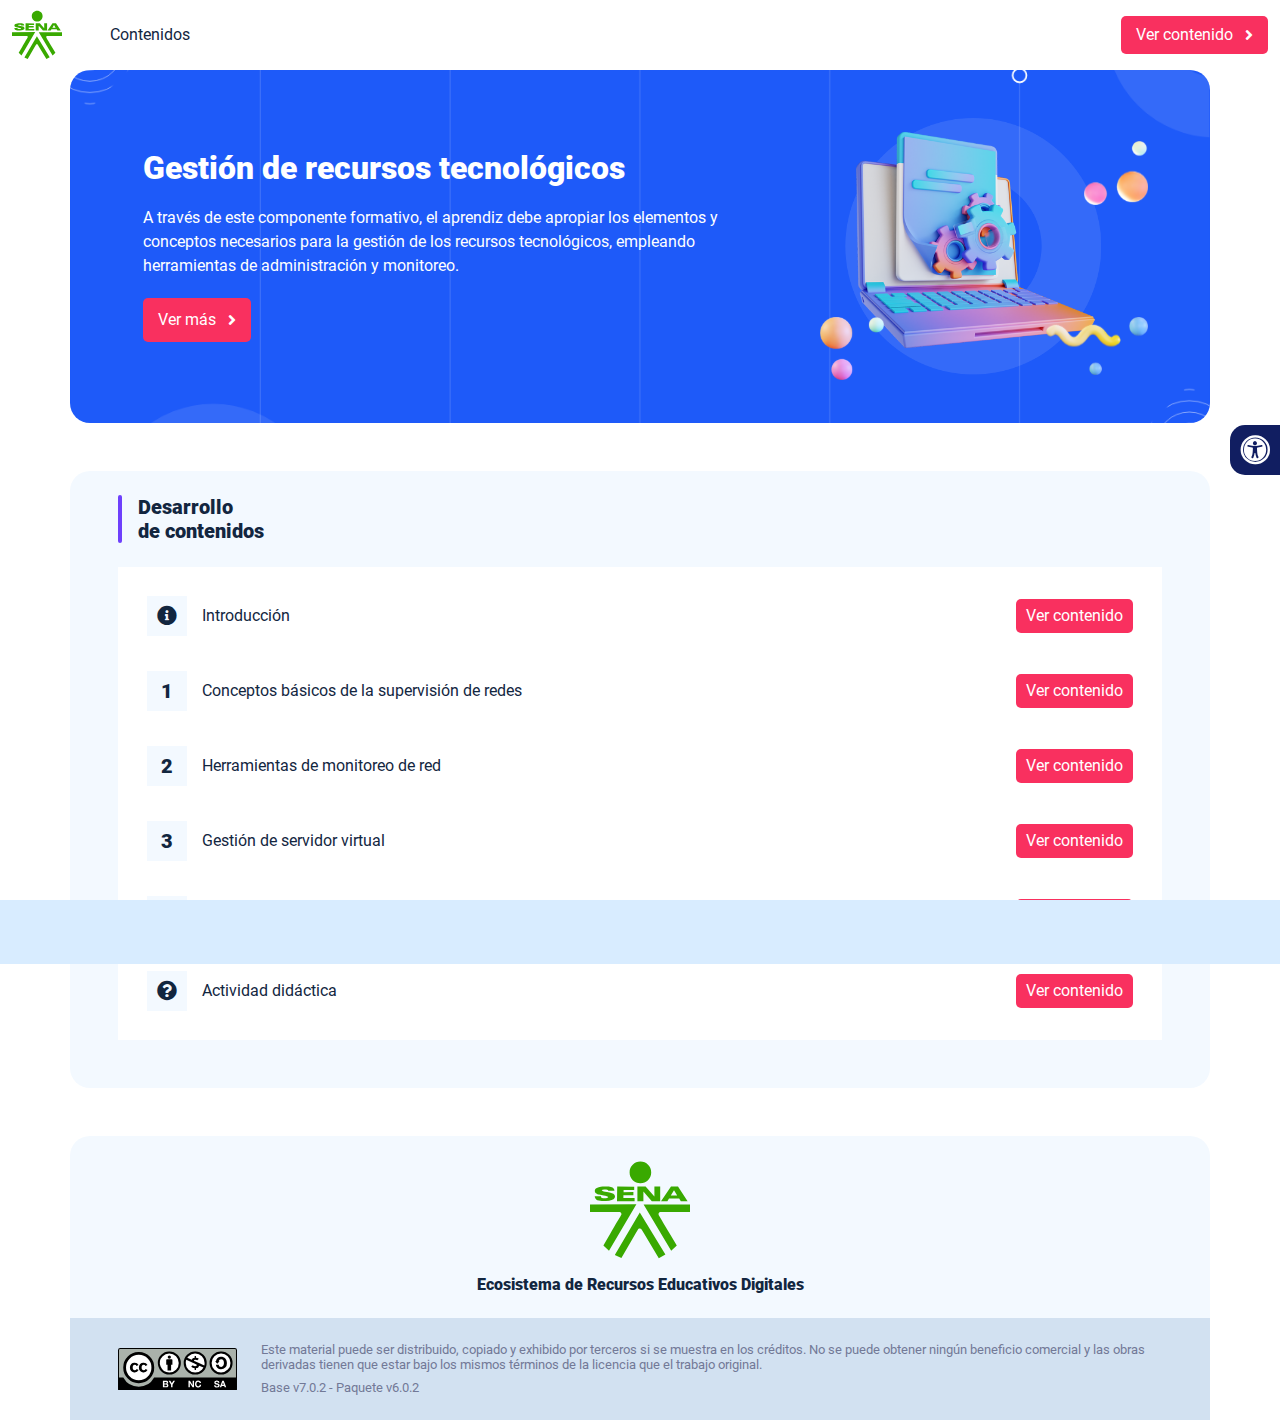
<file: index.html>
<!DOCTYPE html><html lang=""><head><meta charset="utf-8"><meta http-equiv="X-UA-Compatible" content="IE=edge"><meta name="viewport" content="width=device-width,initial-scale=1"><link rel="icon" href="favicon.ico"><title>Gestión de recursos tecnológicos</title><link href="css/chunk-110f1f0b.52141945.css" rel="prefetch"><link href="css/chunk-179248a2.52141945.css" rel="prefetch"><link href="css/chunk-2a9fce91.52141945.css" rel="prefetch"><link href="css/chunk-515a8379.f5b1c38d.css" rel="prefetch"><link href="css/chunk-59974754.4790560c.css" rel="prefetch"><link href="css/chunk-5d1ce150.52141945.css" rel="prefetch"><link href="css/chunk-60cbc06b.09438581.css" rel="prefetch"><link href="css/chunk-623f2040.52141945.css" rel="prefetch"><link href="css/chunk-6a43ec24.52141945.css" rel="prefetch"><link href="css/chunk-6e1e538a.3ba0a060.css" rel="prefetch"><link href="css/chunk-6e613899.52141945.css" rel="prefetch"><link href="css/chunk-766a929b.d7258099.css" rel="prefetch"><link href="css/chunk-7794bb60.52141945.css" rel="prefetch"><link href="css/comple.4101b745.css" rel="prefetch"><link href="css/creditos.35dae3cc.css" rel="prefetch"><link href="css/glosario.d4e029b6.css" rel="prefetch"><link href="css/referencias.2b3031b2.css" rel="prefetch"><link href="js/actividad.b7ddff22.js" rel="prefetch"><link href="js/chunk-0206bfa0.db848401.js" rel="prefetch"><link href="js/chunk-110f1f0b.61a4ed11.js" rel="prefetch"><link href="js/chunk-13a6037e.0dbe5c65.js" rel="prefetch"><link href="js/chunk-179248a2.d6cf2861.js" rel="prefetch"><link href="js/chunk-18f95272.9d8cf629.js" rel="prefetch"><link href="js/chunk-2a9fce91.0ecc359b.js" rel="prefetch"><link href="js/chunk-2c06842c.6cae5bfb.js" rel="prefetch"><link href="js/chunk-2d0c5615.75151c9d.js" rel="prefetch"><link href="js/chunk-2d0e96ec.a0992f3a.js" rel="prefetch"><link href="js/chunk-2d208d90.7ca99724.js" rel="prefetch"><link href="js/chunk-2d21d0e2.662065e2.js" rel="prefetch"><link href="js/chunk-2d22c123.3ab92924.js" rel="prefetch"><link href="js/chunk-2e80bb9a.84e37d65.js" rel="prefetch"><link href="js/chunk-319206de.0748c1e6.js" rel="prefetch"><link href="js/chunk-36769079.db07006a.js" rel="prefetch"><link href="js/chunk-4cdd78c0.0277c010.js" rel="prefetch"><link href="js/chunk-515a8379.5df7d778.js" rel="prefetch"><link href="js/chunk-53ccb27e.cc458c56.js" rel="prefetch"><link href="js/chunk-55d286b8.f370762b.js" rel="prefetch"><link href="js/chunk-59974754.12fa6331.js" rel="prefetch"><link href="js/chunk-5d1ce150.6ee84259.js" rel="prefetch"><link href="js/chunk-60cbc06b.c331d9c0.js" rel="prefetch"><link href="js/chunk-623f2040.dfc3159f.js" rel="prefetch"><link href="js/chunk-659152b8.592218b5.js" rel="prefetch"><link href="js/chunk-6a43ec24.c4a1c2ef.js" rel="prefetch"><link href="js/chunk-6e1e538a.0a30a368.js" rel="prefetch"><link href="js/chunk-6e613899.042dd297.js" rel="prefetch"><link href="js/chunk-766a929b.cee86727.js" rel="prefetch"><link href="js/chunk-7794bb60.280b6865.js" rel="prefetch"><link href="js/chunk-c796899c.d7fc5ff3.js" rel="prefetch"><link href="js/chunk-e8a7823a.8074120d.js" rel="prefetch"><link href="js/chunk-fde47172.53c5fbd8.js" rel="prefetch"><link href="js/comple.eda2819e.js" rel="prefetch"><link href="js/creditos.2d37fb69.js" rel="prefetch"><link href="js/glosario.54f143b9.js" rel="prefetch"><link href="js/intro.156502f9.js" rel="prefetch"><link href="js/referencias.26a5e680.js" rel="prefetch"><link href="js/sintesis.7fcb66db.js" rel="prefetch"><link href="js/tema1.55f1eca3.js" rel="prefetch"><link href="js/tema2.ef0ea6c6.js" rel="prefetch"><link href="js/tema3.f35fdcfc.js" rel="prefetch"><link href="css/app.491cf41b.css" rel="preload" as="style"><link href="css/chunk-vendors.0cf666fa.css" rel="preload" as="style"><link href="js/app.7d65260c.js" rel="preload" as="script"><link href="js/chunk-vendors.ccd46cef.js" rel="preload" as="script"><link href="css/chunk-vendors.0cf666fa.css" rel="stylesheet"><link href="css/app.491cf41b.css" rel="stylesheet"></head><body><noscript><strong>We're sorry but Gestión de recursos tecnológicos doesn't work properly without JavaScript enabled. Please enable it to continue.</strong></noscript><div id="app"></div><script src="js/chunk-vendors.ccd46cef.js"></script><script src="js/app.7d65260c.js"></script></body></html>
</file>
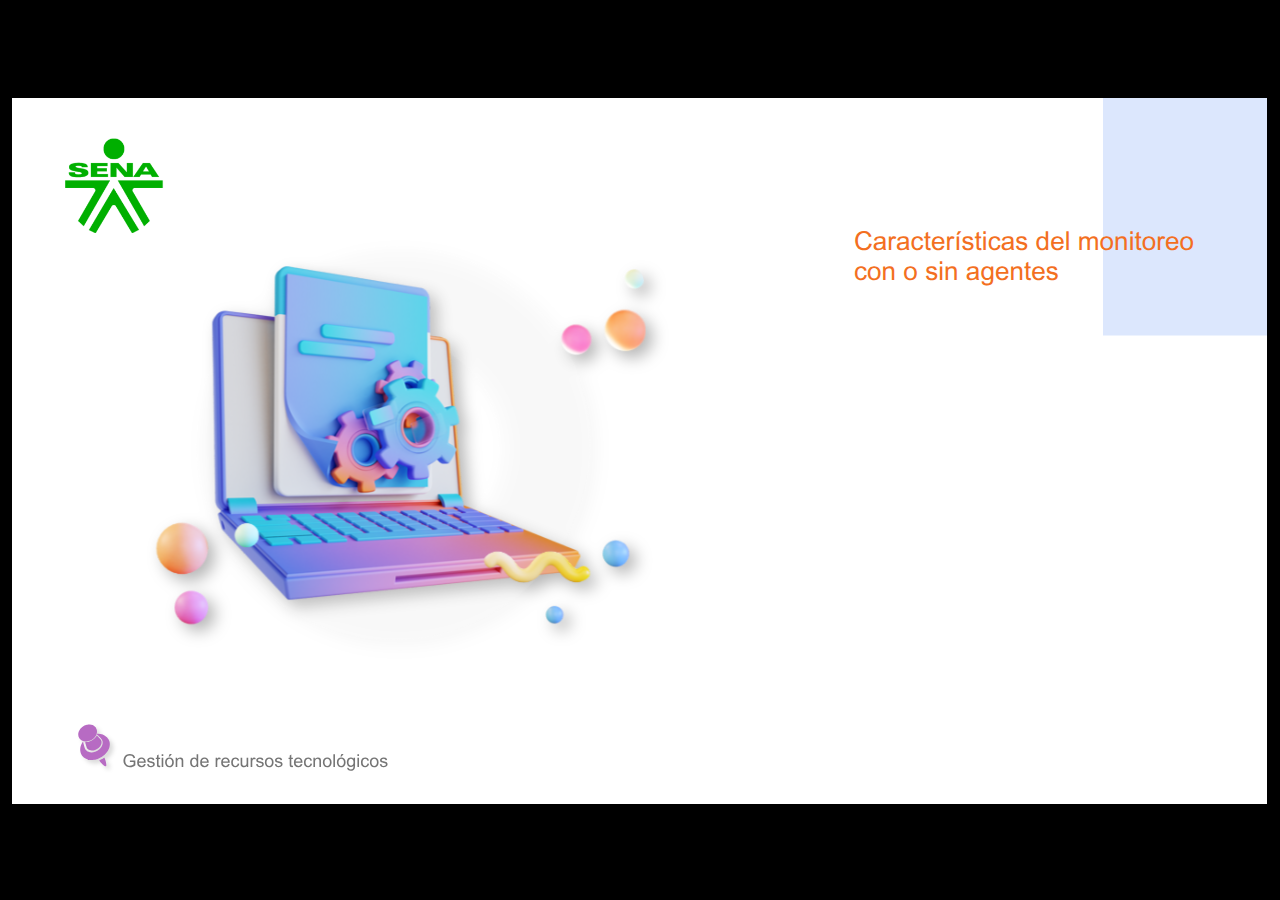
<file: actividades/actividad.html>
﻿<!doctype html>
<html lang="es">
<head>
  <meta charset="utf-8">
  <!-- Creado con Storyline 360 - http://www.articulate.com  -->
  <!-- version: 3.80.31058.0 -->
  <title>Actividad did&#225;ctica</title>
  <meta http-equiv="x-ua-compatible" content="IE=edge"/>
  <meta name="viewport" content="width=device-width,initial-scale=1,user-scalable=no,shrink-to-fit=no,minimal-ui"/>
  <meta name="apple-mobile-web-app-capable" content="yes"/>
  <style>
    html, body { height: 100%; padding: 0; margin: 0 }
    #app { height: 100%; width: 100%; }
  </style>

  <script>
    window.DS = {};
    window.globals = {
      DATA_PATH_BASE: '',
      HAS_FRAME: true,
      HAS_SLIDE: true,

      lmsPresent: false,
      tinCanPresent: false,
      cmi5Present: false,
      aoSupport: false,
      scale: 'show all',
      captureRc: false,
      browserSize: 'optimal',
      bgColor: '#000000',
      features: 'ConnectionMessages,DropIn1,DropIn2,DropIn3,DropIn4,DropIn5,FullScreenToggle,HyperlinkHoverStateFix,LayerPresentAsDialog,MultipleQuizTracking,UpdatedThemeEditor',
      themeName: 'classic',
      preloaderColor: '#FFFFFF',
      suppressAnalytics: false,
      productChannel: 'stable',
      publishSource: 'storyline',
      aid: 'aid|e14397ea-0237-43b4-a3b7-7398baa37849',
      cid: 'da16678f-eee1-4d4d-8cf0-05956308af0c',
      playerVersion: '3.80.31058.0',
      publishTimestamp: '2023-11-07T13:17:00.7016660Z',
      maxIosVideoElements: 10,
      connectionSettings: { mode: 'disabled' },

      
      parseParams: function(qs) {
        if (window.globals.parsedParams != null) {
          return window.globals.parsedParams;
        }
        qs = (qs || window.location.search.substr(1)).split('+').join(' ');
        var params = {},
            tokens,
            re = /[?&]?([^=]+)=([^&]*)/g;

        while (tokens = re.exec(qs)) {
          params[decodeURIComponent(tokens[1]).trim()] =
            decodeURIComponent(tokens[2]).trim();
        }
        window.globals.parsedParams = params;
        return params;
      }

    };
  </script>
  <script>
    var isIe11 = ('ActiveXObject' in window || window.MSBlobBuilder != null)
      && window.msCrypto != null && !window.ActiveXObject;
    if (isIe11) {
      window.globals.unsupportedBrowser = true;
      document.write(atob('[base64]'));
    }
  </script>
  
  <script>window.THREE = { };</script>
  
</head>
<body style="background: #000000" class="cs-HTML theme-classic">
  <!-- 360 -->
  <script>!function(){var e,i=/iPhone/i,o=/iPod/i,n=/iPad/i,t=/\biOS-universal(?:.+)Mac\b/i,r=/\bAndroid(?:.+)Mobile\b/i,a=/Android/i,d=/(?:SD4930UR|\bSilk(?:.+)Mobile\b)/i,p=/Silk/i,l=/Windows Phone/i,u=/\bWindows(?:.+)ARM\b/i,b=/BlackBerry/i,s=/BB10/i,c=/Opera Mini/i,f=/\b(CriOS|Chrome)(?:.+)Mobile/i,h=/Mobile(?:.+)Firefox\b/i,v=function(e){return void 0!==e&&"MacIntel"===e.platform&&"number"==typeof e.maxTouchPoints&&e.maxTouchPoints>1&&"undefined"==typeof MSStream};e=function(e){var m={userAgent:"",platform:"",maxTouchPoints:0};e||"undefined"==typeof navigator?"string"==typeof e?m.userAgent=e:e&&e.userAgent&&(m={userAgent:e.userAgent,platform:e.platform,maxTouchPoints:e.maxTouchPoints||0}):m={userAgent:navigator.userAgent,platform:navigator.platform,maxTouchPoints:navigator.maxTouchPoints||0};var g=m.userAgent,y=g.split("[FBAN");void 0!==y[1]&&(g=y[0]),void 0!==(y=g.split("Twitter"))[1]&&(g=y[0]);var A=function(e){return function(i){return i.test(e)}}(g),w={apple:{phone:A(i)&&!A(l),ipod:A(o),tablet:!A(i)&&(A(n)||v(m))&&!A(l),universal:A(t),device:(A(i)||A(o)||A(n)||A(t)||v(m))&&!A(l)},amazon:{phone:A(d),tablet:!A(d)&&A(p),device:A(d)||A(p)},android:{phone:!A(l)&&A(d)||!A(l)&&A(r),tablet:!A(l)&&!A(d)&&!A(r)&&(A(p)||A(a)),device:!A(l)&&(A(d)||A(p)||A(r)||A(a))||A(/\bokhttp\b/i)},windows:{phone:A(l),tablet:A(u),device:A(l)||A(u)},other:{blackberry:A(b),blackberry10:A(s),opera:A(c),firefox:A(h),chrome:A(f),device:A(b)||A(s)||A(c)||A(h)||A(f)},any:!1,phone:!1,tablet:!1};return w.any=w.apple.device||w.android.device||w.windows.device||w.other.device,w.phone=w.apple.phone||w.android.phone||w.windows.phone,w.tablet=w.apple.tablet||w.android.tablet||w.windows.tablet,w}(),"object"==typeof exports&&"undefined"!=typeof module?module.exports=e:"function"==typeof define&&define.amd?define((function(){return e})):this.isMobile=e}();
    window.isMobile.apple.tablet = window.isMobile.apple.tablet ||
      (navigator.platform === 'MacIntel' && navigator.maxTouchPoints > 1);
    window.isMobile.apple.device = window.isMobile.apple.device || window.isMobile.apple.tablet;
    window.isMobile.tablet = window.isMobile.tablet || window.isMobile.apple.tablet;
    window.isMobile.any = window.isMobile.any || window.isMobile.apple.tablet;
  </script>

  <div id="focus-sink" tabindex="-1"></div>

  <div id="preso"></div>
  <script>
    (function() {

      var classTypes = [ 'desktop', 'mobile', 'phone', 'tablet' ];

      var addDeviceClasses = function(prefix, testObj) {
        var curr, i;
        for (i = 0; i < classTypes.length; i++) {
          curr = classTypes[i];
          if (testObj[curr]) {
            document.body.classList.add(prefix + curr);
          }
        }
      };

      var params = window.globals.parseParams(),
          isDevicePreview = params.devicepreview === '1',
          isPhoneOverride = params.deviceType === 'phone' || (isDevicePreview && params.phone == '1'),
          isTabletOverride = (params.deviceType === 'tablet' || isDevicePreview) && !isPhoneOverride,
          isMobileOverride = isPhoneOverride || isTabletOverride;

      var deviceView = {
        desktop: !window.isMobile.any && !isMobileOverride,
        mobile: window.isMobile.any || isMobileOverride,
        phone: isPhoneOverride || (window.isMobile.phone && !isTabletOverride),
        tablet: isTabletOverride || window.isMobile.tablet
      };

      window.globals.deviceView = deviceView;
      window.isMobile.desktop = !window.isMobile.any;
      window.isMobile.mobile = window.isMobile.any;

      addDeviceClasses('view-', deviceView);

    })();
  </script>
  
  <script src='story_content/user.js' type=text/javascript></script>
  <div class="slide-loader"></div>

  <script>
    if (window.globals.deviceView.isMobile) { var doc = document, loader = doc.body.querySelector('.slide-loader'); [ 1, 2, 3 ].forEach(function(n) { var d = doc.createElement('div'); d.style.backgroundColor = window.globals.preloaderColor; d.classList.add('mobile-loader-dot'); d.classList.add('dot' + n); loader.appendChild(d); }); }
  </script>

  <div class="mobile-load-title-overlay" style="display: none">
    <div class="mobile-load-title">Actividad did&#225;ctica</div>
  </div>

  <div class="mobile-chrome-warning"></div>

  
<style>
  .warn-connection-dialog {
    display: none;
    background: transparent;
    pointer-events: all;
    position: fixed;
    left: 0;
    top: 0;
    width: 100%;
    height: 100%;
    z-index: 999;
  }

  .warn-connection-content {
    pointer-events: all;
    border-radius: 4px;
    background: white;
    border: 1px solid #E7E7E7;
    color: #333333;
    box-shadow: 0 2px 4px rgba(0, 0, 0, 0.25);
    transition: all 150ms ease-out;
    position: absolute;
    white-space: nowrap;
  }

  .view-phone.is-landscape .warn-connection-content {
    left: 23px;
    bottom: 23px;
  }

  .view-tablet.is-landscape .warn-connection-content {
    left: 50%;
    top: 20px;
    transform: translateX(-50%);
  }

  .is-portrait .warn-connection-content {
    transform: translate(-50%, calc(-100% - 15px));
  }

  .warn-connection-content p {
    display: inline-block;
    margin: 0 8px 0 0;
    line-height: 33px;
    font-size: 11px;
  }

  .warn-connection-content svg {
    position: relative;
    vertical-align: middle;
    margin: 0 2px 2px 8px;
  }

  .view-desktop .warn-connection-content {
    left: 1.5em;
    bottom: 1.5em;
  }

  .view-desktop .warn-connection-content p {
    font-size: 1.1em;
  }

  .is-offline .warn-connection-dialog {
    display: block;
  }

  .is-offline .cs-panel * {
    pointer-events: none !important;
  }

  .is-offline .cs-panel {
    pointer-events: all !important;
  }

  .is-offline #nav-controls * {
    pointer-events: none !important;
  }

  .is-offline #nav-controls {
    pointer-events: all !important;
  }
</style>

<div class="warn-connection-dialog" role="alertdialog" aria-modal="true" tabindex="0" aria-labelledby="warn-connection-message">
  <div class="warn-connection-content">
    <svg width="17" height="15" viewBox="0 0 17 15" xmlns="http://www.w3.org/2000/svg">
      <path fill="#8F0000" stroke="white" d="M16.07,12.98 L15.88,12.23 L9.51,1.21 C8.97,0.26,7.6,0.26,7.06,1.21 L0.69,12.23 C0.15,13.16,0.81,14.36,1.91,14.36 H14.65 C15.47,14.36,16.05,13.7,16.07,12.98 Z"/>
      <path fill="white" stroke="white" d="M8.58,5.5 C8.35,5.28,8.5,5.35,8.21,5.32 C8.09,5.35,7.97,5.49,7.96,5.67 C7.97,5.79,7.98,5.92,7.98,6.04 L7.98,6.04 C7.99,6.17,8,6.31,8.01,6.43 L8.01,6.44 C8.03,6.92,8.06,7.41,8.09,7.9 L8.09,7.9 C8.12,8.39,8.14,8.88,8.17,9.37 C8.17,9.39,8.18,9.42,8.2,9.44 C8.23,9.46,8.25,9.47,8.28,9.47 C8.31,9.47,8.34,9.46,8.35,9.44 C8.37,9.43,8.38,9.4,8.39,9.35 L8.39,9.34 C8.39,9.24,8.4,9.15,8.4,9.05 L8.4,9.05 C8.41,8.96,8.41,8.86,8.42,8.75 C8.43,8.44,8.45,8.12,8.47,7.81 L8.47,7.81 C8.49,7.49,8.51,7.18,8.53,6.87 C8.55,6.46,8.56,6.05,8.59,5.64 L8.6,5.62 C8.6,5.57,8.59,5.53,8.58,5.5 L8.21,5.32 Z"/>
      <circle fill="white" stroke="white" cx="8.3" cy="11.35" r="0.3"/>
    </svg>
    <p id="warn-connection-message">You are offline. Trying to reconnect...</p>
  </div>
</div>

<script>
  (function() {
    window.DS.connection = {
      warningShown: false,
      assets: {},
      loadingAssetGroup: false,
      retryDelay: 500
    };

    var connectionSettings = window.globals.connectionSettings || {};

    // The `window.globals.features` variable must be set in `webpack.dev.config` when testing locally - it is not enough
    // to have it in the data - but it must be set there as well.
    var useConnectionMessages = window.AbortController != null &&
      window.location.protocol != 'file:' &&
      window.globals.features.indexOf('ConnectionMessages') != -1 &&
      connectionSettings.mode === 'normal';

    window.DS.connection.useConnectionMessages = useConnectionMessages;

    var assetCount = 0;
    var checkLoadedId;


    if (useConnectionMessages && connectionSettings != null) {
      var contentEl = document.querySelector('.warn-connection-content');
      var messageEl = contentEl.querySelector('p');

      if (connectionSettings.useDarkTheme) {
        contentEl.style.borderColor = '#BABBBA';
        contentEl.style.backgroundColor = '#282828';
        contentEl.style.color = '#FFFFFF';
      }

      if (connectionSettings.message != null) {
        messageEl.textContent = window.decodeURIComponent(connectionSettings.message);
      }
    }

    function checkAssetsReady() {
      for (var i in DS.connection.assets) {
        if (!DS.connection.assets[i].success) {
          return false;
        }
      }
      return true;
    }

    function stopAssetGroup() {
      if (!useConnectionMessages) { return; }

      assetCount = 0;

      DS.connection.oldAssetGroup = DS.connection.assets;
      DS.connection.assets = {};
      DS.connection.loadingAssetGroup = false;
      clearInterval(checkLoadedId);
    }

    function startAssetGroup() {
      if (!useConnectionMessages) { return; }
      var ticks = 0;
      clearInterval(checkLoadedId);
      checkLoadedId = setInterval(function() {
        var loaded = 0;
        if (assetCount === 0 && loaded === 0) {
          clearInterval(checkLoadedId);
          return;
        }

        for (var i in DS.connection.assets) {
          if (DS.connection.assets[i].success) {
            loaded++;
          }
        }

        if (assetCount === loaded && checkAssetsReady()) {
          for (var i in DS.connection.assets) {
            if (DS.connection.assets[i].action) {
              DS.connection.assets[i].action();
            }
          }
          hideWarning();
          stopAssetGroup();
        }
      }, 100)
    }

    function requiredAsset(url, action, retry, type) {
      if (!useConnectionMessages) { return; }
      if (DS.connection.assets[url]) { return; }

      DS.connection.assets[url] = {
        success: false, action: action, retry: retry, type: type
      };
      assetCount = Object.keys(DS.connection.assets).length;
      if (!DS.connection.loadingAssetGroup) {
        startAssetGroup();
      }
      DS.connection.loadingAssetGroup = true;
    }

    function assetLoaded(url) {
      if (!useConnectionMessages) { return; }
      if (DS.connection.assets[url]) {
        DS.connection.assets[url].success = true;
      }
    }

    function assetFailed(url) {
      if (!useConnectionMessages) { return; }
      if (!DS.connection.assets[url]) {
        if (/\.js$/.test(url) && url.indexOf('transcripts') === -1) {
          setTimeout(function() {
            if (DS.connection.lastSlideLoaded != null) {
              DS.connection.lastSlideLoaded();
            }
          }, DS.connection.retryDelay);
        }
        return;
      }
      if (!DS.connection.warningShown) { showWarning(); }
      if (DS.connection.assets[url].retry) {
        setTimeout(function() {
          if (!DS.connection.assets[url].success) {
            DS.connection.assets[url].retry()
          }
        }, DS.connection.retryDelay);
      }
    }

    function hideWarning() {
      document.body.classList.remove('is-offline');
      DS.connection.warningShown = false;
      enableKeys();
    }
    DS.connection.hideWarning = hideWarning

    function showWarning(btn) {
      document.body.classList.add('is-offline')
      DS.connection.warningShown = true;
      updateWarningPosition();
      disableKeys();
    }

    function updateWarningPosition() {
      if (!DS.connection.warningShown) {
        return;
      }

      var isPortrait = document.body.classList.contains('is-portrait');
      var warningEl = document.querySelector('.warn-connection-content');

      if (isPortrait) {
        var slide = document.querySelector('.primary-slide');
        var slideRect = slide.getBoundingClientRect();

        warningEl.style.top = `${slideRect.top}px`
        warningEl.style.left = `${slideRect.left + slideRect.width / 2}px`
      } else {
        warningEl.style.top = null;
        warningEl.style.left = null;
      }

      window.requestAnimationFrame(updateWarningPosition);
    }

    function onDisableKeyDown(e) {
      e.preventDefault();
      e.stopImmediatePropagation();
    }

    function onDisableKeyUp(e) {
      e.preventDefault();
      e.stopImmediatePropagation();
    }

    var accStyle = document.createElement('style');
    var warnDialogEl = document.querySelector('.warn-connection-dialog');

    function disableKeys() {
      if (DS.views.nsStack.length === 1) {
        DS.views.nsStack[0].tabReachable = false
        DS.views.nsStack[0].updateTabIndex(true, true);
      }

      accStyle.innerHTML = '.acc-shadow-dom { display: none; }';
      document.body.appendChild(accStyle);

      warnDialogEl.parentNode.append(warnDialogEl);
      warnDialogEl.focus();
    }

    function enableKeys() {
      document.body.removeChild(accStyle);
      if (DS.views.nsStack.length === 1 && DS.views.nsStack[0].name === '_frame') {
        DS.views.nsStack[0].tabReachable = true;
        DS.views.nsStack[0].updateTabIndex();
      }
    }

    // these will all be noops if the feature flag isn't set in
    // the data and `window.globals.features`
    DS.connection.requiredAsset = requiredAsset;
    DS.connection.assetLoaded = assetLoaded;
    DS.connection.assetFailed = assetFailed;
    DS.connection.stopAssetGroup = stopAssetGroup;
    DS.connection.startAssetGroup = startAssetGroup;
  })();
</script>


  <script>
    
    if (window.autoSpider && window.vInterfaceObject) {
      document.querySelector('.mobile-load-title-overlay').style.display = 'none';
    }
  </script>

  

  <link rel="stylesheet" href="html5/data/css/output.min.css" data-noprefix/>
</body>
<script src="html5/lib/scripts/bootstrapper.min.js"></script>
</html>
</file>
<file: css/chunk-110f1f0b.52141945.css>
.actividad[data-v-c4e6906c]{background-color:#f2f2f2}.horizontal-scroll__wrapper[data-v-c4e6906c]{overflow:hidden}.horizontal-scroll[data-v-c4e6906c]{display:flex;transition:transform .5s ease-in-out;align-items:center;flex-wrap:nowrap}.horizontal-scroll[data-v-c4e6906c]:not(.row){width:100%}.horizontal-scroll--item-fw[data-v-c4e6906c]>div{flex-grow:0;flex-shrink:0;width:100%;margin:0!important}
</file>
<file: css/chunk-179248a2.52141945.css>
.actividad[data-v-c4e6906c]{background-color:#f2f2f2}.horizontal-scroll__wrapper[data-v-c4e6906c]{overflow:hidden}.horizontal-scroll[data-v-c4e6906c]{display:flex;transition:transform .5s ease-in-out;align-items:center;flex-wrap:nowrap}.horizontal-scroll[data-v-c4e6906c]:not(.row){width:100%}.horizontal-scroll--item-fw[data-v-c4e6906c]>div{flex-grow:0;flex-shrink:0;width:100%;margin:0!important}
</file>
<file: css/chunk-2a9fce91.52141945.css>
.actividad[data-v-c4e6906c]{background-color:#f2f2f2}.horizontal-scroll__wrapper[data-v-c4e6906c]{overflow:hidden}.horizontal-scroll[data-v-c4e6906c]{display:flex;transition:transform .5s ease-in-out;align-items:center;flex-wrap:nowrap}.horizontal-scroll[data-v-c4e6906c]:not(.row){width:100%}.horizontal-scroll--item-fw[data-v-c4e6906c]>div{flex-grow:0;flex-shrink:0;width:100%;margin:0!important}
</file>
<file: css/chunk-515a8379.f5b1c38d.css>
.actividad{background-color:#f2f2f2}.banner-interno{position:relative}.banner-interno__fondo{position:absolute;top:0;bottom:-50px;left:0;right:0;background-color:#1e5af9;background-size:cover;background-position:50%}.banner-interno__titulo{display:flex;align-items:center}.banner-interno__titulo__icono{display:block;width:32px;height:32px;border-radius:50%;background-color:#fff;position:relative}.banner-interno__titulo__icono i{color:#1e5af9;position:absolute;left:50%;top:50%;transform:translate(-50%,-50%)}.banner-interno__titulo h1,.banner-interno__titulo h2,.banner-interno__titulo h3,.banner-interno__titulo h4,.banner-interno__titulo h5,.banner-interno__titulo h6{color:#fff;line-height:1.1em}
</file>
<file: css/chunk-59974754.4790560c.css>
.actividad{background-color:#f2f2f2}.aside-menu{position:fixed;top:70px;min-height:calc(100vh - 70px);max-height:calc(100vh - 70px);background-color:#f3f9ff;transition:flex .5s ease-in-out,width .5s ease-in-out;overflow-x:hidden;z-index:100001;width:300px}.aside-menu__black-background{position:fixed;inset:0;top:70px;background:rgba(0,0,0,.8);cursor:pointer}.aside-menu a{color:#111e61}.aside-menu__content{width:300px;display:flex;flex-direction:column;justify-content:space-between;min-height:calc(100vh - 70px);max-height:calc(100vh - 70px);border-right:1px solid #d8ecff;position:absolute;background:#fff}@media (max-height:800px){.aside-menu__content{min-height:800px;max-height:800px;overflow-y:auto}}.aside-menu__header{padding:10px;text-align:center;background-color:#d8ecff}.aside-menu__header h4{margin:0}.aside-menu__menu{overflow-y:auto;flex-grow:1;list-style:none;padding-left:0;margin-bottom:0}.aside-menu__menu__item--active .aside-menu__menu__item__lnk,.aside-menu__menu__item--active .aside-menu__sec-menu__item__lnk{background-color:#d8ecff;font-weight:700}.aside-menu__menu__item--sub-menu:hover,.aside-menu__menu__item:hover,.aside-menu__sec-menu__item:hover{background-color:#d8ecff}.aside-menu__menu__item--sub-menu{padding-left:10px}.aside-menu__menu__item--sub-menu--active .aside-menu__menu__item__lnk,.aside-menu__menu__item--sub-menu--active .aside-menu__sec-menu__item__lnk{background-color:#d8ecff;font-weight:700;position:relative}.aside-menu__menu__item--sub-menu--active .aside-menu__menu__item__lnk:before,.aside-menu__menu__item--sub-menu--active .aside-menu__sec-menu__item__lnk:before{content:"";display:block;position:absolute;left:0;bottom:0;top:0;width:4px;border-radius:2px;background-color:#6e40fc}.aside-menu__menu__item__lnk,.aside-menu__sec-menu__item__lnk{display:flex;align-items:center;padding:10px 15px;line-height:1.1em}.aside-menu__menu__item__lnk i,.aside-menu__menu__item__lnk span,.aside-menu__sec-menu__item__lnk i,.aside-menu__sec-menu__item__lnk span{margin-right:10px}.aside-menu__menu__item__lnk i:last-child,.aside-menu__menu__item__lnk span:last-child,.aside-menu__sec-menu__item__lnk i:last-child,.aside-menu__sec-menu__item__lnk span:last-child{margin-right:0}.aside-menu__sec-menu{background-color:#d8ecff;padding:10px 0;flex-shrink:0;margin-bottom:0}.aside-menu__sec-menu__item{padding:10px 15px}.aside-menu__sec-menu__item__lnk{padding:0;border-radius:1em}.aside-menu__sec-menu__item__lnk i{display:block;width:2em;height:2em;padding:.5em 0;text-align:center;background-color:#fff;border-radius:50%}.aside-menu__sec-menu__item__lnk:hover{background-color:#fff}@media (max-width:576px){.aside-menu__sec-menu{padding-bottom:110px}}.main-menu-enter-active{animation:main-menu-open-animation .3s}.main-menu-enter-active .aside-menu__black-background{animation:main-menu-background-animation .3s}.main-menu-leave-active{animation:main-menu-open-animation .3s reverse}.main-menu-leave-active .aside-menu__black-background{animation:main-menu-background-animation .3s reverse}@keyframes main-menu-open-animation{0%{width:0}to{width:300px}}@keyframes main-menu-background-animation{0%{opacity:0}to{opacity:1}}
</file>
<file: css/chunk-5d1ce150.52141945.css>
.actividad[data-v-c4e6906c]{background-color:#f2f2f2}.horizontal-scroll__wrapper[data-v-c4e6906c]{overflow:hidden}.horizontal-scroll[data-v-c4e6906c]{display:flex;transition:transform .5s ease-in-out;align-items:center;flex-wrap:nowrap}.horizontal-scroll[data-v-c4e6906c]:not(.row){width:100%}.horizontal-scroll--item-fw[data-v-c4e6906c]>div{flex-grow:0;flex-shrink:0;width:100%;margin:0!important}
</file>
<file: css/chunk-60cbc06b.09438581.css>
.actividad[data-v-7e5a4120]{background-color:#f2f2f2}.header[data-v-7e5a4120]{position:sticky;top:0;padding-top:10px;padding-bottom:10px;background-color:#fff;z-index:10010;line-height:1.1em}.header__logo[data-v-7e5a4120]{width:50px}@media (max-width:576px){.header__componente-formativo[data-v-7e5a4120]{font-size:.8em}}.header__menu[data-v-7e5a4120]{cursor:pointer}.header__menu span[data-v-7e5a4120]{font-size:.7em;display:block;line-height:1em;text-align:center;color:#111e61}.header__menu__btn[data-v-7e5a4120]{width:30px;height:30px;position:relative;margin-bottom:4px}.header__menu__btn .line-1[data-v-7e5a4120],.header__menu__btn .line-2[data-v-7e5a4120],.header__menu__btn .line-3[data-v-7e5a4120]{height:4px;width:30px;background-color:#111e61;transform-origin:center center;position:absolute;left:0;border-radius:2px}.header__menu__btn .line-1[data-v-7e5a4120]{top:4px;animation:line-1-inactive-data-v-7e5a4120 .5s ease-in-out forwards}.header__menu__btn .line-2[data-v-7e5a4120]{top:13px;animation:line-2-inactive-data-v-7e5a4120 .5s ease-in-out forwards}.header__menu__btn .line-3[data-v-7e5a4120]{top:22px;animation:line-3-inactive-data-v-7e5a4120 .5s ease-in-out forwards}.header__menu__btn[data-v-7e5a4120]:hover{cursor:pointer}.header__menu__btn--open .line-1[data-v-7e5a4120]{animation:line-1-active-data-v-7e5a4120 .5s ease-in-out forwards}.header__menu__btn--open .line-2[data-v-7e5a4120]{animation:line-2-active-data-v-7e5a4120 .5s ease-in-out forwards}.header__menu__btn--open .line-3[data-v-7e5a4120]{animation:line-3-active-data-v-7e5a4120 .5s ease-in-out forwards}@keyframes line-1-active-data-v-7e5a4120{0%{transform:translate(0) rotate(0)}50%{transform:translateY(9px) rotate(0)}to{transform:translateY(9px) rotate(45deg)}}@keyframes line-2-active-data-v-7e5a4120{0%{transform:scale(1)}to{transform:scale(0)}}@keyframes line-3-active-data-v-7e5a4120{0%{transform:translate(0) rotate(0)}50%{transform:translateY(-9px) rotate(0)}to{transform:translateY(-9px) rotate(-45deg)}}@keyframes line-1-inactive-data-v-7e5a4120{0%{transform:translateY(9px) rotate(45deg)}50%{transform:translateY(9px) rotate(0)}to{transform:translate(0) rotate(0)}}@keyframes line-2-inactive-data-v-7e5a4120{0%{transform:scale(0)}to{transform:scale(1)}}@keyframes line-3-inactive-data-v-7e5a4120{0%{transform:translateY(-9px) rotate(-45deg)}50%{transform:translateY(-9px) rotate(0)}to{transform:translate(0) rotate(0)}}
</file>
<file: css/chunk-623f2040.52141945.css>
.actividad[data-v-c4e6906c]{background-color:#f2f2f2}.horizontal-scroll__wrapper[data-v-c4e6906c]{overflow:hidden}.horizontal-scroll[data-v-c4e6906c]{display:flex;transition:transform .5s ease-in-out;align-items:center;flex-wrap:nowrap}.horizontal-scroll[data-v-c4e6906c]:not(.row){width:100%}.horizontal-scroll--item-fw[data-v-c4e6906c]>div{flex-grow:0;flex-shrink:0;width:100%;margin:0!important}
</file>
<file: css/chunk-6a43ec24.52141945.css>
.actividad[data-v-c4e6906c]{background-color:#f2f2f2}.horizontal-scroll__wrapper[data-v-c4e6906c]{overflow:hidden}.horizontal-scroll[data-v-c4e6906c]{display:flex;transition:transform .5s ease-in-out;align-items:center;flex-wrap:nowrap}.horizontal-scroll[data-v-c4e6906c]:not(.row){width:100%}.horizontal-scroll--item-fw[data-v-c4e6906c]>div{flex-grow:0;flex-shrink:0;width:100%;margin:0!important}
</file>
<file: css/chunk-6e1e538a.3ba0a060.css>
.actividad[data-v-4f6b7c58]{background-color:#f2f2f2}.accesibilidad[data-v-4f6b7c58]{position:fixed;right:0;top:50vh;height:50px;background-color:#111e61;border-top-left-radius:15px;border-bottom-left-radius:15px;transform:translateY(-50%) translateX(100%) translateX(-50px);overflow:hidden;transition:transform .3s ease-in-out,height .3s ease-in-out}.accesibilidad[data-v-4f6b7c58]:hover{transform:translateY(-50%) translateX(0);height:12.75rem}.accesibilidad [data-v-4f6b7c58]{color:#fff}.accesibilidad__menu__content .accesibilidad__menu__item[data-v-4f6b7c58]{cursor:pointer}.accesibilidad__menu__content .accesibilidad__menu__item[data-v-4f6b7c58]:hover{background-color:#273685}.accesibilidad__menu__content .accesibilidad__menu__item[data-v-4f6b7c58]:last-child{border:none}.accesibilidad__menu__item[data-v-4f6b7c58]{display:flex;align-items:center;padding:10px;border-bottom:1px solid #273685;line-height:1em;-moz-user-select:none;user-select:none}.accesibilidad__menu i[data-v-4f6b7c58]{font-size:30px;font-style:normal;margin-right:10px;line-height:1em}.accesibilidad__menu img[data-v-4f6b7c58]{width:30px;margin-right:10px}
</file>
<file: css/chunk-6e613899.52141945.css>
.actividad[data-v-c4e6906c]{background-color:#f2f2f2}.horizontal-scroll__wrapper[data-v-c4e6906c]{overflow:hidden}.horizontal-scroll[data-v-c4e6906c]{display:flex;transition:transform .5s ease-in-out;align-items:center;flex-wrap:nowrap}.horizontal-scroll[data-v-c4e6906c]:not(.row){width:100%}.horizontal-scroll--item-fw[data-v-c4e6906c]>div{flex-grow:0;flex-shrink:0;width:100%;margin:0!important}
</file>
<file: css/chunk-766a929b.d7258099.css>
.actividad{background-color:#f2f2f2}.barra-avance{display:flex;align-items:center;justify-content:space-between;position:fixed;bottom:0;left:0;width:100%;padding:10px;background-color:#d8ecff;transition:transform .5s ease-in-out;z-index:100000}.barra-avance__barra{margin:0 20px;flex:1;position:relative;max-width:800px}.barra-avance__barra--amarilla,.barra-avance__barra--blanca{height:4px}.barra-avance__barra--amarilla:after,.barra-avance__barra--amarilla:before,.barra-avance__barra--blanca:after,.barra-avance__barra--blanca:before{content:"";display:block;width:10px;height:10px;border-radius:50%;position:absolute;top:50%}.barra-avance__barra--amarilla:before,.barra-avance__barra--blanca:before{left:0;transform:translate(-50%,-50%)}.barra-avance__barra--amarilla:after,.barra-avance__barra--blanca:after{right:0;transform:translate(50%,-50%)}.barra-avance__barra--blanca{background-color:#fff}.barra-avance__barra--blanca:after,.barra-avance__barra--blanca:before{background-color:#fff}.barra-avance__barra--amarilla{position:absolute;width:100%;top:0;background-color:#f9305f}.barra-avance__barra--amarilla:after,.barra-avance__barra--amarilla:before{background-color:#f9305f}.barra-avance__boton--regresar{background-color:#b0c0d2}.barra-avance__boton--regresar span{color:#111e61!important}.barra-avance__boton--disable{opacity:0;pointer-events:none}.barra-avance--open{transform:translateY(0)}.barra-avance--close{transform:translateY(100%)}
</file>
<file: css/chunk-7794bb60.52141945.css>
.actividad[data-v-c4e6906c]{background-color:#f2f2f2}.horizontal-scroll__wrapper[data-v-c4e6906c]{overflow:hidden}.horizontal-scroll[data-v-c4e6906c]{display:flex;transition:transform .5s ease-in-out;align-items:center;flex-wrap:nowrap}.horizontal-scroll[data-v-c4e6906c]:not(.row){width:100%}.horizontal-scroll--item-fw[data-v-c4e6906c]>div{flex-grow:0;flex-shrink:0;width:100%;margin:0!important}
</file>
<file: css/comple.4101b745.css>
.banner-interno{position:relative}.banner-interno__fondo{position:absolute;top:0;bottom:-50px;left:0;right:0;background-color:#1e5af9;background-size:cover;background-position:50%}.banner-interno__titulo{display:flex;align-items:center}.banner-interno__titulo__icono{display:block;width:32px;height:32px;border-radius:50%;background-color:#fff;position:relative}.banner-interno__titulo__icono i{color:#1e5af9;position:absolute;left:50%;top:50%;transform:translate(-50%,-50%)}.banner-interno__titulo h1,.banner-interno__titulo h2,.banner-interno__titulo h3,.banner-interno__titulo h4,.banner-interno__titulo h5,.banner-interno__titulo h6{color:#fff;line-height:1.1em}.actividad{background-color:#f2f2f2}.complementario__enlaces{display:flex;justify-content:center;flex-wrap:wrap}.complementario__enlaces a{margin:0 5px}.complementario__btn{font-size:1.5em;line-height:1em}table{width:calc(100% - 1px);min-width:800px}table thead{background-color:#d8ecff}table thead th{border-color:#d8ecff}table td,table th{padding:25px 20px;text-align:center}
</file>
<file: css/creditos.35dae3cc.css>
.banner-interno{position:relative}.banner-interno__fondo{position:absolute;top:0;bottom:-50px;left:0;right:0;background-color:#1e5af9;background-size:cover;background-position:50%}.banner-interno__titulo{display:flex;align-items:center}.banner-interno__titulo__icono{display:block;width:32px;height:32px;border-radius:50%;background-color:#fff;position:relative}.banner-interno__titulo__icono i{color:#1e5af9;position:absolute;left:50%;top:50%;transform:translate(-50%,-50%)}.banner-interno__titulo h1,.banner-interno__titulo h2,.banner-interno__titulo h3,.banner-interno__titulo h4,.banner-interno__titulo h5,.banner-interno__titulo h6{color:#fff;line-height:1.1em}.actividad{background-color:#f2f2f2}.creditos-vista .tarjeta.credito{background-color:#d2e1f1}.creditos{color:#727997;overflow-x:auto}.creditos__item{min-width:490px}.creditos p{line-height:1.3em;margin-bottom:0;color:#727997}.creditos__titulo{font-weight:700;background-color:#d2e1f1;padding:5px 10px;border-top-radius:5px;border-top-left-radius:5px;border-top-right-radius:5px}.creditos table td,.creditos table th{border-color:#d2e1f1}
</file>
<file: css/glosario.d4e029b6.css>
.banner-interno{position:relative}.banner-interno__fondo{position:absolute;top:0;bottom:-50px;left:0;right:0;background-color:#1e5af9;background-size:cover;background-position:50%}.banner-interno__titulo{display:flex;align-items:center}.banner-interno__titulo__icono{display:block;width:32px;height:32px;border-radius:50%;background-color:#fff;position:relative}.banner-interno__titulo__icono i{color:#1e5af9;position:absolute;left:50%;top:50%;transform:translate(-50%,-50%)}.banner-interno__titulo h1,.banner-interno__titulo h2,.banner-interno__titulo h3,.banner-interno__titulo h4,.banner-interno__titulo h5,.banner-interno__titulo h6{color:#fff;line-height:1.1em}.actividad{background-color:#f2f2f2}.glosario__letra-item{display:flex}.glosario__letra-item__texto{padding-top:5px}.glosario__letra-item__letra__icono{width:32px;height:32px;position:relative;line-height:1em;border-radius:50%;background-color:#d2e1f1}.glosario__letra-item__letra__icono span{position:absolute;left:50%;top:50%;transform:translate(-50%,-50%);font-size:1.1em;font-weight:900}
</file>
<file: css/referencias.2b3031b2.css>
.banner-interno{position:relative}.banner-interno__fondo{position:absolute;top:0;bottom:-50px;left:0;right:0;background-color:#1e5af9;background-size:cover;background-position:50%}.banner-interno__titulo{display:flex;align-items:center}.banner-interno__titulo__icono{display:block;width:32px;height:32px;border-radius:50%;background-color:#fff;position:relative}.banner-interno__titulo__icono i{color:#1e5af9;position:absolute;left:50%;top:50%;transform:translate(-50%,-50%)}.banner-interno__titulo h1,.banner-interno__titulo h2,.banner-interno__titulo h3,.banner-interno__titulo h4,.banner-interno__titulo h5,.banner-interno__titulo h6{color:#fff;line-height:1.1em}.actividad{background-color:#f2f2f2}.referencias__item:last-child hr{display:none}.referencias__item a{color:#2196f3;text-decoration:underline;overflow-wrap:break-word}
</file>
<file: css/app.491cf41b.css>
*{box-sizing:inherit}:after,:before{box-sizing:inherit}html{height:100%;line-height:1.15;box-sizing:border-box;-webkit-font-smoothing:antialiased;-moz-osx-font-smoothing:grayscale;-webkit-text-size-adjust:100%;-ms-text-size-adjust:100%;text-rendering:optimizeLegibility}a,abbr,acronym,address,applet,article,aside,audio,b,big,blockquote,body,canvas,caption,center,cite,code,dd,del,details,dfn,div,dl,dt,em,embed,fieldset,figcaption,figure,footer,form,h1,h2,h3,h4,h5,h6,header,hgroup,html,i,iframe,img,ins,kbd,label,legend,li,mark,menu,nav,object,ol,output,p,pre,q,ruby,s,samp,section,small,span,strike,strong,sub,summary,sup,table,tbody,td,tfoot,th,thead,time,tr,tt,u,ul,var,video{margin:0;padding:0;border:0;outline:0;background:transparent;vertical-align:baseline}article,aside,details,figcaption,figure,footer,header,main,menu,nav,section,summary{display:block}[hidden],template{display:none}hr{box-sizing:content-box;height:0;border-bottom:1px solid #e8e8e8;border-left:0;border-right:0;border-top:0;margin:1.5em 0;overflow:visible}[hidden]{display:none}a{font-family:Roboto,sans-serif;font-size:1em;font-weight:400;text-decoration:none;color:#12263f;background-color:transparent;transition:all .15s ease-in-out;-webkit-text-decoration-skip:objects}a:active,a:hover{outline-width:0}a:active,a:focus,a:hover{color:#000}[type=button],[type=reset],[type=submit],button{-moz-appearance:none;appearance:none;cursor:pointer;display:inline-block;vertical-align:middle;border:0;border-radius:5px;color:#fff;background-color:#f9305f;font-family:Roboto,sans-serif;font-weight:400;font-size:1em;-webkit-font-smoothing:antialiased;line-height:1em;white-space:nowrap;text-decoration:none;text-transform:none;padding:.75em 1.5em;margin:0;-moz-user-select:none;user-select:none;overflow:visible;transition:background-color .15s ease-in-out}[type=button]:focus,[type=button]:hover,[type=reset]:focus,[type=reset]:hover,[type=submit]:focus,[type=submit]:hover,button:focus,button:hover{background-color:#f9305f;color:#fff}[type=button]:disabled,[type=reset]:disabled,[type=submit]:disabled,button:disabled{cursor:not-allowed;opacity:.5}[type=button]:disabled:hover,[type=reset]:disabled:hover,[type=submit]:disabled:hover,button:disabled:hover{background-color:#f9305f}input,select,textarea{margin:0;display:block;font-family:Roboto,sans-serif;font-size:16px}input{overflow:visible}[type=color],[type=date],[type=datetime-local],[type=datetime],[type=email],[type=month],[type=number],[type=password],[type=search],[type=tel],[type=text],[type=time],[type=url],[type=week],input:not([type]),select,select[multiple],textarea{background-color:#fff;border:1px solid #e8e8e8;border-radius:5px;box-shadow:inset 0 1px 3px rgba(0,0,0,.06);box-sizing:inherit;margin-bottom:.75em;padding:.5em;transition:border-color .15s ease-in-out;width:100%}[type=color]:hover,[type=date]:hover,[type=datetime-local]:hover,[type=datetime]:hover,[type=email]:hover,[type=month]:hover,[type=number]:hover,[type=password]:hover,[type=search]:hover,[type=tel]:hover,[type=text]:hover,[type=time]:hover,[type=url]:hover,[type=week]:hover,input:not([type]):hover,select:hover,select[multiple]:hover,textarea:hover{border-color:shade(#e8e8e8,20%)}[type=color]:focus,[type=date]:focus,[type=datetime-local]:focus,[type=datetime]:focus,[type=email]:focus,[type=month]:focus,[type=number]:focus,[type=password]:focus,[type=search]:focus,[type=tel]:focus,[type=text]:focus,[type=time]:focus,[type=url]:focus,[type=week]:focus,input:not([type]):focus,select:focus,select[multiple]:focus,textarea:focus{border-color:#6e40fc;box-shadow:inset 0 1px 3px rgba(0,0,0,.06),0 0 5px rgba(7,72,247,.7);outline:none}[type=color]:disabled,[type=date]:disabled,[type=datetime-local]:disabled,[type=datetime]:disabled,[type=email]:disabled,[type=month]:disabled,[type=number]:disabled,[type=password]:disabled,[type=search]:disabled,[type=tel]:disabled,[type=text]:disabled,[type=time]:disabled,[type=url]:disabled,[type=week]:disabled,input:not([type]):disabled,select:disabled,select[multiple]:disabled,textarea:disabled{background-color:shade(#fff,5%);cursor:not-allowed}[type=color]:disabled:hover,[type=date]:disabled:hover,[type=datetime-local]:disabled:hover,[type=datetime]:disabled:hover,[type=email]:disabled:hover,[type=month]:disabled:hover,[type=number]:disabled:hover,[type=password]:disabled:hover,[type=search]:disabled:hover,[type=tel]:disabled:hover,[type=text]:disabled:hover,[type=time]:disabled:hover,[type=url]:disabled:hover,[type=week]:disabled:hover,input:not([type]):disabled:hover,select:disabled:hover,select[multiple]:disabled:hover,textarea:disabled:hover{border:1px solid #e8e8e8}select{text-transform:none;max-width:100%;border-radius:5px}::-webkit-file-upload-button{background-color:#f9305f;border:none;cursor:pointer;color:#fff;border-radius:5px;padding:.75em 1.5em}::-webkit-file-upload-button:hover{background-color:#f9305f}optgroup{font-weight:700}fieldset{border:1px solid #e8e8e8;background-color:transparent;padding:1.5em;-webkit-margin-start:0;-webkit-margin-end:0;-webkit-padding-before:1.5em;-webkit-padding-start:1.5em;-webkit-padding-end:1.5em;-webkit-padding-after:1.5em}legend{box-sizing:border-box;color:inherit;display:table;max-width:100%;padding:0;white-space:normal;font-weight:600;-webkit-padding-start:0;-webkit-padding-end:0}label,legend{margin-bottom:.375em}label{display:block;font-size:1em;font-family:Roboto,sans-serif;font-weight:900}textarea{overflow:auto;resize:vertical}[type=checkbox],[type=radio]{box-sizing:border-box;padding:0;display:inline;margin-right:.375em}[type=number]::-webkit-inner-spin-button,[type=number]::-webkit-outer-spin-button{height:auto}[type=search]{-webkit-appearance:textfield;outline-offset:-2px}[type=search]::-webkit-search-cancel-button,[type=search]::-webkit-search-decoration{-webkit-appearance:none;-moz-appearance:none}::-moz-placeholder{color:#999}::placeholder{color:#999}::-webkit-file-upload-button{-webkit-appearance:button;-moz-appearance:button;font:inherit}[type=file]{margin-bottom:.75em;width:100%}[type=button],[type=reset],[type=submit],button{-webkit-appearance:button}[type=button]::-moz-focus-inner,[type=reset]::-moz-focus-inner,[type=submit]::-moz-focus-inner,button::-moz-focus-inner{border-style:none;padding:0}[type=button]:-moz-focusring,[type=reset]:-moz-focusring,[type=submit]:-moz-focusring,button:-moz-focusring{outline:1px dotted ButtonText}progress{vertical-align:baseline}ol,ul{list-style:none;margin-bottom:1em}dt{font-weight:700}figure,img,picture,svg{margin:0;width:100%;max-width:100%}figcaption{display:block;background-color:#e8e8e8;padding:.75em 1.5em;font-size:.8em;font-weight:700}img,svg{display:block;border-style:none}svg:not(:root){overflow:hidden}audio,canvas,progress,video{display:inline-block}audio:not([controls]){display:none;height:0}template{display:none}table{border-collapse:collapse;border-spacing:0;table-layout:fixed;width:100%}td,th,tr{vertical-align:middle}td,th{border:1px solid #e8e8e8;padding:.75em}th{font-size:.875em;line-height:1.2}td{line-height:1.5}body{font-size:16px;font-weight:400;line-height:1.5}body,h1,h2,h3,h4,h5,h6{color:#12263f;font-family:Roboto,sans-serif}h1,h2,h3,h4,h5,h6{font-weight:900;line-height:1.2;margin:0 0 .75em}h1{font-size:2em}h2{font-size:1.5em}h3{font-size:1.25em}h4{font-size:1.125em}h5{font-size:1em}h6{font-size:.875em}p{font-family:Roboto,sans-serif;font-size:1em;font-weight:400;line-height:1.5;color:#12263f;margin-bottom:1em}b,strong{font-weight:700}dfn,em,i{font-style:italic}br{line-height:2em}u{text-decoration:underline}code,kbd,pre,samp{color:#727997;font-family:Lucida Console,Courier New,monospace;font-size:1em}sub,sup{font-size:75%;line-height:0;position:relative;vertical-align:baseline}sub{bottom:-.25em}sup{top:-.5em}small{font-size:80%}mark{background-color:#ffeb3b;color:#000}abbr[title]{border-bottom:none;text-decoration:underline;text-decoration:underline dotted}blockquote,q{quotes:none}::selection{background:#2196f3!important;color:#fff!important;text-shadow:none}::-moz-selection{background:#2196f3!important;color:#fff!important;text-shadow:none}img::selection{background:transparent}img::-moz-selection{background:transparent}body{-webkit-tap-highlight-color:#2196F3!important}details,menu{display:block}summary{display:list-item}@media print{*{background:transparent!important;color:#000!important;box-shadow:none!important;text-shadow:none!important}:after,:before,:first-letter,:first-line{background:transparent!important;color:#000!important;box-shadow:none!important;text-shadow:none!important}a,a:visited{text-decoration:underline}a[href]:after{content:" (" attr(href) ")"}a abbr[title]:after{content:" (" attr(title) ")"}a[href^="#"]:after,a[href^="javascript:"]:after{content:""}blockquote,pre{border:1px solid #999;page-break-inside:avoid}thead{display:table-header-group}img,tr{page-break-inside:avoid}img{max-width:100%!important}h2,h3,p{orphans:3;widows:3}h2,h3{page-break-after:avoid}}[data-aos][data-aos][data-aos-duration="50"],body[data-aos-duration="50"] [data-aos]{transition-duration:50ms}[data-aos][data-aos][data-aos-delay="50"],body[data-aos-delay="50"] [data-aos]{transition-delay:0s}[data-aos][data-aos][data-aos-delay="50"].aos-animate,body[data-aos-delay="50"] [data-aos].aos-animate{transition-delay:50ms}[data-aos][data-aos][data-aos-duration="100"],body[data-aos-duration="100"] [data-aos]{transition-duration:.1s}[data-aos][data-aos][data-aos-delay="100"],body[data-aos-delay="100"] [data-aos]{transition-delay:0s}[data-aos][data-aos][data-aos-delay="100"].aos-animate,body[data-aos-delay="100"] [data-aos].aos-animate{transition-delay:.1s}[data-aos][data-aos][data-aos-duration="150"],body[data-aos-duration="150"] [data-aos]{transition-duration:.15s}[data-aos][data-aos][data-aos-delay="150"],body[data-aos-delay="150"] [data-aos]{transition-delay:0s}[data-aos][data-aos][data-aos-delay="150"].aos-animate,body[data-aos-delay="150"] [data-aos].aos-animate{transition-delay:.15s}[data-aos][data-aos][data-aos-duration="200"],body[data-aos-duration="200"] [data-aos]{transition-duration:.2s}[data-aos][data-aos][data-aos-delay="200"],body[data-aos-delay="200"] [data-aos]{transition-delay:0s}[data-aos][data-aos][data-aos-delay="200"].aos-animate,body[data-aos-delay="200"] [data-aos].aos-animate{transition-delay:.2s}[data-aos][data-aos][data-aos-duration="250"],body[data-aos-duration="250"] [data-aos]{transition-duration:.25s}[data-aos][data-aos][data-aos-delay="250"],body[data-aos-delay="250"] [data-aos]{transition-delay:0s}[data-aos][data-aos][data-aos-delay="250"].aos-animate,body[data-aos-delay="250"] [data-aos].aos-animate{transition-delay:.25s}[data-aos][data-aos][data-aos-duration="300"],body[data-aos-duration="300"] [data-aos]{transition-duration:.3s}[data-aos][data-aos][data-aos-delay="300"],body[data-aos-delay="300"] [data-aos]{transition-delay:0s}[data-aos][data-aos][data-aos-delay="300"].aos-animate,body[data-aos-delay="300"] [data-aos].aos-animate{transition-delay:.3s}[data-aos][data-aos][data-aos-duration="350"],body[data-aos-duration="350"] [data-aos]{transition-duration:.35s}[data-aos][data-aos][data-aos-delay="350"],body[data-aos-delay="350"] [data-aos]{transition-delay:0s}[data-aos][data-aos][data-aos-delay="350"].aos-animate,body[data-aos-delay="350"] [data-aos].aos-animate{transition-delay:.35s}[data-aos][data-aos][data-aos-duration="400"],body[data-aos-duration="400"] [data-aos]{transition-duration:.4s}[data-aos][data-aos][data-aos-delay="400"],body[data-aos-delay="400"] [data-aos]{transition-delay:0s}[data-aos][data-aos][data-aos-delay="400"].aos-animate,body[data-aos-delay="400"] [data-aos].aos-animate{transition-delay:.4s}[data-aos][data-aos][data-aos-duration="450"],body[data-aos-duration="450"] [data-aos]{transition-duration:.45s}[data-aos][data-aos][data-aos-delay="450"],body[data-aos-delay="450"] [data-aos]{transition-delay:0s}[data-aos][data-aos][data-aos-delay="450"].aos-animate,body[data-aos-delay="450"] [data-aos].aos-animate{transition-delay:.45s}[data-aos][data-aos][data-aos-duration="500"],body[data-aos-duration="500"] [data-aos]{transition-duration:.5s}[data-aos][data-aos][data-aos-delay="500"],body[data-aos-delay="500"] [data-aos]{transition-delay:0s}[data-aos][data-aos][data-aos-delay="500"].aos-animate,body[data-aos-delay="500"] [data-aos].aos-animate{transition-delay:.5s}[data-aos][data-aos][data-aos-duration="550"],body[data-aos-duration="550"] [data-aos]{transition-duration:.55s}[data-aos][data-aos][data-aos-delay="550"],body[data-aos-delay="550"] [data-aos]{transition-delay:0s}[data-aos][data-aos][data-aos-delay="550"].aos-animate,body[data-aos-delay="550"] [data-aos].aos-animate{transition-delay:.55s}[data-aos][data-aos][data-aos-duration="600"],body[data-aos-duration="600"] [data-aos]{transition-duration:.6s}[data-aos][data-aos][data-aos-delay="600"],body[data-aos-delay="600"] [data-aos]{transition-delay:0s}[data-aos][data-aos][data-aos-delay="600"].aos-animate,body[data-aos-delay="600"] [data-aos].aos-animate{transition-delay:.6s}[data-aos][data-aos][data-aos-duration="650"],body[data-aos-duration="650"] [data-aos]{transition-duration:.65s}[data-aos][data-aos][data-aos-delay="650"],body[data-aos-delay="650"] [data-aos]{transition-delay:0s}[data-aos][data-aos][data-aos-delay="650"].aos-animate,body[data-aos-delay="650"] [data-aos].aos-animate{transition-delay:.65s}[data-aos][data-aos][data-aos-duration="700"],body[data-aos-duration="700"] [data-aos]{transition-duration:.7s}[data-aos][data-aos][data-aos-delay="700"],body[data-aos-delay="700"] [data-aos]{transition-delay:0s}[data-aos][data-aos][data-aos-delay="700"].aos-animate,body[data-aos-delay="700"] [data-aos].aos-animate{transition-delay:.7s}[data-aos][data-aos][data-aos-duration="750"],body[data-aos-duration="750"] [data-aos]{transition-duration:.75s}[data-aos][data-aos][data-aos-delay="750"],body[data-aos-delay="750"] [data-aos]{transition-delay:0s}[data-aos][data-aos][data-aos-delay="750"].aos-animate,body[data-aos-delay="750"] [data-aos].aos-animate{transition-delay:.75s}[data-aos][data-aos][data-aos-duration="800"],body[data-aos-duration="800"] [data-aos]{transition-duration:.8s}[data-aos][data-aos][data-aos-delay="800"],body[data-aos-delay="800"] [data-aos]{transition-delay:0s}[data-aos][data-aos][data-aos-delay="800"].aos-animate,body[data-aos-delay="800"] [data-aos].aos-animate{transition-delay:.8s}[data-aos][data-aos][data-aos-duration="850"],body[data-aos-duration="850"] [data-aos]{transition-duration:.85s}[data-aos][data-aos][data-aos-delay="850"],body[data-aos-delay="850"] [data-aos]{transition-delay:0s}[data-aos][data-aos][data-aos-delay="850"].aos-animate,body[data-aos-delay="850"] [data-aos].aos-animate{transition-delay:.85s}[data-aos][data-aos][data-aos-duration="900"],body[data-aos-duration="900"] [data-aos]{transition-duration:.9s}[data-aos][data-aos][data-aos-delay="900"],body[data-aos-delay="900"] [data-aos]{transition-delay:0s}[data-aos][data-aos][data-aos-delay="900"].aos-animate,body[data-aos-delay="900"] [data-aos].aos-animate{transition-delay:.9s}[data-aos][data-aos][data-aos-duration="950"],body[data-aos-duration="950"] [data-aos]{transition-duration:.95s}[data-aos][data-aos][data-aos-delay="950"],body[data-aos-delay="950"] [data-aos]{transition-delay:0s}[data-aos][data-aos][data-aos-delay="950"].aos-animate,body[data-aos-delay="950"] [data-aos].aos-animate{transition-delay:.95s}[data-aos][data-aos][data-aos-duration="1000"],body[data-aos-duration="1000"] [data-aos]{transition-duration:1s}[data-aos][data-aos][data-aos-delay="1000"],body[data-aos-delay="1000"] [data-aos]{transition-delay:0s}[data-aos][data-aos][data-aos-delay="1000"].aos-animate,body[data-aos-delay="1000"] [data-aos].aos-animate{transition-delay:1s}[data-aos][data-aos][data-aos-duration="1050"],body[data-aos-duration="1050"] [data-aos]{transition-duration:1.05s}[data-aos][data-aos][data-aos-delay="1050"],body[data-aos-delay="1050"] [data-aos]{transition-delay:0s}[data-aos][data-aos][data-aos-delay="1050"].aos-animate,body[data-aos-delay="1050"] [data-aos].aos-animate{transition-delay:1.05s}[data-aos][data-aos][data-aos-duration="1100"],body[data-aos-duration="1100"] [data-aos]{transition-duration:1.1s}[data-aos][data-aos][data-aos-delay="1100"],body[data-aos-delay="1100"] [data-aos]{transition-delay:0s}[data-aos][data-aos][data-aos-delay="1100"].aos-animate,body[data-aos-delay="1100"] [data-aos].aos-animate{transition-delay:1.1s}[data-aos][data-aos][data-aos-duration="1150"],body[data-aos-duration="1150"] [data-aos]{transition-duration:1.15s}[data-aos][data-aos][data-aos-delay="1150"],body[data-aos-delay="1150"] [data-aos]{transition-delay:0s}[data-aos][data-aos][data-aos-delay="1150"].aos-animate,body[data-aos-delay="1150"] [data-aos].aos-animate{transition-delay:1.15s}[data-aos][data-aos][data-aos-duration="1200"],body[data-aos-duration="1200"] [data-aos]{transition-duration:1.2s}[data-aos][data-aos][data-aos-delay="1200"],body[data-aos-delay="1200"] [data-aos]{transition-delay:0s}[data-aos][data-aos][data-aos-delay="1200"].aos-animate,body[data-aos-delay="1200"] [data-aos].aos-animate{transition-delay:1.2s}[data-aos][data-aos][data-aos-duration="1250"],body[data-aos-duration="1250"] [data-aos]{transition-duration:1.25s}[data-aos][data-aos][data-aos-delay="1250"],body[data-aos-delay="1250"] [data-aos]{transition-delay:0s}[data-aos][data-aos][data-aos-delay="1250"].aos-animate,body[data-aos-delay="1250"] [data-aos].aos-animate{transition-delay:1.25s}[data-aos][data-aos][data-aos-duration="1300"],body[data-aos-duration="1300"] [data-aos]{transition-duration:1.3s}[data-aos][data-aos][data-aos-delay="1300"],body[data-aos-delay="1300"] [data-aos]{transition-delay:0s}[data-aos][data-aos][data-aos-delay="1300"].aos-animate,body[data-aos-delay="1300"] [data-aos].aos-animate{transition-delay:1.3s}[data-aos][data-aos][data-aos-duration="1350"],body[data-aos-duration="1350"] [data-aos]{transition-duration:1.35s}[data-aos][data-aos][data-aos-delay="1350"],body[data-aos-delay="1350"] [data-aos]{transition-delay:0s}[data-aos][data-aos][data-aos-delay="1350"].aos-animate,body[data-aos-delay="1350"] [data-aos].aos-animate{transition-delay:1.35s}[data-aos][data-aos][data-aos-duration="1400"],body[data-aos-duration="1400"] [data-aos]{transition-duration:1.4s}[data-aos][data-aos][data-aos-delay="1400"],body[data-aos-delay="1400"] [data-aos]{transition-delay:0s}[data-aos][data-aos][data-aos-delay="1400"].aos-animate,body[data-aos-delay="1400"] [data-aos].aos-animate{transition-delay:1.4s}[data-aos][data-aos][data-aos-duration="1450"],body[data-aos-duration="1450"] [data-aos]{transition-duration:1.45s}[data-aos][data-aos][data-aos-delay="1450"],body[data-aos-delay="1450"] [data-aos]{transition-delay:0s}[data-aos][data-aos][data-aos-delay="1450"].aos-animate,body[data-aos-delay="1450"] [data-aos].aos-animate{transition-delay:1.45s}[data-aos][data-aos][data-aos-duration="1500"],body[data-aos-duration="1500"] [data-aos]{transition-duration:1.5s}[data-aos][data-aos][data-aos-delay="1500"],body[data-aos-delay="1500"] [data-aos]{transition-delay:0s}[data-aos][data-aos][data-aos-delay="1500"].aos-animate,body[data-aos-delay="1500"] [data-aos].aos-animate{transition-delay:1.5s}[data-aos][data-aos][data-aos-duration="1550"],body[data-aos-duration="1550"] [data-aos]{transition-duration:1.55s}[data-aos][data-aos][data-aos-delay="1550"],body[data-aos-delay="1550"] [data-aos]{transition-delay:0s}[data-aos][data-aos][data-aos-delay="1550"].aos-animate,body[data-aos-delay="1550"] [data-aos].aos-animate{transition-delay:1.55s}[data-aos][data-aos][data-aos-duration="1600"],body[data-aos-duration="1600"] [data-aos]{transition-duration:1.6s}[data-aos][data-aos][data-aos-delay="1600"],body[data-aos-delay="1600"] [data-aos]{transition-delay:0s}[data-aos][data-aos][data-aos-delay="1600"].aos-animate,body[data-aos-delay="1600"] [data-aos].aos-animate{transition-delay:1.6s}[data-aos][data-aos][data-aos-duration="1650"],body[data-aos-duration="1650"] [data-aos]{transition-duration:1.65s}[data-aos][data-aos][data-aos-delay="1650"],body[data-aos-delay="1650"] [data-aos]{transition-delay:0s}[data-aos][data-aos][data-aos-delay="1650"].aos-animate,body[data-aos-delay="1650"] [data-aos].aos-animate{transition-delay:1.65s}[data-aos][data-aos][data-aos-duration="1700"],body[data-aos-duration="1700"] [data-aos]{transition-duration:1.7s}[data-aos][data-aos][data-aos-delay="1700"],body[data-aos-delay="1700"] [data-aos]{transition-delay:0s}[data-aos][data-aos][data-aos-delay="1700"].aos-animate,body[data-aos-delay="1700"] [data-aos].aos-animate{transition-delay:1.7s}[data-aos][data-aos][data-aos-duration="1750"],body[data-aos-duration="1750"] [data-aos]{transition-duration:1.75s}[data-aos][data-aos][data-aos-delay="1750"],body[data-aos-delay="1750"] [data-aos]{transition-delay:0s}[data-aos][data-aos][data-aos-delay="1750"].aos-animate,body[data-aos-delay="1750"] [data-aos].aos-animate{transition-delay:1.75s}[data-aos][data-aos][data-aos-duration="1800"],body[data-aos-duration="1800"] [data-aos]{transition-duration:1.8s}[data-aos][data-aos][data-aos-delay="1800"],body[data-aos-delay="1800"] [data-aos]{transition-delay:0s}[data-aos][data-aos][data-aos-delay="1800"].aos-animate,body[data-aos-delay="1800"] [data-aos].aos-animate{transition-delay:1.8s}[data-aos][data-aos][data-aos-duration="1850"],body[data-aos-duration="1850"] [data-aos]{transition-duration:1.85s}[data-aos][data-aos][data-aos-delay="1850"],body[data-aos-delay="1850"] [data-aos]{transition-delay:0s}[data-aos][data-aos][data-aos-delay="1850"].aos-animate,body[data-aos-delay="1850"] [data-aos].aos-animate{transition-delay:1.85s}[data-aos][data-aos][data-aos-duration="1900"],body[data-aos-duration="1900"] [data-aos]{transition-duration:1.9s}[data-aos][data-aos][data-aos-delay="1900"],body[data-aos-delay="1900"] [data-aos]{transition-delay:0s}[data-aos][data-aos][data-aos-delay="1900"].aos-animate,body[data-aos-delay="1900"] [data-aos].aos-animate{transition-delay:1.9s}[data-aos][data-aos][data-aos-duration="1950"],body[data-aos-duration="1950"] [data-aos]{transition-duration:1.95s}[data-aos][data-aos][data-aos-delay="1950"],body[data-aos-delay="1950"] [data-aos]{transition-delay:0s}[data-aos][data-aos][data-aos-delay="1950"].aos-animate,body[data-aos-delay="1950"] [data-aos].aos-animate{transition-delay:1.95s}[data-aos][data-aos][data-aos-duration="2000"],body[data-aos-duration="2000"] [data-aos]{transition-duration:2s}[data-aos][data-aos][data-aos-delay="2000"],body[data-aos-delay="2000"] [data-aos]{transition-delay:0s}[data-aos][data-aos][data-aos-delay="2000"].aos-animate,body[data-aos-delay="2000"] [data-aos].aos-animate{transition-delay:2s}[data-aos][data-aos][data-aos-duration="2050"],body[data-aos-duration="2050"] [data-aos]{transition-duration:2.05s}[data-aos][data-aos][data-aos-delay="2050"],body[data-aos-delay="2050"] [data-aos]{transition-delay:0s}[data-aos][data-aos][data-aos-delay="2050"].aos-animate,body[data-aos-delay="2050"] [data-aos].aos-animate{transition-delay:2.05s}[data-aos][data-aos][data-aos-duration="2100"],body[data-aos-duration="2100"] [data-aos]{transition-duration:2.1s}[data-aos][data-aos][data-aos-delay="2100"],body[data-aos-delay="2100"] [data-aos]{transition-delay:0s}[data-aos][data-aos][data-aos-delay="2100"].aos-animate,body[data-aos-delay="2100"] [data-aos].aos-animate{transition-delay:2.1s}[data-aos][data-aos][data-aos-duration="2150"],body[data-aos-duration="2150"] [data-aos]{transition-duration:2.15s}[data-aos][data-aos][data-aos-delay="2150"],body[data-aos-delay="2150"] [data-aos]{transition-delay:0s}[data-aos][data-aos][data-aos-delay="2150"].aos-animate,body[data-aos-delay="2150"] [data-aos].aos-animate{transition-delay:2.15s}[data-aos][data-aos][data-aos-duration="2200"],body[data-aos-duration="2200"] [data-aos]{transition-duration:2.2s}[data-aos][data-aos][data-aos-delay="2200"],body[data-aos-delay="2200"] [data-aos]{transition-delay:0s}[data-aos][data-aos][data-aos-delay="2200"].aos-animate,body[data-aos-delay="2200"] [data-aos].aos-animate{transition-delay:2.2s}[data-aos][data-aos][data-aos-duration="2250"],body[data-aos-duration="2250"] [data-aos]{transition-duration:2.25s}[data-aos][data-aos][data-aos-delay="2250"],body[data-aos-delay="2250"] [data-aos]{transition-delay:0s}[data-aos][data-aos][data-aos-delay="2250"].aos-animate,body[data-aos-delay="2250"] [data-aos].aos-animate{transition-delay:2.25s}[data-aos][data-aos][data-aos-duration="2300"],body[data-aos-duration="2300"] [data-aos]{transition-duration:2.3s}[data-aos][data-aos][data-aos-delay="2300"],body[data-aos-delay="2300"] [data-aos]{transition-delay:0s}[data-aos][data-aos][data-aos-delay="2300"].aos-animate,body[data-aos-delay="2300"] [data-aos].aos-animate{transition-delay:2.3s}[data-aos][data-aos][data-aos-duration="2350"],body[data-aos-duration="2350"] [data-aos]{transition-duration:2.35s}[data-aos][data-aos][data-aos-delay="2350"],body[data-aos-delay="2350"] [data-aos]{transition-delay:0s}[data-aos][data-aos][data-aos-delay="2350"].aos-animate,body[data-aos-delay="2350"] [data-aos].aos-animate{transition-delay:2.35s}[data-aos][data-aos][data-aos-duration="2400"],body[data-aos-duration="2400"] [data-aos]{transition-duration:2.4s}[data-aos][data-aos][data-aos-delay="2400"],body[data-aos-delay="2400"] [data-aos]{transition-delay:0s}[data-aos][data-aos][data-aos-delay="2400"].aos-animate,body[data-aos-delay="2400"] [data-aos].aos-animate{transition-delay:2.4s}[data-aos][data-aos][data-aos-duration="2450"],body[data-aos-duration="2450"] [data-aos]{transition-duration:2.45s}[data-aos][data-aos][data-aos-delay="2450"],body[data-aos-delay="2450"] [data-aos]{transition-delay:0s}[data-aos][data-aos][data-aos-delay="2450"].aos-animate,body[data-aos-delay="2450"] [data-aos].aos-animate{transition-delay:2.45s}[data-aos][data-aos][data-aos-duration="2500"],body[data-aos-duration="2500"] [data-aos]{transition-duration:2.5s}[data-aos][data-aos][data-aos-delay="2500"],body[data-aos-delay="2500"] [data-aos]{transition-delay:0s}[data-aos][data-aos][data-aos-delay="2500"].aos-animate,body[data-aos-delay="2500"] [data-aos].aos-animate{transition-delay:2.5s}[data-aos][data-aos][data-aos-duration="2550"],body[data-aos-duration="2550"] [data-aos]{transition-duration:2.55s}[data-aos][data-aos][data-aos-delay="2550"],body[data-aos-delay="2550"] [data-aos]{transition-delay:0s}[data-aos][data-aos][data-aos-delay="2550"].aos-animate,body[data-aos-delay="2550"] [data-aos].aos-animate{transition-delay:2.55s}[data-aos][data-aos][data-aos-duration="2600"],body[data-aos-duration="2600"] [data-aos]{transition-duration:2.6s}[data-aos][data-aos][data-aos-delay="2600"],body[data-aos-delay="2600"] [data-aos]{transition-delay:0s}[data-aos][data-aos][data-aos-delay="2600"].aos-animate,body[data-aos-delay="2600"] [data-aos].aos-animate{transition-delay:2.6s}[data-aos][data-aos][data-aos-duration="2650"],body[data-aos-duration="2650"] [data-aos]{transition-duration:2.65s}[data-aos][data-aos][data-aos-delay="2650"],body[data-aos-delay="2650"] [data-aos]{transition-delay:0s}[data-aos][data-aos][data-aos-delay="2650"].aos-animate,body[data-aos-delay="2650"] [data-aos].aos-animate{transition-delay:2.65s}[data-aos][data-aos][data-aos-duration="2700"],body[data-aos-duration="2700"] [data-aos]{transition-duration:2.7s}[data-aos][data-aos][data-aos-delay="2700"],body[data-aos-delay="2700"] [data-aos]{transition-delay:0s}[data-aos][data-aos][data-aos-delay="2700"].aos-animate,body[data-aos-delay="2700"] [data-aos].aos-animate{transition-delay:2.7s}[data-aos][data-aos][data-aos-duration="2750"],body[data-aos-duration="2750"] [data-aos]{transition-duration:2.75s}[data-aos][data-aos][data-aos-delay="2750"],body[data-aos-delay="2750"] [data-aos]{transition-delay:0s}[data-aos][data-aos][data-aos-delay="2750"].aos-animate,body[data-aos-delay="2750"] [data-aos].aos-animate{transition-delay:2.75s}[data-aos][data-aos][data-aos-duration="2800"],body[data-aos-duration="2800"] [data-aos]{transition-duration:2.8s}[data-aos][data-aos][data-aos-delay="2800"],body[data-aos-delay="2800"] [data-aos]{transition-delay:0s}[data-aos][data-aos][data-aos-delay="2800"].aos-animate,body[data-aos-delay="2800"] [data-aos].aos-animate{transition-delay:2.8s}[data-aos][data-aos][data-aos-duration="2850"],body[data-aos-duration="2850"] [data-aos]{transition-duration:2.85s}[data-aos][data-aos][data-aos-delay="2850"],body[data-aos-delay="2850"] [data-aos]{transition-delay:0s}[data-aos][data-aos][data-aos-delay="2850"].aos-animate,body[data-aos-delay="2850"] [data-aos].aos-animate{transition-delay:2.85s}[data-aos][data-aos][data-aos-duration="2900"],body[data-aos-duration="2900"] [data-aos]{transition-duration:2.9s}[data-aos][data-aos][data-aos-delay="2900"],body[data-aos-delay="2900"] [data-aos]{transition-delay:0s}[data-aos][data-aos][data-aos-delay="2900"].aos-animate,body[data-aos-delay="2900"] [data-aos].aos-animate{transition-delay:2.9s}[data-aos][data-aos][data-aos-duration="2950"],body[data-aos-duration="2950"] [data-aos]{transition-duration:2.95s}[data-aos][data-aos][data-aos-delay="2950"],body[data-aos-delay="2950"] [data-aos]{transition-delay:0s}[data-aos][data-aos][data-aos-delay="2950"].aos-animate,body[data-aos-delay="2950"] [data-aos].aos-animate{transition-delay:2.95s}[data-aos][data-aos][data-aos-duration="3000"],body[data-aos-duration="3000"] [data-aos]{transition-duration:3s}[data-aos][data-aos][data-aos-delay="3000"],body[data-aos-delay="3000"] [data-aos]{transition-delay:0s}[data-aos][data-aos][data-aos-delay="3000"].aos-animate,body[data-aos-delay="3000"] [data-aos].aos-animate{transition-delay:3s}[data-aos]{pointer-events:none}[data-aos].aos-animate{pointer-events:auto}[data-aos][data-aos][data-aos-easing=linear],body[data-aos-easing=linear] [data-aos]{transition-timing-function:cubic-bezier(.25,.25,.75,.75)}[data-aos][data-aos][data-aos-easing=ease],body[data-aos-easing=ease] [data-aos]{transition-timing-function:ease}[data-aos][data-aos][data-aos-easing=ease-in],body[data-aos-easing=ease-in] [data-aos]{transition-timing-function:ease-in}[data-aos][data-aos][data-aos-easing=ease-out],body[data-aos-easing=ease-out] [data-aos]{transition-timing-function:ease-out}[data-aos][data-aos][data-aos-easing=ease-in-out],body[data-aos-easing=ease-in-out] [data-aos]{transition-timing-function:ease-in-out}[data-aos][data-aos][data-aos-easing=ease-in-back],body[data-aos-easing=ease-in-back] [data-aos]{transition-timing-function:cubic-bezier(.6,-.28,.735,.045)}[data-aos][data-aos][data-aos-easing=ease-out-back],body[data-aos-easing=ease-out-back] [data-aos]{transition-timing-function:cubic-bezier(.175,.885,.32,1.275)}[data-aos][data-aos][data-aos-easing=ease-in-out-back],body[data-aos-easing=ease-in-out-back] [data-aos]{transition-timing-function:cubic-bezier(.68,-.55,.265,1.55)}[data-aos][data-aos][data-aos-easing=ease-in-sine],body[data-aos-easing=ease-in-sine] [data-aos]{transition-timing-function:cubic-bezier(.47,0,.745,.715)}[data-aos][data-aos][data-aos-easing=ease-out-sine],body[data-aos-easing=ease-out-sine] [data-aos]{transition-timing-function:cubic-bezier(.39,.575,.565,1)}[data-aos][data-aos][data-aos-easing=ease-in-out-sine],body[data-aos-easing=ease-in-out-sine] [data-aos]{transition-timing-function:cubic-bezier(.445,.05,.55,.95)}[data-aos][data-aos][data-aos-easing=ease-in-quad],body[data-aos-easing=ease-in-quad] [data-aos]{transition-timing-function:cubic-bezier(.55,.085,.68,.53)}[data-aos][data-aos][data-aos-easing=ease-out-quad],body[data-aos-easing=ease-out-quad] [data-aos]{transition-timing-function:cubic-bezier(.25,.46,.45,.94)}[data-aos][data-aos][data-aos-easing=ease-in-out-quad],body[data-aos-easing=ease-in-out-quad] [data-aos]{transition-timing-function:cubic-bezier(.455,.03,.515,.955)}[data-aos][data-aos][data-aos-easing=ease-in-cubic],body[data-aos-easing=ease-in-cubic] [data-aos]{transition-timing-function:cubic-bezier(.55,.085,.68,.53)}[data-aos][data-aos][data-aos-easing=ease-out-cubic],body[data-aos-easing=ease-out-cubic] [data-aos]{transition-timing-function:cubic-bezier(.25,.46,.45,.94)}[data-aos][data-aos][data-aos-easing=ease-in-out-cubic],body[data-aos-easing=ease-in-out-cubic] [data-aos]{transition-timing-function:cubic-bezier(.455,.03,.515,.955)}[data-aos][data-aos][data-aos-easing=ease-in-quart],body[data-aos-easing=ease-in-quart] [data-aos]{transition-timing-function:cubic-bezier(.55,.085,.68,.53)}[data-aos][data-aos][data-aos-easing=ease-out-quart],body[data-aos-easing=ease-out-quart] [data-aos]{transition-timing-function:cubic-bezier(.25,.46,.45,.94)}[data-aos][data-aos][data-aos-easing=ease-in-out-quart],body[data-aos-easing=ease-in-out-quart] [data-aos]{transition-timing-function:cubic-bezier(.455,.03,.515,.955)}@media screen{html:not(.no-js) [data-aos^=fade][data-aos^=fade]{opacity:0;transition-property:opacity,transform}html:not(.no-js) [data-aos^=fade][data-aos^=fade].aos-animate{opacity:1;transform:none}html:not(.no-js) [data-aos=fade-up]{transform:translate3d(0,100px,0)}html:not(.no-js) [data-aos=fade-down]{transform:translate3d(0,-100px,0)}html:not(.no-js) [data-aos=fade-right]{transform:translate3d(-100px,0,0)}html:not(.no-js) [data-aos=fade-left]{transform:translate3d(100px,0,0)}html:not(.no-js) [data-aos=fade-up-right]{transform:translate3d(-100px,100px,0)}html:not(.no-js) [data-aos=fade-up-left]{transform:translate3d(100px,100px,0)}html:not(.no-js) [data-aos=fade-down-right]{transform:translate3d(-100px,-100px,0)}html:not(.no-js) [data-aos=fade-down-left]{transform:translate3d(100px,-100px,0)}html:not(.no-js) [data-aos^=zoom][data-aos^=zoom]{opacity:0;transition-property:opacity,transform}html:not(.no-js) [data-aos^=zoom][data-aos^=zoom].aos-animate{opacity:1;transform:translateZ(0) scale(1)}html:not(.no-js) [data-aos=zoom-in]{transform:scale(.6)}html:not(.no-js) [data-aos=zoom-in-up]{transform:translate3d(0,100px,0) scale(.6)}html:not(.no-js) [data-aos=zoom-in-down]{transform:translate3d(0,-100px,0) scale(.6)}html:not(.no-js) [data-aos=zoom-in-right]{transform:translate3d(-100px,0,0) scale(.6)}html:not(.no-js) [data-aos=zoom-in-left]{transform:translate3d(100px,0,0) scale(.6)}html:not(.no-js) [data-aos=zoom-out]{transform:scale(1.2)}html:not(.no-js) [data-aos=zoom-out-up]{transform:translate3d(0,100px,0) scale(1.2)}html:not(.no-js) [data-aos=zoom-out-down]{transform:translate3d(0,-100px,0) scale(1.2)}html:not(.no-js) [data-aos=zoom-out-right]{transform:translate3d(-100px,0,0) scale(1.2)}html:not(.no-js) [data-aos=zoom-out-left]{transform:translate3d(100px,0,0) scale(1.2)}html:not(.no-js) [data-aos^=flip][data-aos^=flip]{backface-visibility:hidden;transition-property:transform}html:not(.no-js) [data-aos=flip-left]{transform:perspective(2500px) rotateY(-100deg)}html:not(.no-js) [data-aos=flip-left].aos-animate{transform:perspective(2500px) rotateY(0)}html:not(.no-js) [data-aos=flip-right]{transform:perspective(2500px) rotateY(100deg)}html:not(.no-js) [data-aos=flip-right].aos-animate{transform:perspective(2500px) rotateY(0)}html:not(.no-js) [data-aos=flip-up]{transform:perspective(2500px) rotateX(-100deg)}html:not(.no-js) [data-aos=flip-up].aos-animate{transform:perspective(2500px) rotateX(0)}html:not(.no-js) [data-aos=flip-down]{transform:perspective(2500px) rotateX(100deg)}html:not(.no-js) [data-aos=flip-down].aos-animate{transform:perspective(2500px) rotateX(0)}}.actividad{background-color:#f2f2f2}.acordion{position:relative}.acordion__header{display:flex;align-items:center;margin-bottom:25px;cursor:pointer;justify-content:space-between}.acordion__accion__btn--a,.acordion__accion__btn--b{width:40px;height:40px;border-radius:50%;position:relative}.acordion__accion__btn--a i,.acordion__accion__btn--b i{position:absolute;top:50%;left:50%;transform:translate(-50%,-50%)}.acordion__accion__btn--a{background-color:#fff;box-shadow:0 3px 5px 0 rgba(17,30,97,.3)}.acordion__accion__btn--b{border:1px solid #111e61}.acordion__contenido{overflow:hidden;transition:height .5s ease-in-out}.acordion .indicador__container{transform:translateY(15px)}.bloque-texto-a{position:relative}.bloque-texto-a:before{content:"";display:block;position:absolute;top:0;bottom:0;left:50%;right:0}.bloque-texto-a>div{position:relative}.bloque-texto-a.color-primario,.bloque-texto-a__texto{background-color:#fff}.bloque-texto-a.color-primario:before{background-color:#1e5af9}.bloque-texto-a.color-secundario{background-color:#66dbfe}.bloque-texto-a.color-secundario:before{background-color:#01c3fd}.bloque-texto-a.color-acento-contenido{background-color:#cdbefe}.bloque-texto-a.color-acento-contenido:before{background-color:#6e40fc}.bloque-texto-a.color-acento-botones{background-color:#fdc5d2}.bloque-texto-a.color-acento-botones:before{background-color:#f9305f}.bloque-texto-b{position:relative}.bloque-texto-b:before{content:"";display:block;position:absolute;top:40%;bottom:0;left:35%;right:0}.bloque-texto-b__texto{position:relative}.bloque-texto-b__texto *{display:inline}.bloque-texto-b i{font-size:2.5em;color:#6e40fc}.bloque-texto-b i:first-of-type{margin-right:15px}.bloque-texto-b i:last-of-type{margin-left:15px;vertical-align:text-top}.bloque-texto-b.color-primario:before{background-color:#1e5af9}.bloque-texto-b.color-secundario:before{background-color:#01c3fd}.bloque-texto-b.color-acento-contenido:before{background-color:#6e40fc}.bloque-texto-b.color-acento-botones:before{background-color:#f9305f}.bloque-texto-c i{font-size:2.5em;color:#6e40fc}.bloque-texto-c:after{content:"";display:block;width:30px;height:30px;background-color:#6e40fc;position:relative;left:calc(100% - 30px)}.bloque-texto-c.color-primario{background-color:#1e5af9}.bloque-texto-c.color-secundario{background-color:#01c3fd}.bloque-texto-c.color-acento-contenido{background-color:#6e40fc}.bloque-texto-c.color-acento-botones{background-color:#f9305f}.bloque-texto-d{border-top:1px solid #6e40fc;position:relative}.bloque-texto-d:before{content:"";display:block;position:absolute;top:40%;bottom:0;left:35%;right:0}.bloque-texto-d__texto{position:relative}.bloque-texto-d__texto *{display:inline}.bloque-texto-d i{font-size:2.5em;color:#6e40fc}.bloque-texto-d i:first-of-type{margin-right:15px}.bloque-texto-d i:last-of-type{margin-left:15px;vertical-align:text-top}.bloque-texto-d__autor,.bloque-texto-e__autor{text-align:right;position:relative}.bloque-texto-d.color-primario:before{background-color:#1e5af9}.bloque-texto-d.color-secundario:before{background-color:#01c3fd}.bloque-texto-d.color-acento-contenido:before{background-color:#6e40fc}.bloque-texto-d.color-acento-botones:before{background-color:#f9305f}.bloque-texto-e__texto *{display:inline}.bloque-texto-e i{font-size:2.5em;color:#6e40fc}.bloque-texto-e i:first-of-type{margin-right:15px}.bloque-texto-e i:last-of-type{margin-left:15px;vertical-align:text-top}.bloque-texto-e.color-primario{background-color:#1e5af9}.bloque-texto-e.color-secundario{background-color:#01c3fd}.bloque-texto-e.color-acento-contenido{background-color:#6e40fc}.bloque-texto-e.color-acento-botones{background-color:#f9305f}.bloque-texto-f{display:flex;flex-direction:column;position:relative;padding-bottom:50px}.bloque-texto-f:before{content:"";display:block;position:absolute;top:0;left:0;right:0;bottom:50px}.bloque-texto-f__comillas{position:static}.bloque-texto-f__comillas i{position:absolute;font-size:2.5em;color:#6e40fc}.bloque-texto-f__comillas i:first-of-type{margin-right:15px;top:0;left:40px;transform:translate(-50%,-50%)}.bloque-texto-f__comillas i:last-of-type{margin-left:15px;vertical-align:text-top;top:calc(100% - 50px);right:10px;margin:0;transform:translate(-50%,-50%)}.bloque-texto-f__texto{position:relative}.bloque-texto-f__texto *{display:inline}.bloque-texto-f__autor{text-align:center;position:relative}.bloque-texto-f__avatar{position:relative;height:50px}.bloque-texto-f__avatar__img{background-color:#fff;position:absolute;top:0;left:50%;transform:translateX(-50%);width:100px;border-radius:50%;overflow:hidden;border:5px solid #fff;box-shadow:0 0 10px 0 rgba(0,0,0,.3)}.bloque-texto-f.color-primario:before{background-color:#1e5af9}.bloque-texto-f.color-secundario:before{background-color:#01c3fd}.bloque-texto-f.color-acento-contenido:before{background-color:#6e40fc}.bloque-texto-f.color-acento-botones:before{background-color:#f9305f}.bloque-texto-g{position:relative;display:flex;justify-content:flex-end}.bloque-texto-g__img{width:50%;position:absolute;top:0;left:0;bottom:0;background-position:50%;background-size:cover}.bloque-texto-g__texto{position:relative;width:60%;background-color:hsla(0,0%,100%,.95)}.bloque-texto-g__texto *{display:inline}.bloque-texto-g--inverso{justify-content:flex-start}.bloque-texto-g--inverso .bloque-texto-g__img{left:auto;right:0}@media (max-width:992px){.bloque-texto-g{padding-top:40%!important}.bloque-texto-g__img{width:100%;height:50%}.bloque-texto-g__texto{width:100%}}@media (max-width:576px){.bloque-texto-g{padding-top:200px!important}.bloque-texto-g__img{height:250px}}.bloque-texto-g.color-primario{background-color:#1e5af9}.bloque-texto-g.color-secundario{background-color:#01c3fd}.bloque-texto-g.color-acento-contenido{background-color:#6e40fc}.bloque-texto-g.color-acento-botones{background-color:#f9305f}.tabs-a__tab{display:block;width:100%;text-align:left;background-color:#d8ecff;padding:15px 20px;border-radius:5px;color:#111e61;line-height:1.2em}.tabs-a__tab__text{overflow:hidden;text-overflow:ellipsis}.tabs-a__tab:last-child{margin-bottom:0!important}.tabs-a__tab:active,.tabs-a__tab:focus,.tabs-a__tab:hover{color:#111e61}.tabs-a__tab__selected{font-weight:700}@media (min-width:992px){.tabs-a__tab__selected{position:relative}.tabs-a__tab__selected:before{content:"";display:block;position:absolute;right:0;top:50%;width:15px;height:15px;transform:translate(5px,-50%) rotate(45deg);background-color:#f9305f}}.tabs-a__content-item{opacity:0}.tabs-a__content-item--active{animation:tab-content-active .5s ease-in-out forwards}.tabs-a.color-primario .tabs-a__tab:active,.tabs-a.color-primario .tabs-a__tab:focus,.tabs-a.color-primario .tabs-a__tab:hover{background-color:#1e5af9;color:#12263f}.tabs-a.color-primario .tabs-a__tab__selected{background-color:#1e5af9;color:#12263f}.tabs-a.color-primario .tabs-a__tab__selected:before{background-color:#1e5af9}.tabs-a.color-secundario .tabs-a__tab:active,.tabs-a.color-secundario .tabs-a__tab:focus,.tabs-a.color-secundario .tabs-a__tab:hover{background-color:#01c3fd;color:#fff}.tabs-a.color-secundario .tabs-a__tab__selected{background-color:#01c3fd;color:#fff}.tabs-a.color-secundario .tabs-a__tab__selected:before{background-color:#01c3fd}.tabs-a.color-acento-contenido .tabs-a__tab:active,.tabs-a.color-acento-contenido .tabs-a__tab:focus,.tabs-a.color-acento-contenido .tabs-a__tab:hover{background-color:#6e40fc;color:#12263f}.tabs-a.color-acento-contenido .tabs-a__tab__selected{background-color:#6e40fc;color:#12263f}.tabs-a.color-acento-contenido .tabs-a__tab__selected:before{background-color:#6e40fc}.tabs-a.color-acento-botones .tabs-a__tab:active,.tabs-a.color-acento-botones .tabs-a__tab:focus,.tabs-a.color-acento-botones .tabs-a__tab:hover{background-color:#f9305f;color:#12263f}.tabs-a.color-acento-botones .tabs-a__tab__selected{background-color:#f9305f;color:#12263f}.tabs-a.color-acento-botones .tabs-a__tab__selected:before{background-color:#f9305f}@keyframes tab-content-active{0%{opacity:0}to{opacity:1}}.tabs-b{border-bottom:1px solid #afafaf}.tabs-b__tab{display:flex;flex-direction:column;align-items:center;padding:20px;background-color:#f6f6f6;border-right:2px solid #afafaf;border-bottom:2px solid #afafaf;cursor:pointer}.tabs-b__tab:active,.tabs-b__tab:focus,.tabs-b__tab:hover{background-color:#e8e8e8}.tabs-b__tab:last-child{border-right:none}.tabs-b__tab__icon{width:50px;margin-bottom:20px}.tabs-b__tab__title{text-align:center;font-size:.875em;line-height:1.1em;display:flex;height:100%;align-items:center}.tabs-b__tab--active{background-color:transparent;border-top:5px solid!important;border-bottom:none}.tabs-b__tab--active:active,.tabs-b__tab--active:focus,.tabs-b__tab--active:hover{background-color:transparent}.tabs-b__tab--active .tabs-b__tab__title{font-weight:700}@media (min-width:576px) and (max-width:992px){.tabs-b__tab{border-top:2px solid #afafaf}.tabs-b__tab:first-child{border-left:2px solid #afafaf}.tabs-b__tab:last-child{border-right:2px solid #afafaf}.tabs-b__tab:nth-child(4){border-left:2px solid #afafaf}.tabs-b__tab:nth-child(n+4){border-top:none}.tabs-b__tab--active:nth-child(-n+3){border-bottom:2px solid #afafaf}}@media (max-width:576px){.tabs-b__tab:last-child{border-right:2px solid #afafaf}.tabs-b__tab:nth-child(-n+2){border-top:2px solid #afafaf}.tabs-b__tab:nth-child(odd){border-left:2px solid #afafaf}}.tabs-b.color-primario .tabs-b__tab--active{border-top-color:#1e5af9!important}.tabs-b.color-secundario .tabs-b__tab--active{border-top-color:#01c3fd!important}.tabs-b.color-acento-contenido .tabs-b__tab--active{border-top-color:#6e40fc!important}.tabs-b.color-acento-botones .tabs-b__tab--active{border-top-color:#f9305f!important}.tabs-c{border-bottom:1px solid #afafaf}.tabs-c__header{margin-bottom:15px}.tabs-c__tab{border-bottom:4px solid #e8e8e8;line-height:1.2;text-align:center;display:flex;align-items:center;justify-content:center;position:relative}.tabs-c__tab:after,.tabs-c__tab:before{content:"";display:block;position:absolute;transform:translate(-50%,-50%)}.tabs-c__tab:after{width:2px;height:20px;top:50%;right:-2px;background-color:#e8e8e8}.tabs-c__tab:last-child:after{display:none}@media (min-width:992px) and (max-width:1200px){.tabs-c__tab:nth-child(3n):after{display:none}}@media (min-width:576px) and (max-width:992px){.tabs-c__tab:nth-child(2n):after{display:none}}@media (max-width:576px){.tabs-c__tab:after{display:none}}.tabs-c__tab--active{border-bottom:4px solid!important}.tabs-c__tab--active:before{width:0;height:0;border-left:10px solid transparent;border-right:10px solid transparent;border-top:10px solid;left:50%;top:calc(100% + 6px)}.tabs-c__tab--active:active,.tabs-c__tab--active:focus,.tabs-c__tab--active:hover{background-color:transparent}.tabs-c__tab--active .tabs-b__tab__title{font-weight:700}.tabs-c.color-primario .tabs-c__tab--active{border-bottom-color:#1e5af9!important}.tabs-c.color-primario .tabs-c__tab--active:before{border-top-color:#1e5af9}.tabs-c.color-secundario .tabs-c__tab--active{border-bottom-color:#01c3fd!important}.tabs-c.color-secundario .tabs-c__tab--active:before{border-top-color:#01c3fd}.tabs-c.color-acento-contenido .tabs-c__tab--active{border-bottom-color:#6e40fc!important}.tabs-c.color-acento-contenido .tabs-c__tab--active:before{border-top-color:#6e40fc}.tabs-c.color-acento-botones .tabs-c__tab--active{border-bottom-color:#f9305f!important}.tabs-c.color-acento-botones .tabs-c__tab--active:before{border-top-color:#f9305f}.fade-enter-active,.fade-leave-active{transition:opacity .5s}.fade-enter,.fade-leave-to{opacity:0}table *{line-height:1.2}table caption{margin-top:5px;color:#12263f;font-size:.8em;background-color:#e8e8e8;padding:.75em 1.5em;font-weight:700}.tabla-a{overflow-x:auto}.tabla-a table{min-width:700px}.tabla-a thead{border-top:5px solid;color:#111e61;background-color:#e8e8e8}.tabla-a th{border-color:#e8e8e8;font-weight:700;text-align:center;font-size:1.125em}.tabla-a.color-primario thead{border-color:#1e5af9}.tabla-a.color-secundario thead{border-color:#01c3fd}.tabla-a.color-acento-contenido thead{border-color:#6e40fc}.tabla-a.color-acento-botones thead{border-color:#f9305f}.tabla-b,.tabla-c{overflow-x:auto}.tabla-b__header{background-color:#6e40fc;padding:15px;text-align:center;position:sticky;left:0}.tabla-b__header *{color:#fff}.tabla-b table,.tabla-c table{table-layout:auto;min-width:700px}.tabla-b tr:nth-child(2n),.tabla-c tr:nth-child(2n){background-color:hsla(0,0%,91%,.4)}.tabla-b td,.tabla-b th,.tabla-c td,.tabla-c th{border:none;padding:20px 40px}.tabla-b th,.tabla-c th{width:200px;border-right:1px solid #e8e8e8}.color-primario.tabla-c .tabla-b__header,.tabla-b.color-primario .tabla-b__header{background-color:#1e5af9}.color-primario.tabla-c .tabla-b__header *,.tabla-b.color-primario .tabla-b__header *{color:#12263f}.color-secundario.tabla-c .tabla-b__header,.tabla-b.color-secundario .tabla-b__header{background-color:#01c3fd}.color-secundario.tabla-c .tabla-b__header *,.tabla-b.color-secundario .tabla-b__header *{color:#fff}.color-acento-contenido.tabla-c .tabla-b__header,.tabla-b.color-acento-contenido .tabla-b__header{background-color:#6e40fc}.color-acento-contenido.tabla-c .tabla-b__header *,.tabla-b.color-acento-contenido .tabla-b__header *{color:#12263f}.color-acento-botones.tabla-c .tabla-b__header,.tabla-b.color-acento-botones .tabla-b__header{background-color:#f9305f}.color-acento-botones.tabla-c .tabla-b__header *,.tabla-b.color-acento-botones .tabla-b__header *{color:#12263f}.tabla-c{box-shadow:0 0 10px 0 rgba(0,0,0,.25)}.tabla-c table{border-radius:10px;border-collapse:collapse}.tabla-c caption{border-radius:0}.tabla-c td,.tabla-c th{border:none;padding:20px}.tabla-c th{width:16%}.tabla-c th+td{width:36%}.tabla-c td{width:16%}.tabla-c td:first-child{width:36%}.linea-tiempo-a{position:relative;padding:30px 0}.linea-tiempo-a__row{display:flex;align-items:center;margin-bottom:90px;position:relative;cursor:pointer}.linea-tiempo-a__row:after,.linea-tiempo-a__row:before{content:"";display:block;top:50%;left:50%;width:40px;height:40px;border-radius:50%;position:absolute;transform:translate(-50%,-50%)}.linea-tiempo-a__row:after{width:20px;height:20px;background:#d2e1f1}.linea-tiempo-a__row:nth-child(2n){flex-direction:row-reverse}.linea-tiempo-a__row:nth-child(2n) .linea-tiempo-a__content{text-align:left}.linea-tiempo-a__row:nth-child(2n) .linea-tiempo-a__text{align-items:flex-start;margin-right:0;margin-left:80px}.linea-tiempo-a__row:nth-child(2n) .linea-tiempo-a__icon{justify-content:flex-end}.linea-tiempo-a__row:nth-child(2n) .linea-tiempo-a__icon__container{margin-left:0;margin-right:50px}.linea-tiempo-a__row:nth-child(2n) .linea-tiempo-a__icon__container:before{left:auto;right:0;transform:translate(35%,-50%) rotate(45deg)}.linea-tiempo-a__row:nth-child(2n):hover .linea-tiempo-a__icon__container{transform:scale(1.3) translateX(-15px)}.linea-tiempo-a__row:nth-child(2n):hover .linea-tiempo-a__text{transform:translateX(-30px)}.linea-tiempo-a__row:hover .linea-tiempo-a__icon__container{transform:scale(1.3) translateX(15px)}.linea-tiempo-a__row:hover .linea-tiempo-a__text{transform:translateX(30px)}.linea-tiempo-a__row:last-child{margin-bottom:0}.linea-tiempo-a__content{width:50%;text-align:right}.linea-tiempo-a__content span{display:block;margin:0;max-width:250px;line-height:1.1em}.linea-tiempo-a__text{display:flex;flex-direction:column;align-items:flex-end;margin-right:80px;transition:transform .3s ease-in-out}.linea-tiempo-a__icon{display:flex}.linea-tiempo-a__icon__container{position:relative;width:130px;height:130px;background:#6e40fc;border-radius:50%;margin-left:50px;transition:transform .3s ease-in-out;display:flex;justify-content:center;align-items:center}.linea-tiempo-a__icon__container:before{content:"";display:block;top:50%;left:0;width:30px;height:30px;position:absolute;background:#6e40fc;transform:translate(-35%,-50%) rotate(45deg)}.linea-tiempo-a__icon__container span{position:relative;text-align:center;font-weight:900}.linea-tiempo-a__icon img{width:60px;position:absolute;top:50%;left:50%;transform:translate(-50%,-50%)}.linea-tiempo-a:before{content:"";display:block;top:0;left:50%;width:10px;height:100%;border-radius:5px;position:absolute;background:#d2e1f1;transform:translate(-50%)}@media screen and (max-width:768px){.linea-tiempo-a__row:nth-child(2n) .linea-tiempo-a__text{margin-left:40px}.linea-tiempo-a__row:nth-child(2n):hover .linea-tiempo-a__icon__container{transform:scale(1.3) translateX(-5px)}.linea-tiempo-a__row:nth-child(2n):hover .linea-tiempo-a__text{transform:translateX(-10px)}.linea-tiempo-a__row:hover .linea-tiempo-a__icon__container{transform:scale(1.3) translateX(5px)}.linea-tiempo-a__row:hover .linea-tiempo-a__text{transform:translateX(10px)}.linea-tiempo-a__text{margin-right:40px}}@media screen and (max-width:450px){.linea-tiempo-a__content span{font-size:16px}.linea-tiempo-a__icon__container{width:100px;height:100px}.linea-tiempo-a__icon__container span{font-size:16px}.linea-tiempo-a__icon__inner{width:100%;height:100%}.linea-tiempo-a__icon__inner:after{width:70px;height:70px}.linea-tiempo-a__icon img{width:40px}}.linea-tiempo-a.color-primario .linea-tiempo-a__row:before{background-color:#1e5af9}.linea-tiempo-a.color-primario .linea-tiempo-a__icon__container{background-color:#1e5af9;color:#12263f}.linea-tiempo-a.color-primario .linea-tiempo-a__icon__container:before{background-color:#1e5af9}.linea-tiempo-a.color-secundario .linea-tiempo-a__row:before{background-color:#01c3fd}.linea-tiempo-a.color-secundario .linea-tiempo-a__icon__container{background-color:#01c3fd;color:#fff}.linea-tiempo-a.color-secundario .linea-tiempo-a__icon__container:before{background-color:#01c3fd}.linea-tiempo-a.color-acento-contenido .linea-tiempo-a__row:before{background-color:#6e40fc}.linea-tiempo-a.color-acento-contenido .linea-tiempo-a__icon__container{background-color:#6e40fc;color:#12263f}.linea-tiempo-a.color-acento-contenido .linea-tiempo-a__icon__container:before{background-color:#6e40fc}.linea-tiempo-a.color-acento-botones .linea-tiempo-a__row:before{background-color:#f9305f}.linea-tiempo-a.color-acento-botones .linea-tiempo-a__icon__container{background-color:#f9305f;color:#12263f}.linea-tiempo-a.color-acento-botones .linea-tiempo-a__icon__container:before{background-color:#f9305f}.linea-tiempo-b{position:relative}.linea-tiempo-b__icon{padding-top:100%;border-radius:50%;position:relative}.linea-tiempo-b__icon:after{content:"";display:block;width:15px;height:4px;position:absolute;left:100%;top:50%;transform:translateY(-50%)}.linea-tiempo-b__icon img{position:absolute;width:80%;top:50%;left:50%;transform:translate(-50%,-50%)}.linea-tiempo-b__row{margin-bottom:50px}.linea-tiempo-b__row:last-child{margin-bottom:0}@media (min-width:768px){.linea-tiempo-b__row:nth-child(odd){flex-direction:row-reverse}.linea-tiempo-b__row:nth-child(odd) .linea-tiempo-b__content{text-align:right}.linea-tiempo-b__row:nth-child(odd) .linea-tiempo-b__icon:after{right:100%;left:auto}}.linea-tiempo-b__line{margin-left:calc(50% - 2px)}.linea-tiempo-b__line:after{content:"";display:block;position:absolute;border-left:4px dotted #727997;top:0;bottom:0}.linea-tiempo-b.color-primario .linea-tiempo-b__icon{background-color:#1e5af9}.linea-tiempo-b.color-primario .linea-tiempo-b__icon:after{background-color:#1e5af9}.linea-tiempo-b.color-secundario .linea-tiempo-b__icon{background-color:#01c3fd}.linea-tiempo-b.color-secundario .linea-tiempo-b__icon:after{background-color:#01c3fd}.linea-tiempo-b.color-acento-contenido .linea-tiempo-b__icon{background-color:#6e40fc}.linea-tiempo-b.color-acento-contenido .linea-tiempo-b__icon:after{background-color:#6e40fc}.linea-tiempo-b.color-acento-botones .linea-tiempo-b__icon{background-color:#f9305f}.linea-tiempo-b.color-acento-botones .linea-tiempo-b__icon:after{background-color:#f9305f}.linea-tiempo-c{display:flex;flex-direction:column}.linea-tiempo-c__header{display:flex;align-items:center}.linea-tiempo-c__header__items{display:flex;flex:auto}.linea-tiempo-c__header__items .horizontal-scroll{align-items:flex-end!important}.linea-tiempo-c__header__item{display:flex;flex-direction:column;align-items:center;cursor:pointer}.linea-tiempo-c__header__item__year{line-height:1.1em;text-align:center;margin-bottom:10px}.linea-tiempo-c__header__item__line-container{width:100%;display:flex;align-items:center}.linea-tiempo-c__header__item__line-container:after,.linea-tiempo-c__header__item__line-container:before{content:"";display:block;width:50%;height:3px;background-color:#ccc}.linea-tiempo-c__header__item__dot{min-width:20px;max-width:20px;min-height:20px;max-height:20px;border:3px solid #ccc;border-radius:50%}.linea-tiempo-c__header__item--active .linea-tiempo-c__header__item__year{font-weight:900}.linea-tiempo-c__header__item--active .linea-tiempo-c__header__item__line-container:before{background-color:#6e40fc}.linea-tiempo-c__header__item--active .linea-tiempo-c__header__item__dot{border-color:#6e40fc;position:relative}.linea-tiempo-c__header__item--active .linea-tiempo-c__header__item__dot:after{content:"";display:block;width:9px;height:9px;background-color:#6e40fc;border-radius:50%;position:absolute;left:50%;top:50%;transform:translate(-50%,-50%)}.linea-tiempo-c__header__item--before .linea-tiempo-c__header__item__line-container:after,.linea-tiempo-c__header__item--before .linea-tiempo-c__header__item__line-container:before{background-color:#6e40fc}.linea-tiempo-c__header__item--before .linea-tiempo-c__header__item__dot{border-color:#6e40fc}.linea-tiempo-c__header__item:first-child .linea-tiempo-c__header__item__line-container:before{background-color:transparent!important}.linea-tiempo-c__header__item:last-child .linea-tiempo-c__header__item__line-container:after{background-color:transparent!important}.linea-tiempo-c__header__btn,.linea-tiempo-c__header__btn--left,.linea-tiempo-c__header__btn--right,.pasos-b__header__btn--left,.pasos-b__header__btn--right{min-width:50px;max-width:50px;min-height:50px;max-height:50px;flex:auto;border-radius:50%;border:2px solid #ccc;background-color:#fff;position:relative;cursor:pointer;transition:border-color .2s ease-in-out}.linea-tiempo-c__header__btn--left i,.linea-tiempo-c__header__btn--right i,.linea-tiempo-c__header__btn i,.pasos-b__header__btn--left i,.pasos-b__header__btn--right i{position:absolute;left:50%;top:50%;transform:translate(-45%,-45%);font-size:1.3em;display:block;line-height:1em}.linea-tiempo-c__header__btn--left:hover,.linea-tiempo-c__header__btn--right:hover,.linea-tiempo-c__header__btn:hover,.pasos-b__header__btn--left:hover,.pasos-b__header__btn--right:hover{border-color:#6e40fc}@media (max-width:768px){.linea-tiempo-c__header__items{flex-wrap:wrap;justify-content:center}.linea-tiempo-c__header__item{flex:none;min-width:25%;margin-bottom:10px}}@media (max-width:576px){.linea-tiempo-c__header__btn,.linea-tiempo-c__header__btn--left,.linea-tiempo-c__header__btn--right,.pasos-b__header__btn--left,.pasos-b__header__btn--right{min-width:30px;max-width:30px;min-height:30px;max-height:30px}}.linea-tiempo-c.color-primario .linea-tiempo-c__header__item--active .linea-tiempo-c__header__item__line-container:before{background-color:#1e5af9}.linea-tiempo-c.color-primario .linea-tiempo-c__header__item--active .linea-tiempo-c__header__item__dot{border-color:#1e5af9}.linea-tiempo-c.color-primario .linea-tiempo-c__header__item--active .linea-tiempo-c__header__item__dot:after{background-color:#1e5af9}.linea-tiempo-c.color-primario .linea-tiempo-c__header__item--before .linea-tiempo-c__header__item__line-container:after,.linea-tiempo-c.color-primario .linea-tiempo-c__header__item--before .linea-tiempo-c__header__item__line-container:before{background-color:#1e5af9}.linea-tiempo-c.color-primario .linea-tiempo-c__header__item--before .linea-tiempo-c__header__item__dot{border-color:#1e5af9}.linea-tiempo-c.color-secundario .linea-tiempo-c__header__item--active .linea-tiempo-c__header__item__line-container:before{background-color:#01c3fd}.linea-tiempo-c.color-secundario .linea-tiempo-c__header__item--active .linea-tiempo-c__header__item__dot{border-color:#01c3fd}.linea-tiempo-c.color-secundario .linea-tiempo-c__header__item--active .linea-tiempo-c__header__item__dot:after{background-color:#01c3fd}.linea-tiempo-c.color-secundario .linea-tiempo-c__header__item--before .linea-tiempo-c__header__item__line-container:after,.linea-tiempo-c.color-secundario .linea-tiempo-c__header__item--before .linea-tiempo-c__header__item__line-container:before{background-color:#01c3fd}.linea-tiempo-c.color-secundario .linea-tiempo-c__header__item--before .linea-tiempo-c__header__item__dot{border-color:#01c3fd}.linea-tiempo-c.color-acento-contenido .linea-tiempo-c__header__item--active .linea-tiempo-c__header__item__line-container:before{background-color:#6e40fc}.linea-tiempo-c.color-acento-contenido .linea-tiempo-c__header__item--active .linea-tiempo-c__header__item__dot{border-color:#6e40fc}.linea-tiempo-c.color-acento-contenido .linea-tiempo-c__header__item--active .linea-tiempo-c__header__item__dot:after{background-color:#6e40fc}.linea-tiempo-c.color-acento-contenido .linea-tiempo-c__header__item--before .linea-tiempo-c__header__item__line-container:after,.linea-tiempo-c.color-acento-contenido .linea-tiempo-c__header__item--before .linea-tiempo-c__header__item__line-container:before{background-color:#6e40fc}.linea-tiempo-c.color-acento-contenido .linea-tiempo-c__header__item--before .linea-tiempo-c__header__item__dot{border-color:#6e40fc}.linea-tiempo-c.color-acento-botones .linea-tiempo-c__header__item--active .linea-tiempo-c__header__item__line-container:before{background-color:#f9305f}.linea-tiempo-c.color-acento-botones .linea-tiempo-c__header__item--active .linea-tiempo-c__header__item__dot{border-color:#f9305f}.linea-tiempo-c.color-acento-botones .linea-tiempo-c__header__item--active .linea-tiempo-c__header__item__dot:after{background-color:#f9305f}.linea-tiempo-c.color-acento-botones .linea-tiempo-c__header__item--before .linea-tiempo-c__header__item__line-container:after,.linea-tiempo-c.color-acento-botones .linea-tiempo-c__header__item--before .linea-tiempo-c__header__item__line-container:before{background-color:#f9305f}.linea-tiempo-c.color-acento-botones .linea-tiempo-c__header__item--before .linea-tiempo-c__header__item__dot{border-color:#f9305f}.linea-tiempo-c .indicador__container{transform:translateY(10px)}.linea-tiempo-d__item--selected .linea-tiempo-d__item__content__title,.linea-tiempo-d__item--selected .linea-tiempo-d__item__number{font-weight:700}.linea-tiempo-d__item__col-number{display:flex;flex-direction:column}.linea-tiempo-d__item__dots{flex:1;display:flex;justify-content:center;padding:5px 0}.linea-tiempo-d__item__dots:after{content:"";display:block;width:0;height:100%;border-left:5px dotted #d8ecff}.linea-tiempo-d__item__number{justify-content:center;min-width:40px;transition:background-color .3s ease-in-out,color .3s ease-in-out}.linea-tiempo-d__item__content__title,.linea-tiempo-d__item__number{display:flex;align-items:center;height:40px;cursor:pointer}.linea-tiempo-d__item__content__title:hover{font-weight:700}.linea-tiempo-d__item__content__slot{overflow:hidden;transition:height .5s ease-in-out}.linea-tiempo-d .tarjeta{border-radius:5px}.linea-tiempo-d.color-primario .linea-tiempo-d__item--selected .linea-tiempo-d__item__number{background-color:#1e5af9;color:#12263f}.linea-tiempo-d.color-secundario .linea-tiempo-d__item--selected .linea-tiempo-d__item__number{background-color:#01c3fd;color:#fff}.linea-tiempo-d.color-acento-contenido .linea-tiempo-d__item--selected .linea-tiempo-d__item__number{background-color:#6e40fc;color:#12263f}.linea-tiempo-d.color-acento-botones .linea-tiempo-d__item--selected .linea-tiempo-d__item__number{background-color:#f9305f;color:#12263f}.linea-tiempo-e{width:100%;position:relative}.linea-tiempo-e:before{content:"";position:absolute;top:0;bottom:0;left:25%;width:5px;background:#ddd;transform:translateX(-50%)}.linea-tiempo-e__item{display:flex;position:relative;padding:25px 0}.linea-tiempo-e__item__header{margin-bottom:.5em;width:25%;padding-right:30px;text-align:right;position:relative}.linea-tiempo-e__item__header:before{content:"";position:absolute;width:20px;height:20px;border-radius:50%;border:5px solid;background-color:#fff;top:20px;right:-20px;z-index:99;transform:translateX(-50%)}.linea-tiempo-e__item__body{width:75%;padding-left:30px}@media (max-width:576px){.linea-tiempo-e:before{display:none}.linea-tiempo-e .linea-tiempo-e__item{flex-direction:column}.linea-tiempo-e .linea-tiempo-e__item__header{width:100%;text-align:left;padding:0;margin-bottom:15px}.linea-tiempo-e .linea-tiempo-e__item__header:before{display:none}.linea-tiempo-e .linea-tiempo-e__item__body{width:100%;padding:0}}.linea-tiempo-e.color-primario .linea-tiempo-e__item__header:before{border-color:#1e5af9}.linea-tiempo-e.color-secundario .linea-tiempo-e__item__header:before{border-color:#01c3fd}.linea-tiempo-e.color-acento-contenido .linea-tiempo-e__item__header:before{border-color:#6e40fc}.linea-tiempo-e.color-acento-botones .linea-tiempo-e__item__header:before{border-color:#f9305f}.anexo{display:block;background-color:#f3f9ff;position:relative;margin-left:30px;padding:20px;padding-left:50px;white-space:normal;text-align:left;border-radius:10px}.anexo *{line-height:1.2;color:#2196f3}.anexo p{margin-bottom:0}.anexo__icono{width:45px;position:absolute;left:-15px;top:0}.anexo:active,.anexo:focus,.anexo:hover{background-color:#daecff}.pasos-a,.pasos-a__numero{position:relative}.pasos-a__numero{align-self:stretch}.pasos-a__numero:after{content:"";position:absolute;border-left:3px solid;z-index:1}.pasos-a .bottom:after{height:50%;left:50%;top:50%}.pasos-a .full:after{height:100%;left:50%}.pasos-a .top:after{height:50%;left:50%;top:0}.pasos-a__linea div{padding:0;height:40px}.pasos-a__linea .hor-line{border-top:3px solid;margin:0;top:17px;position:relative}.pasos-a__linea__esquina{display:flex;overflow:hidden}.pasos-a__linea__esquina__linea{border:3px solid;width:100%;position:relative;border-radius:15px}.pasos-a__linea .top-right{left:50%;top:-50%}.pasos-a__linea .left-bottom{left:calc(-50% + 3px);top:calc(50% - 3px)}.pasos-a__linea .top-left{left:calc(-50% + 3px);top:-50%}.pasos-a__linea .right-bottom{left:50%;top:calc(50% - 3px)}.pasos-a__circle{width:50px;height:50px;min-width:50px;border-radius:50%;z-index:2;position:relative}.pasos-a__circle div{position:absolute;top:50%;left:50%;transform:translate(-50%,-50%)}.pasos-a.color-primario .pasos-a__numero:after{border-left-color:#1e5af9}.pasos-a.color-primario .pasos-a__linea .hor-line{border-top-color:#1e5af9}.pasos-a.color-primario .pasos-a__linea__esquina__linea{border-color:#1e5af9}.pasos-a.color-primario .pasos-a__circle{background-color:#1e5af9}.pasos-a.color-primario .pasos-a__circle div{color:#12263f}.pasos-a.color-secundario .pasos-a__numero:after{border-left-color:#01c3fd}.pasos-a.color-secundario .pasos-a__linea .hor-line{border-top-color:#01c3fd}.pasos-a.color-secundario .pasos-a__linea__esquina__linea{border-color:#01c3fd}.pasos-a.color-secundario .pasos-a__circle{background-color:#01c3fd}.pasos-a.color-secundario .pasos-a__circle div{color:#fff}.pasos-a.color-acento-contenido .pasos-a__numero:after{border-left-color:#6e40fc}.pasos-a.color-acento-contenido .pasos-a__linea .hor-line{border-top-color:#6e40fc}.pasos-a.color-acento-contenido .pasos-a__linea__esquina__linea{border-color:#6e40fc}.pasos-a.color-acento-contenido .pasos-a__circle{background-color:#6e40fc}.pasos-a.color-acento-contenido .pasos-a__circle div{color:#12263f}.pasos-a.color-acento-botones .pasos-a__numero:after{border-left-color:#f9305f}.pasos-a.color-acento-botones .pasos-a__linea .hor-line{border-top-color:#f9305f}.pasos-a.color-acento-botones .pasos-a__linea__esquina__linea{border-color:#f9305f}.pasos-a.color-acento-botones .pasos-a__circle{background-color:#f9305f}.pasos-a.color-acento-botones .pasos-a__circle div{color:#12263f}.pasos-b{flex-direction:column}.pasos-b,.pasos-b__header{display:flex}.pasos-b__header__items{display:flex;flex:auto}.pasos-b__header__item{display:flex;flex-direction:column;align-items:center}.pasos-b__header__item__tittle{text-align:center;line-height:1.1em}.pasos-b__header__item__line-container{width:100%;display:flex;align-items:center;margin-bottom:10px}.pasos-b__header__item__line-container:after,.pasos-b__header__item__line-container:before{content:"";display:block;width:50%;height:3px;background-color:#ccc}.pasos-b__header__item__dot{min-width:40px;max-width:40px;min-height:40px;max-height:40px;border:3px solid #ccc;border-radius:50%;position:relative}.pasos-b__header__item__dot i,.pasos-b__header__item__dot span{display:block;position:absolute;left:50%;top:50%;transform:translate(-50%,-50%);line-height:1em}.pasos-b__header__item__dot i{color:#fff;display:none}.pasos-b__header__item--active .pasos-b__header__item__tittle{font-weight:900}.pasos-b__header__item--active .pasos-b__header__item__line-container:before{background-color:#6ec071}.pasos-b__header__item--active .pasos-b__header__item__dot{position:relative}.pasos-b__header__item--active .pasos-b__header__item__dot span{color:#fff}.pasos-b__header__item--before .pasos-b__header__item__line-container:after,.pasos-b__header__item--before .pasos-b__header__item__line-container:before{background-color:#6ec071}.pasos-b__header__item--before .pasos-b__header__item__dot{border-color:#6ec071;background-color:#6ec071}.pasos-b__header__item--before .pasos-b__header__item__dot span{display:none}.pasos-b__header__item--before .pasos-b__header__item__dot i{display:block}.pasos-b__header__item:first-child .pasos-b__header__item__line-container:before{background-color:transparent}.pasos-b__header__item:last-child .pasos-b__header__item__line-container:after{background-color:transparent}.pasos-b__header__btn{min-width:50px;max-width:50px;min-height:50px;max-height:50px;flex:auto;border-radius:50%;border:2px solid #ccc;background-color:#fff;position:relative;cursor:pointer;transition:border-color .2s ease-in-out}.pasos-b__header__btn i{position:absolute;left:50%;top:50%;transform:translate(-45%,-45%);font-size:1.3em;display:block;line-height:1em}.pasos-b__header__btn:hover{border-color:#6e40fc}.pasos-b__header .horizontal-scroll{align-items:baseline!important}@media (max-width:768px){.pasos-b__header__items{flex-wrap:wrap;justify-content:center}.pasos-b__header__item{flex:none;min-width:25%;margin-bottom:10px}}@media (max-width:576px){.pasos-b__header__btn{min-width:30px;max-width:30px;min-height:30px;max-height:30px}}.pasos-b.color-primario .pasos-b__header__item--active .pasos-b__header__item__dot{border-color:#1e5af9;background-color:#1e5af9}.pasos-b.color-primario .pasos-b__header__item--active .pasos-b__header__item__dot span{color:#12263f}.pasos-b.color-secundario .pasos-b__header__item--active .pasos-b__header__item__dot{border-color:#01c3fd;background-color:#01c3fd}.pasos-b.color-secundario .pasos-b__header__item--active .pasos-b__header__item__dot span{color:#fff}.pasos-b.color-acento-contenido .pasos-b__header__item--active .pasos-b__header__item__dot{border-color:#6e40fc;background-color:#6e40fc}.pasos-b.color-acento-contenido .pasos-b__header__item--active .pasos-b__header__item__dot span{color:#12263f}.pasos-b.color-acento-botones .pasos-b__header__item--active .pasos-b__header__item__dot{border-color:#f9305f;background-color:#f9305f}.pasos-b.color-acento-botones .pasos-b__header__item--active .pasos-b__header__item__dot span{color:#12263f}.pasos-b .indicador__container{transform:translateY(15px)}.video{position:relative;padding-top:56.25%}.video iframe{position:absolute;top:0;left:0;width:100%;height:100%}.imagen-titulo,.imagen-titulo--der,.imagen-titulo--izq{position:relative}.imagen-titulo--der:before,.imagen-titulo--izq:before,.imagen-titulo:before{content:"";display:block;position:absolute;width:50%;height:70%;bottom:-10px;border-radius:10px}.imagen-titulo--der figure,.imagen-titulo--izq figure,.imagen-titulo figure{position:relative}.imagen-titulo__titulo{position:absolute;bottom:10%;background-color:#01c3fd;padding:10px}.imagen-titulo--der{margin-right:10px}.imagen-titulo--der:before{right:-10px}.imagen-titulo--der .imagen-titulo__titulo{right:0}.imagen-titulo--izq{margin-left:10px}.imagen-titulo--izq:before{left:-10px}.imagen-titulo--izq .imagen-titulo__titulo{left:0}.color-primario.imagen-titulo--der:before,.color-primario.imagen-titulo--izq:before,.imagen-titulo.color-primario:before{background-color:#1e5af9}.color-primario.imagen-titulo--der .imagen-titulo__titulo,.color-primario.imagen-titulo--izq .imagen-titulo__titulo,.imagen-titulo.color-primario .imagen-titulo__titulo{background-color:#1e5af9}.color-primario.imagen-titulo--der .imagen-titulo__titulo *,.color-primario.imagen-titulo--izq .imagen-titulo__titulo *,.imagen-titulo.color-primario .imagen-titulo__titulo *{color:#12263f}.color-secundario.imagen-titulo--der:before,.color-secundario.imagen-titulo--izq:before,.imagen-titulo.color-secundario:before{background-color:#01c3fd}.color-secundario.imagen-titulo--der .imagen-titulo__titulo,.color-secundario.imagen-titulo--izq .imagen-titulo__titulo,.imagen-titulo.color-secundario .imagen-titulo__titulo{background-color:#01c3fd}.color-secundario.imagen-titulo--der .imagen-titulo__titulo *,.color-secundario.imagen-titulo--izq .imagen-titulo__titulo *,.imagen-titulo.color-secundario .imagen-titulo__titulo *{color:#fff}.color-acento-contenido.imagen-titulo--der:before,.color-acento-contenido.imagen-titulo--izq:before,.imagen-titulo.color-acento-contenido:before{background-color:#6e40fc}.color-acento-contenido.imagen-titulo--der .imagen-titulo__titulo,.color-acento-contenido.imagen-titulo--izq .imagen-titulo__titulo,.imagen-titulo.color-acento-contenido .imagen-titulo__titulo{background-color:#6e40fc}.color-acento-contenido.imagen-titulo--der .imagen-titulo__titulo *,.color-acento-contenido.imagen-titulo--izq .imagen-titulo__titulo *,.imagen-titulo.color-acento-contenido .imagen-titulo__titulo *{color:#12263f}.color-acento-botones.imagen-titulo--der:before,.color-acento-botones.imagen-titulo--izq:before,.imagen-titulo.color-acento-botones:before{background-color:#f9305f}.color-acento-botones.imagen-titulo--der .imagen-titulo__titulo,.color-acento-botones.imagen-titulo--izq .imagen-titulo__titulo,.imagen-titulo.color-acento-botones .imagen-titulo__titulo{background-color:#f9305f}.color-acento-botones.imagen-titulo--der .imagen-titulo__titulo *,.color-acento-botones.imagen-titulo--izq .imagen-titulo__titulo *,.imagen-titulo.color-acento-botones .imagen-titulo__titulo *{color:#12263f}.tarjeta{border-radius:20px}.tarjeta--container>.tarjeta{border-radius:0}.tarjeta--container>.tarjeta:first-child{border-top-left-radius:20px;border-bottom-left-radius:20px}.tarjeta--container>.tarjeta:last-child{border-top-right-radius:20px;border-bottom-right-radius:20px}.tarjeta--blanca{background-color:#fff}.tarjeta--gris{background-color:#f6f6f6}.tarjeta--azul{background-color:#d8ecff}.tarjeta--boton{border-radius:20px;background-color:#f6f6f6;cursor:pointer;transition:background-color .3s ease-in-out}.tarjeta--boton.color-primario:active,.tarjeta--boton.color-primario:focus,.tarjeta--boton.color-primario:hover{background-color:#1e5af9}.tarjeta--boton.color-primario:active *,.tarjeta--boton.color-primario:focus *,.tarjeta--boton.color-primario:hover *{color:#12263f}.tarjeta--boton.color-secundario:active,.tarjeta--boton.color-secundario:focus,.tarjeta--boton.color-secundario:hover{background-color:#01c3fd}.tarjeta--boton.color-secundario:active *,.tarjeta--boton.color-secundario:focus *,.tarjeta--boton.color-secundario:hover *{color:#fff}.tarjeta--boton.color-acento-contenido:active,.tarjeta--boton.color-acento-contenido:focus,.tarjeta--boton.color-acento-contenido:hover{background-color:#6e40fc}.tarjeta--boton.color-acento-contenido:active *,.tarjeta--boton.color-acento-contenido:focus *,.tarjeta--boton.color-acento-contenido:hover *{color:#12263f}.tarjeta--boton.color-acento-botones:active,.tarjeta--boton.color-acento-botones:focus,.tarjeta--boton.color-acento-botones:hover{background-color:#f9305f}.tarjeta--boton.color-acento-botones:active *,.tarjeta--boton.color-acento-botones:focus *,.tarjeta--boton.color-acento-botones:hover *{color:#12263f}.tarjeta--tabla{background-color:#d8ecff}.tarjeta--tabla:nth-child(2n){background-color:#f3f9ff}.tarjeta.color-primario{background-color:#1e5af9}.tarjeta.color-primario *{color:#12263f}.tarjeta.color-primario--borde{background-color:#fff;color:#12263f;border:4px solid #1e5af9}.tarjeta.color-secundario{background-color:#01c3fd}.tarjeta.color-secundario *{color:#fff}.tarjeta.color-secundario--borde{background-color:#feffff;color:#12263f;border:4px solid #01c3fd}.tarjeta.color-acento-contenido{background-color:#6e40fc}.tarjeta.color-acento-contenido *{color:#12263f}.tarjeta.color-acento-contenido--borde{background-color:#fff;color:#12263f;border:4px solid #6e40fc}.tarjeta.color-acento-botones{background-color:#f9305f}.tarjeta.color-acento-botones *{color:#12263f}.tarjeta.color-acento-botones--borde{background-color:#fff;color:#12263f;border:4px solid #f9305f}.tarjeta-avatar{height:100%;position:relative;padding-top:75px}.tarjeta-avatar>img{position:absolute;left:50%;top:0;transform:translateX(-50%);display:block;width:150px;margin:0 auto}.tarjeta-avatar .tarjeta{display:inline-block;padding-top:60px!important;height:100%}.tarjeta-avatar-b{display:flex}.tarjeta-avatar-b__img{min-width:20%;max-width:20%;position:relative;display:flex;align-items:center}.tarjeta-avatar-b .tarjeta{width:100%;margin-left:-10%;padding-left:10%}.tarjeta-numerada{border:2px solid;border-radius:20px;position:relative;margin-left:30px}.tarjeta-numerada__numero{border-radius:60px;width:60px;height:60px;display:inline-block;position:absolute;left:0;top:25px;transform:translateX(-50%)}.tarjeta-numerada__numero div{position:absolute;left:50%;top:50%;transform:translate(-50%,-50%)}.tarjeta-numerada.color-primario{border-color:#1e5af9}.tarjeta-numerada.color-primario .tarjeta-numerada__numero{background-color:#1e5af9}.tarjeta-numerada.color-primario .tarjeta-numerada__numero div{color:#12263f}.tarjeta-numerada.color-secundario{border-color:#01c3fd}.tarjeta-numerada.color-secundario .tarjeta-numerada__numero{background-color:#01c3fd}.tarjeta-numerada.color-secundario .tarjeta-numerada__numero div{color:#fff}.tarjeta-numerada.color-acento-contenido{border-color:#6e40fc}.tarjeta-numerada.color-acento-contenido .tarjeta-numerada__numero{background-color:#6e40fc}.tarjeta-numerada.color-acento-contenido .tarjeta-numerada__numero div{color:#12263f}.tarjeta-numerada.color-acento-botones{border-color:#f9305f}.tarjeta-numerada.color-acento-botones .tarjeta-numerada__numero{background-color:#f9305f}.tarjeta-numerada.color-acento-botones .tarjeta-numerada__numero div{color:#12263f}.tarjeta-flip{background-color:transparent!important;perspective:1000px;height:100%}.tarjeta-flip.tarjeta .tarjeta-flip__contenido,.tarjeta-flip.tarjeta .tarjeta-flip__img{border-radius:20px;overflow:hidden}.tarjeta-flip__contenedor{position:relative;width:100%;height:100%;transition:transform .5s ease-in-out;transform-style:preserve-3d}.tarjeta-flip:hover .tarjeta-flip__contenedor{transform:rotateY(180deg)}.tarjeta-flip__contenido,.tarjeta-flip__img{backface-visibility:hidden}.tarjeta-flip__img{position:absolute;inset:0;background-size:cover;background-position:50%}.tarjeta-flip__contenido{transform:rotateY(180deg);height:100%}.tarjeta-flip.color-primario .tarjeta-flip__img{background-color:#1e5af9}.tarjeta-flip.color-primario .tarjeta-flip__contenido{background-color:#1e5af9;color:#12263f}.tarjeta-flip.color-secundario .tarjeta-flip__img{background-color:#01c3fd}.tarjeta-flip.color-secundario .tarjeta-flip__contenido{background-color:#01c3fd;color:#fff}.tarjeta-flip.color-acento-contenido .tarjeta-flip__img{background-color:#6e40fc}.tarjeta-flip.color-acento-contenido .tarjeta-flip__contenido{background-color:#6e40fc;color:#12263f}.tarjeta-flip.color-acento-botones .tarjeta-flip__img{background-color:#f9305f}.tarjeta-flip.color-acento-botones .tarjeta-flip__contenido{background-color:#f9305f;color:#12263f}.tarjeta-slide{height:100%;position:relative;overflow:hidden}.tarjeta-slide__img{position:absolute;inset:0;background-size:cover;background-position:50%;transform:translate(0);transition:transform .3s ease-in-out}.tarjeta-slide.arriba:hover .tarjeta-slide__img{transform:translateY(-100%)}.tarjeta-slide.abajo:hover .tarjeta-slide__img{transform:translateY(100%)}.tarjeta-slide.izquierda:hover .tarjeta-slide__img{transform:translate(-100%)}.tarjeta-slide.derecha:hover .tarjeta-slide__img{transform:translate(100%)}.tarjeta-slide.color-primario .tarjeta-slide__img{background-color:#1e5af9}.tarjeta-slide.color-secundario .tarjeta-slide__img{background-color:#01c3fd}.tarjeta-slide.color-acento-contenido .tarjeta-slide__img{background-color:#6e40fc}.tarjeta-slide.color-acento-botones .tarjeta-slide__img{background-color:#f9305f}.tarjeta-avatar-slide{overflow-x:hidden}.tarjeta-avatar-slide:hover .tarjeta-avatar-slide__img{transform:translateX(-50%)}.tarjeta-avatar-slide__img{display:flex;width:200%;position:relative;transition:transform .3s ease-in-out}.tarjeta-avatar-slide__img__item{flex:1;display:flex;justify-content:center}.slyder-a{position:relative}.slyder-a__btn--atrs,.slyder-a__btn--sigt{width:50px;height:50px;background-color:#fff;border-radius:50%;background-image:url(../img/arrow.813beb4d.svg);background-repeat:no-repeat;background-size:16px 24px;background-position:50%;border:1px solid #d8ecff;top:50%;z-index:10000;opacity:.7;box-shadow:0 0 0 0 rgba(0,0,0,.3);transition:opacity .3s ease-in-out,box-shadow .3s ease-in-out;cursor:pointer}.slyder-a__btn--atrs:hover,.slyder-a__btn--sigt:hover{opacity:1;box-shadow:0 0 5px 0 rgba(0,0,0,.3);border-color:#fff}.slyder-a__bullets{display:flex;z-index:10000}.slyder-a__bullets__item{width:15px;height:15px;background-color:#fff;border-radius:50%;box-shadow:0 0 5px 0 transparent;margin:0 10px;cursor:pointer;opacity:.7;transition:opacity .3s ease-in-out,box-shadow .3s ease-in-out;border:1px solid #d8ecff}.slyder-a__bullets__item--active{background-color:#727997;border-color:#727997;opacity:1}.slyder-a__bullets__item:hover{opacity:1;box-shadow:0 0 5px 0 rgba(0,0,0,.3);border-color:#727997}.slyder-a__tipo-a{position:absolute;inset:0}.slyder-a__tipo-a .slyder-a__btn--atrs,.slyder-a__tipo-a .slyder-a__btn--sigt{position:absolute}.slyder-a__tipo-a .slyder-a__btn--sigt{transform:translateY(-50%) rotate(-90deg);right:15px}.slyder-a__tipo-a .slyder-a__btn--sigt .indicador__container{transform:translateY(15px) rotate(90deg)}.slyder-a__tipo-a .slyder-a__btn--atrs{transform:translateY(-50%) rotate(90deg);left:15px}.slyder-a__tipo-a .slyder-a__bullets{bottom:50px}.slyder-a__tipo-b{position:relative;display:flex;justify-content:space-between;align-items:center}.slyder-a__tipo-b .slyder-a__btn--sigt{transform:rotate(-90deg);right:15px}.slyder-a__tipo-b .slyder-a__btn--sigt .indicador__container{transform:rotate(90deg)}.slyder-a__tipo-b .slyder-a__btn--atrs{transform:rotate(90deg);left:15px}.slyder-a__tipo-b .slyder-a__bullets{position:relative}.slyder-a__tipo-b .hide{opacity:0;pointer-events:none}.slyder-b__img,.slyder-c__img{border-radius:10px;overflow:hidden}.slyder-c__content__header{align-items:center;justify-content:space-between}.slyder-c .indicador__container{transform:translateX(-15px)}.slyder-d__imagen{position:relative}.slyder-d__content{position:absolute;bottom:0}.slyder-d__content__card{background-color:#fff}@media (max-width:768px){.slyder-d__content{position:relative}}.slyder-d .indicador__container{transform:translateY(5px)}.slyder__action{display:flex;align-items:center;justify-content:flex-end}.slyder__btn{display:block;width:30px;height:30px;position:relative;background-color:#e8e8e8;margin-left:15px}.slyder__btn i{position:absolute;top:50%;left:50%;transform:translate(-50%,-50%)}.slyder__btn:hover{background-color:#b0c0d2}.slyder-f{display:flex}.slyder-f__main{width:84%}.slyder-f__main .horizontal-scroll{align-items:stretch!important}.slyder-f__btn{width:8%;display:flex;align-items:center;justify-content:center;cursor:pointer}.slyder-f__btn i{font-size:4rem}.slyder-f__slyde>.tarjeta{height:100%}.modal-a{pointer-events:none}.modal-a__content{position:fixed;top:50%;left:50%;background-color:#fff;width:90%;max-width:1300px;max-height:100vh;overflow-y:auto;z-index:110001;border-radius:20px;transform:translate(-50%,-50%) scale(0);transition:transform .3s ease-in-out}.modal-a__fondo{position:fixed;background-color:rgba(0,0,0,.9);top:0;left:0;bottom:0;right:0;opacity:0;z-index:110000;transition:opacity .3s ease-in-out;cursor:pointer}.modal-a__close-btn{position:absolute;width:30px;height:30px;top:10px;right:10px;border-radius:50%;cursor:pointer}.modal-a__close-btn i{font-size:1.5em;position:absolute;top:50%;left:50%;transform:translate(-50%,-50%)}.modal-a--abierto{pointer-events:auto}.modal-a--abierto .modal-a__content{transform:translate(-50%,-50%) scale(1)}.modal-a--abierto .modal-a__fondo{opacity:1}.img-infografica,.img-infografica-b{position:relative}.img-infografica-b__item,.img-infografica__item{position:absolute;cursor:pointer;transform:translate(-50%,-50%);width:2.5%}.img-infografica-b__item:hover .img-infografica-b__item__tooltip,.img-infografica-b__item:hover .img-infografica__item__tooltip,.img-infografica__item:hover .img-infografica-b__item__tooltip,.img-infografica__item:hover .img-infografica__item__tooltip{opacity:1}.img-infografica-b__item__tooltip,.img-infografica__item__tooltip{position:absolute;bottom:calc(100% + 5px);left:50%;transform:translateX(-50%);background-color:#ccc;padding:10px;width:150px;opacity:0;transition:opacity .3s ease-in-out;pointer-events:none}.img-infografica-b__item__tooltip span,.img-infografica__item__tooltip span{display:block;text-align:center;line-height:1em}.img-infografica-b__item__dot,.img-infografica__item__dot{position:relative;width:100%;padding-top:100%}.img-infografica-b__item__dot i,.img-infografica__item__dot i{position:absolute;top:50%;left:50%;transform:translate(-50%,-50%)}.img-infografica-b__item__dot:after,.img-infografica-b__item__dot:before,.img-infografica__item__dot:after,.img-infografica__item__dot:before{content:"";display:block;width:100%;height:100%;border-radius:50%;position:absolute;top:0;left:0;transition:transform .3s ease-in-out,opacity .3s ease-in-out;opacity:.7}.img-infografica-b__item__dot:after,.img-infografica__item__dot:after{animation:pulse 2s infinite;pointer-events:none}.img-infografica-b__item__numero,.img-infografica__item__numero{position:absolute;left:50%;top:50%;transform:translate(-50%,-50%);font-weight:700;line-height:1em}.img-infografica-b__card,.img-infografica__card{position:absolute;width:300px;opacity:0;pointer-events:none;transition:opacity .3s ease-in-out,transform .3s ease-in-out;transform:translateY(-10px);cursor:pointer}.img-infografica-b__card--selected,.img-infografica__card--selected{opacity:1;transform:translateY(0);pointer-events:auto}.img-infografica-b__indicador,.img-infografica__indicador{position:absolute}.img-infografica-b.color-primario .img-infografica-b__item__dot i,.img-infografica-b.color-primario .img-infografica__item__dot i,.img-infografica.color-primario .img-infografica-b__item__dot i,.img-infografica.color-primario .img-infografica__item__dot i{color:#12263f}.img-infografica-b.color-primario .img-infografica-b__item__dot:after,.img-infografica-b.color-primario .img-infografica-b__item__dot:before,.img-infografica-b.color-primario .img-infografica__item__dot:after,.img-infografica-b.color-primario .img-infografica__item__dot:before,.img-infografica.color-primario .img-infografica-b__item__dot:after,.img-infografica.color-primario .img-infografica-b__item__dot:before,.img-infografica.color-primario .img-infografica__item__dot:after,.img-infografica.color-primario .img-infografica__item__dot:before{background-color:#1e5af9}.img-infografica-b.color-primario .img-infografica__item__numero,.img-infografica.color-primario .img-infografica__item__numero{color:#12263f}.img-infografica-b.color-secundario .img-infografica-b__item__dot i,.img-infografica-b.color-secundario .img-infografica__item__dot i,.img-infografica.color-secundario .img-infografica-b__item__dot i,.img-infografica.color-secundario .img-infografica__item__dot i{color:#fff}.img-infografica-b.color-secundario .img-infografica-b__item__dot:after,.img-infografica-b.color-secundario .img-infografica-b__item__dot:before,.img-infografica-b.color-secundario .img-infografica__item__dot:after,.img-infografica-b.color-secundario .img-infografica__item__dot:before,.img-infografica.color-secundario .img-infografica-b__item__dot:after,.img-infografica.color-secundario .img-infografica-b__item__dot:before,.img-infografica.color-secundario .img-infografica__item__dot:after,.img-infografica.color-secundario .img-infografica__item__dot:before{background-color:#01c3fd}.img-infografica-b.color-secundario .img-infografica__item__numero,.img-infografica.color-secundario .img-infografica__item__numero{color:#fff}.img-infografica-b.color-acento-contenido .img-infografica-b__item__dot i,.img-infografica-b.color-acento-contenido .img-infografica__item__dot i,.img-infografica.color-acento-contenido .img-infografica-b__item__dot i,.img-infografica.color-acento-contenido .img-infografica__item__dot i{color:#12263f}.img-infografica-b.color-acento-contenido .img-infografica-b__item__dot:after,.img-infografica-b.color-acento-contenido .img-infografica-b__item__dot:before,.img-infografica-b.color-acento-contenido .img-infografica__item__dot:after,.img-infografica-b.color-acento-contenido .img-infografica__item__dot:before,.img-infografica.color-acento-contenido .img-infografica-b__item__dot:after,.img-infografica.color-acento-contenido .img-infografica-b__item__dot:before,.img-infografica.color-acento-contenido .img-infografica__item__dot:after,.img-infografica.color-acento-contenido .img-infografica__item__dot:before{background-color:#6e40fc}.img-infografica-b.color-acento-botones .img-infografica-b__item__dot i,.img-infografica-b.color-acento-botones .img-infografica__item__dot i,.img-infografica-b.color-acento-contenido .img-infografica__item__numero,.img-infografica.color-acento-botones .img-infografica-b__item__dot i,.img-infografica.color-acento-botones .img-infografica__item__dot i,.img-infografica.color-acento-contenido .img-infografica__item__numero{color:#12263f}.img-infografica-b.color-acento-botones .img-infografica-b__item__dot:after,.img-infografica-b.color-acento-botones .img-infografica-b__item__dot:before,.img-infografica-b.color-acento-botones .img-infografica__item__dot:after,.img-infografica-b.color-acento-botones .img-infografica__item__dot:before,.img-infografica.color-acento-botones .img-infografica-b__item__dot:after,.img-infografica.color-acento-botones .img-infografica-b__item__dot:before,.img-infografica.color-acento-botones .img-infografica__item__dot:after,.img-infografica.color-acento-botones .img-infografica__item__dot:before{background-color:#f9305f}.img-infografica-b.color-acento-botones .img-infografica__item__numero,.img-infografica.color-acento-botones .img-infografica__item__numero{color:#12263f}@media (max-width:768px){.img-infografica-b__item,.img-infografica__item{width:5%}}.img-infografica-b--open .img-infografica-b__img{position:absolute;width:100%}.img-infografica-b__modal{background-color:rgba(0,0,0,.9);animation:entrada-modal .2s ease-in-out forwards}.img-infografica-b__modal__contenido div>*{color:#fff!important}.img-infografica-b__modal__btn-cerrar{position:absolute;right:10px;top:10px;padding:5px;cursor:pointer}.img-infografica-b__modal__btn-cerrar i{display:block;line-height:.8em;font-size:1.5rem;color:#fff}@media (max-width:1200px){.img-infografica-b__modal__btn-cerrar{right:0;top:0}.img-infografica-b__modal__btn-cerrar i{font-size:1rem}}.img-infografica-b.color-primario .img-infografica-b__item__numero,.img-infografica-b.color-primario .img-infografica-b__item__numero i{color:#12263f}.img-infografica-b.color-secundario .img-infografica-b__item__numero,.img-infografica-b.color-secundario .img-infografica-b__item__numero i{color:#fff}.img-infografica-b.color-acento-botones .img-infografica-b__item__numero,.img-infografica-b.color-acento-botones .img-infografica-b__item__numero i,.img-infografica-b.color-acento-contenido .img-infografica-b__item__numero,.img-infografica-b.color-acento-contenido .img-infografica-b__item__numero i{color:#12263f}@keyframes pulse{0%{transform:scale(1);opacity:0}10%{opacity:.7}to{transform:scale(2);opacity:0}}@keyframes entrada-modal{0%{transform:scale(.9);opacity:0}to{transform:scale(1);opacity:1}}.indicador__container{position:relative;z-index:1001}.indicador--click,.indicador--hover{position:absolute;top:50%;left:50%;pointer-events:none;z-index:1001}.indicador--click:after,.indicador--hover:after{content:"";display:block;position:absolute;width:50px;height:50px;z-index:1001;background-image:url(../img/puntero.0121b65a.svg)}.indicador--sm{transform:scale(.6)}.indicador--hover:after{animation:indicador-hover 5s infinite}.indicador--click:after{animation:indicador-click 5s infinite}.indicador--click:before{content:"";display:block;position:absolute;width:10px;height:10px;top:0;left:0;border:1px solid #000;border-radius:50%;animation:indicador-onda 5s infinite}.indicador--left .indicador--hover:after{animation:indicador-hover-left 5s infinite}.indicador--left .indicador--click:after{animation:indicador-click-left 5s infinite}@keyframes indicador-hover{0%{transform:translatex(150px);opacity:0}30%{transform:translatex(0);opacity:1}55%{transform:translatex(0);opacity:1}65%{transform:translatex(0);opacity:0}to{transform:translatex(0);opacity:0}}@keyframes indicador-hover-left{0%{transform:translatex(-150px);opacity:0}30%{transform:translatex(0);opacity:1}55%{transform:translatex(0);opacity:1}65%{transform:translatex(0);opacity:0}to{transform:translatex(0);opacity:0}}@keyframes indicador-click{0%{transform:translatex(150px);opacity:0}20%{transform:translatex(0);opacity:1}23%{transform:scale(.9)}27%{transform:scale(1)}30%{transform:translatex(0);opacity:1}40%{transform:translatex(0);opacity:1}50%{transform:translatex(0);opacity:0}to{transform:translatex(0);opacity:0}}@keyframes indicador-click-left{0%{transform:translatex(-150px);opacity:0}20%{transform:translatex(0);opacity:1}23%{transform:scale(.9)}27%{transform:scale(1)}30%{transform:translatex(0);opacity:1}40%{transform:translatex(0);opacity:1}50%{transform:translatex(0);opacity:0}to{transform:translatex(0);opacity:0}}@keyframes indicador-onda{0%{opacity:0}20%{transform:scale(.5);opacity:0}23%{transform:scale(.5);opacity:1}30%{transform:scale(5);opacity:0}to{opacity:0}}.zoom,.zoom__img{position:relative}.zoom__img{cursor:crosshair}.zoom__lens{background:#fff;border-radius:50%;position:absolute;border:2px solid #fff;pointer-events:none;transition:transform .25s ease-in-out,opacity .2s ease;opacity:0;transform-origin:50% 50%;overflow:hidden;z-index:100}.zoom__lens:before{content:"";position:absolute;margin:auto;left:0;top:0;right:0;bottom:0;width:100%;height:100%;border-radius:50%;display:none}.zoom__lens img{position:absolute;left:0;top:0;transition:opacity .25s ease;display:initial;width:auto;max-width:none}.zoom__lens.show{opacity:1}.audio{width:34px;height:34px;display:flex;align-items:center;justify-content:center}.audio__btn{border-radius:50%;width:100%;display:block;padding:0;transition-property:background-color,transform;transition-duration:.2s}.audio__btn:hover{transform:scale(1.1)}.audio .spinner-border{border-right-color:transparent!important}.audio.color-primario .audio__btn,.tarjeta-audio.color-primario .audio__btn,.tarjeta-dialogo.color-primario .audio__btn{background-color:#1e5af9}.audio.color-primario .audio__btn:hover,.tarjeta-audio.color-primario .audio__btn:hover,.tarjeta-dialogo.color-primario .audio__btn:hover{background-color:#0641de}.audio.color-primario .spinner-border,.tarjeta-audio.color-primario .spinner-border,.tarjeta-dialogo.color-primario .spinner-border{border-color:#1e5af9}.audio.color-secundario .audio__btn,.tarjeta-audio.color-secundario .audio__btn,.tarjeta-dialogo.color-secundario .audio__btn{background-color:#01c3fd}.audio.color-secundario .audio__btn:hover,.tarjeta-audio.color-secundario .audio__btn:hover,.tarjeta-dialogo.color-secundario .audio__btn:hover{background-color:#019cca}.audio.color-secundario .spinner-border,.tarjeta-audio.color-secundario .spinner-border,.tarjeta-dialogo.color-secundario .spinner-border{border-color:#01c3fd}.audio.color-acento-contenido .audio__btn,.tarjeta-audio.color-acento-contenido .audio__btn,.tarjeta-dialogo.color-acento-contenido .audio__btn{background-color:#6e40fc}.audio.color-acento-contenido .audio__btn:hover,.tarjeta-audio.color-acento-contenido .audio__btn:hover,.tarjeta-dialogo.color-acento-contenido .audio__btn:hover{background-color:#480efb}.audio.color-acento-contenido .spinner-border,.tarjeta-audio.color-acento-contenido .spinner-border,.tarjeta-dialogo.color-acento-contenido .spinner-border{border-color:#6e40fc}.audio.color-acento-botones .audio__btn,.tarjeta-audio.color-acento-botones .audio__btn,.tarjeta-dialogo.color-acento-botones .audio__btn{background-color:#f9305f}.audio.color-acento-botones .audio__btn:hover,.tarjeta-audio.color-acento-botones .audio__btn:hover,.tarjeta-dialogo.color-acento-botones .audio__btn:hover{background-color:#ef073d}.audio.color-acento-botones .spinner-border,.tarjeta-audio.color-acento-botones .spinner-border,.tarjeta-dialogo.color-acento-botones .spinner-border{border-color:#f9305f}.audio.color-adicional-1 .audio__btn,.tarjeta-audio.color-adicional-1 .audio__btn,.tarjeta-dialogo.color-adicional-1 .audio__btn{background-color:#cddc39}.audio.color-adicional-1 .audio__btn:hover,.tarjeta-audio.color-adicional-1 .audio__btn:hover,.tarjeta-dialogo.color-adicional-1 .audio__btn:hover{background-color:#b2c022}.audio.color-adicional-1 .spinner-border,.tarjeta-audio.color-adicional-1 .spinner-border,.tarjeta-dialogo.color-adicional-1 .spinner-border{border-color:#cddc39}.audio.color-adicional-2 .audio__btn,.tarjeta-audio.color-adicional-2 .audio__btn,.tarjeta-dialogo.color-adicional-2 .audio__btn{background-color:#00bcd4}.audio.color-adicional-2 .audio__btn:hover,.tarjeta-audio.color-adicional-2 .audio__btn:hover,.tarjeta-dialogo.color-adicional-2 .audio__btn:hover{background-color:#008fa1}.audio.color-adicional-2 .spinner-border,.tarjeta-audio.color-adicional-2 .spinner-border,.tarjeta-dialogo.color-adicional-2 .spinner-border{border-color:#00bcd4}.tarjeta-audio{border:2px solid;padding:.65em .7em .7em 1.5em;border-radius:30px;min-height:60px}.tarjeta-audio__input input[type=range]{-webkit-appearance:none;cursor:ew-resize;border:none;width:100%;border-radius:5px;background-repeat:no-repeat!important;height:4px}.tarjeta-audio__input input[type=range]::-webkit-slider-runnable-track{-webkit-appearance:none;height:4px}.tarjeta-audio__input input[type=range]::-webkit-slider-thumb{-webkit-appearance:none;width:10px;height:10px;margin-top:-3px;border-radius:50%}.tarjeta-audio__input input[type=range]::-moz-range-thumb{-webkit-appearance:none;width:10px;height:10px;border:none}.tarjeta-audio.color-primario{border-color:#1e5af9}.tarjeta-audio.color-primario .tarjeta-audio__texto{color:#1e5af9}.tarjeta-audio.color-primario .tarjeta-audio__input input[type=range]{background:rgba(30,90,249,.2);background-image:linear-gradient(#1e5af9,#1e5af9)}.tarjeta-audio.color-primario .tarjeta-audio__input input[type=range]::-webkit-slider-runnable-track{background:rgba(30,90,249,.2)}.tarjeta-audio.color-primario .tarjeta-audio__input input[type=range]::-webkit-slider-thumb{background-color:#1e5af9}.tarjeta-audio.color-primario .tarjeta-audio__input input[type=range]::-moz-range-thumb{background-color:#1e5af9}.tarjeta-audio.color-secundario{border-color:#01c3fd}.tarjeta-audio.color-secundario .tarjeta-audio__texto{color:#01c3fd}.tarjeta-audio.color-secundario .tarjeta-audio__input input[type=range]{background:rgba(1,195,253,.2);background-image:linear-gradient(#01c3fd,#01c3fd)}.tarjeta-audio.color-secundario .tarjeta-audio__input input[type=range]::-webkit-slider-runnable-track{background:rgba(1,195,253,.2)}.tarjeta-audio.color-secundario .tarjeta-audio__input input[type=range]::-webkit-slider-thumb{background-color:#01c3fd}.tarjeta-audio.color-secundario .tarjeta-audio__input input[type=range]::-moz-range-thumb{background-color:#01c3fd}.tarjeta-audio.color-acento-contenido{border-color:#6e40fc}.tarjeta-audio.color-acento-contenido .tarjeta-audio__texto{color:#6e40fc}.tarjeta-audio.color-acento-contenido .tarjeta-audio__input input[type=range]{background:rgba(110,64,252,.2);background-image:linear-gradient(#6e40fc,#6e40fc)}.tarjeta-audio.color-acento-contenido .tarjeta-audio__input input[type=range]::-webkit-slider-runnable-track{background:rgba(110,64,252,.2)}.tarjeta-audio.color-acento-contenido .tarjeta-audio__input input[type=range]::-webkit-slider-thumb{background-color:#6e40fc}.tarjeta-audio.color-acento-contenido .tarjeta-audio__input input[type=range]::-moz-range-thumb{background-color:#6e40fc}.tarjeta-audio.color-acento-botones{border-color:#f9305f}.tarjeta-audio.color-acento-botones .tarjeta-audio__texto{color:#f9305f}.tarjeta-audio.color-acento-botones .tarjeta-audio__input input[type=range]{background:rgba(249,48,95,.2);background-image:linear-gradient(#f9305f,#f9305f)}.tarjeta-audio.color-acento-botones .tarjeta-audio__input input[type=range]::-webkit-slider-runnable-track{background:rgba(249,48,95,.2)}.tarjeta-audio.color-acento-botones .tarjeta-audio__input input[type=range]::-webkit-slider-thumb{background-color:#f9305f}.tarjeta-audio.color-acento-botones .tarjeta-audio__input input[type=range]::-moz-range-thumb{background-color:#f9305f}.dialogo{border:2px solid;border-radius:10px;overflow:hidden}.dialogo,.dialogo__chat{background-color:#f8f9ff}.dialogo__chat{overflow-y:scroll;overflow-x:hidden;border-radius:10px;height:450px;margin-right:1.5rem;padding-top:.5rem;padding-right:1.5rem}.dialogo__chat::-webkit-scrollbar{width:10px}.dialogo__chat::-webkit-scrollbar-track{border-radius:10px;background-color:#e5e5e5}.dialogo__chat::-webkit-scrollbar-thumb{background-color:#b4bfd8;height:20px;border-radius:10px}.dialogo__chat::-webkit-scrollbar-thumb:hover{background-color:#6e40fc}.dialogo__chat::-webkit-scrollbar-thumb:active{background-color:#6e40fc}@media only screen and (max-width:768px){.dialogo__chat{height:300px;margin-right:0;padding-right:.5rem}.dialogo__chat .dialogo__chat__item{margin-right:0}}@media only screen and (max-width:450px){.dialogo__chat{height:250px}}.dialogo__chat__item{display:flex;align-items:flex-start}.dialogo__chat__item__person{text-align:center;margin-right:1em}.dialogo__chat__item__person img{width:50px;height:50px;border-radius:50%}.dialogo__chat__item__message{display:inline-block}.dialogo__chat__item__message__bubble{text-align:left;padding:1em;border-radius:10px;background-color:#fff;box-shadow:0 2px 10px 0 rgba(0,0,0,.2);position:relative}.dialogo__chat__item__message__bubble--tail:before{content:"";position:absolute;top:0;left:0;width:13px;height:13px;transform:translate(-5px,20px) rotate(45deg);background-color:#fff}@media (max-width:768px){.dialogo__chat__item__message__bubble{padding:.5em}}.dialogo__chat__item__message__text span{line-height:1.4em}.dialogo__chat__item__message__text__drop{border-bottom:2px solid #1e5af9;background-color:#e1e8ff;border-radius:3px 3px 0 0;min-height:1.8em;vertical-align:baseline;text-align:center}.dialogo__chat__item__message__text__drop.is-active{border-color:#4caf50}.dialogo__chat__item__message__text__drop__response{padding:0 .2em}.dialogo__chat__item__message__text__drop__default{display:inline-block;min-width:50px}.dialogo__chat__item__message__text__esp .dialogo__chat__item__message__text__drop{border-bottom-color:transparent;background-color:#e6e6e6}.dialogo__chat__item__message__text__esp *{color:#666}.dialogo__chat__item__message__translate-btn{padding:.3rem .6rem .4rem .6rem;border-radius:0 0 7px 7px;color:#fff;line-height:1em}.dialogo__chat__item.borde .dialogo__chat__item__message__bubble{border:2px solid}.dialogo__chat__item.borde .dialogo__chat__item__message__bubble--tail:before{border-bottom:2px solid;border-left:2px solid;transform:translate(-8px,20px) rotate(45deg)}.dialogo__chat__item.color-primario .dialogo__chat__item__message__bubble{border-color:#1e5af9}.dialogo__chat__item.color-primario button{background-color:#1e5af9;color:#12263f}.dialogo__chat__item.color-primario button:hover{background-color:#81a3fc}.dialogo__chat__item.color-primario.borde .dialogo__chat__item__message__bubble--tail{border-color:#1e5af9}.dialogo__chat__item.color-primario.borde .dialogo__chat__item__message__bubble--tail:before{border-color:#1e5af9}.dialogo__chat__item.color-secundario .dialogo__chat__item__message__bubble{border-color:#01c3fd}.dialogo__chat__item.color-secundario button{background-color:#01c3fd;color:#fff}.dialogo__chat__item.color-secundario button:hover{background-color:#66dbfe}.dialogo__chat__item.color-secundario.borde .dialogo__chat__item__message__bubble--tail{border-color:#01c3fd}.dialogo__chat__item.color-secundario.borde .dialogo__chat__item__message__bubble--tail:before{border-color:#01c3fd}.dialogo__chat__item.color-acento-contenido .dialogo__chat__item__message__bubble{border-color:#6e40fc}.dialogo__chat__item.color-acento-contenido button{background-color:#6e40fc;color:#12263f}.dialogo__chat__item.color-acento-contenido button:hover{background-color:#baa4fe}.dialogo__chat__item.color-acento-contenido.borde .dialogo__chat__item__message__bubble--tail{border-color:#6e40fc}.dialogo__chat__item.color-acento-contenido.borde .dialogo__chat__item__message__bubble--tail:before{border-color:#6e40fc}.dialogo__chat__item.color-acento-botones .dialogo__chat__item__message__bubble{border-color:#f9305f}.dialogo__chat__item.color-acento-botones button{background-color:#f9305f;color:#12263f}.dialogo__chat__item.color-acento-botones button:hover{background-color:#fc93ac}.dialogo__chat__item.color-acento-botones.borde .dialogo__chat__item__message__bubble--tail{border-color:#f9305f}.dialogo__chat__item.color-acento-botones.borde .dialogo__chat__item__message__bubble--tail:before{border-color:#f9305f}.dialogo__chat__item.color-adicional-1 .dialogo__chat__item__message__bubble{border-color:#cddc39}.dialogo__chat__item.color-adicional-1 button{background-color:#cddc39;color:#12263f}.dialogo__chat__item.color-adicional-1 button:hover{background-color:#e3eb90}.dialogo__chat__item.color-adicional-1.borde .dialogo__chat__item__message__bubble--tail{border-color:#cddc39}.dialogo__chat__item.color-adicional-1.borde .dialogo__chat__item__message__bubble--tail:before{border-color:#cddc39}.dialogo__chat__item.color-adicional-2 .dialogo__chat__item__message__bubble{border-color:#00bcd4}.dialogo__chat__item.color-adicional-2 button{background-color:#00bcd4;color:#fff}.dialogo__chat__item.color-adicional-2 button:hover{background-color:#3be9ff}.dialogo__chat__item.color-adicional-2.borde .dialogo__chat__item__message__bubble--tail{border-color:#00bcd4}.dialogo__chat__item.color-adicional-2.borde .dialogo__chat__item__message__bubble--tail:before{border-color:#00bcd4}.dialogo__chat .dialogo__chat__item:nth-child(2n){flex-direction:row-reverse}.dialogo__chat .dialogo__chat__item:nth-child(2n) .dialogo__chat__item__person{margin-right:0;margin-left:1em}.dialogo__chat .dialogo__chat__item:nth-child(2n) .dialogo__chat__item__message__container{text-align:right}.dialogo__chat .dialogo__chat__item:nth-child(2n) .dialogo__chat__item__message__bubble:before{left:auto;right:0;transform:translate(5px,20px) rotate(45deg)}.dialogo__chat.borde{border:2px solid}.dialogo__chat--no-scroll{overflow-y:auto;height:auto}.dialogo__chat.color-primario{border-color:#1e5af9}.dialogo__chat.color-primario button{background-color:#1e5af9;color:#12263f}.dialogo__chat.color-primario button:hover{background-color:#81a3fc}.dialogo__chat.color-secundario{border-color:#01c3fd}.dialogo__chat.color-secundario button{background-color:#01c3fd;color:#fff}.dialogo__chat.color-secundario button:hover{background-color:#66dbfe}.dialogo__chat.color-acento-contenido{border-color:#6e40fc}.dialogo__chat.color-acento-contenido button{background-color:#6e40fc;color:#12263f}.dialogo__chat.color-acento-contenido button:hover{background-color:#baa4fe}.dialogo__chat.color-acento-botones{border-color:#f9305f}.dialogo__chat.color-acento-botones button{background-color:#f9305f;color:#12263f}.dialogo__chat.color-acento-botones button:hover{background-color:#fc93ac}.dialogo__chat.color-adicional-1{border-color:#cddc39}.dialogo__chat.color-adicional-1 button{background-color:#cddc39;color:#12263f}.dialogo__chat.color-adicional-1 button:hover{background-color:#e3eb90}.dialogo__chat.color-adicional-2{border-color:#00bcd4}.dialogo__chat.color-adicional-2 button{background-color:#00bcd4;color:#fff}.dialogo__chat.color-adicional-2 button:hover{background-color:#3be9ff}.dialogo__words{display:flex;flex-direction:column}.dialogo__words__content{flex:1 0 0%;display:flex;flex-direction:column}@media only screen and (max-width:768px){.dialogo__words__content{flex-direction:column-reverse}}.dialogo__words__word{display:inline-block;padding:.2em .4em;margin:.2em;cursor:grab;box-shadow:0 2px 3px rgba(0,0,0,.15)}.dialogo__words__word.grabbing{cursor:grabbing;cursor:-webkit-grabbing}.dialogo__words__word.touch-drag{position:fixed;opacity:.7}.dialogo__score{border-radius:10px}.dialogo__score .approved{background-color:#e2f3d5}.dialogo__score .disapproved{background-color:#fbb9be}.dialogo.color-primario{border-color:#1e5af9}.dialogo.color-primario button{background-color:#1e5af9;color:#12263f}.dialogo.color-primario button:hover{background-color:#81a3fc}.dialogo.color-primario .dialogo__header{background-color:#1e5af9}.dialogo.color-primario .dialogo__header *{color:#12263f}.dialogo.color-primario .dialogo__words__word{background-color:#fff;color:#1e5af9}.dialogo.color-secundario{border-color:#01c3fd}.dialogo.color-secundario button{background-color:#01c3fd;color:#fff}.dialogo.color-secundario button:hover{background-color:#66dbfe}.dialogo.color-secundario .dialogo__header{background-color:#01c3fd}.dialogo.color-secundario .dialogo__header *{color:#fff}.dialogo.color-secundario .dialogo__words__word{background-color:#feffff;color:#01c3fd}.dialogo.color-acento-contenido{border-color:#6e40fc}.dialogo.color-acento-contenido button{background-color:#6e40fc;color:#12263f}.dialogo.color-acento-contenido button:hover{background-color:#baa4fe}.dialogo.color-acento-contenido .dialogo__header{background-color:#6e40fc}.dialogo.color-acento-contenido .dialogo__header *{color:#12263f}.dialogo.color-acento-contenido .dialogo__words__word{background-color:#fff;color:#6e40fc}.dialogo.color-acento-botones{border-color:#f9305f}.dialogo.color-acento-botones button{background-color:#f9305f;color:#12263f}.dialogo.color-acento-botones button:hover{background-color:#fc93ac}.dialogo.color-acento-botones .dialogo__header{background-color:#f9305f}.dialogo.color-acento-botones .dialogo__header *{color:#12263f}.dialogo.color-acento-botones .dialogo__words__word{background-color:#fff;color:#f9305f}.dialogo.color-adicional-1{border-color:#cddc39}.dialogo.color-adicional-1 button{background-color:#cddc39;color:#12263f}.dialogo.color-adicional-1 button:hover{background-color:#e3eb90}.dialogo.color-adicional-1 .dialogo__header{background-color:#cddc39}.dialogo.color-adicional-1 .dialogo__header *{color:#12263f}.dialogo.color-adicional-1 .dialogo__words__word{background-color:#fff;color:#cddc39}.dialogo.color-adicional-2{border-color:#00bcd4}.dialogo.color-adicional-2 button{background-color:#00bcd4;color:#fff}.dialogo.color-adicional-2 button:hover{background-color:#3be9ff}.dialogo.color-adicional-2 .dialogo__header{background-color:#00bcd4}.dialogo.color-adicional-2 .dialogo__header *{color:#fff}.dialogo.color-adicional-2 .dialogo__words__word{background-color:#d4faff;color:#00bcd4}.dialogoChat{border-radius:10px;overflow:hidden;border:2px solid #6e40fc}.dialogoChat__chat{overflow-y:scroll;overflow-x:hidden;height:450px;margin-right:1.5rem;padding-top:.5rem;padding-right:1.5rem}.dialogoChat__chat::-webkit-scrollbar{width:10px}.dialogoChat__chat::-webkit-scrollbar-track{border-radius:10px;background-color:#e5e5e5}.dialogoChat__chat::-webkit-scrollbar-thumb{background-color:#b4bfd8;height:20px;border-radius:10px}.dialogoChat__chat::-webkit-scrollbar-thumb:hover{background-color:#6e40fc}.dialogoChat__chat::-webkit-scrollbar-thumb:active{background-color:#6e40fc}@media only screen and (max-width:768px){.dialogoChat__chat{height:300px;margin-right:0;padding-right:.5rem}.dialogoChat__chat .dialogoChat__chat__item{margin-right:0}}@media only screen and (max-width:450px){.dialogoChat__chat{height:250px}}.dialogoChat__chat__item{display:flex;align-items:flex-start}.dialogoChat__chat__item__person{text-align:center;margin-right:1em}.dialogoChat__chat__item__person img{width:50px;height:50px;border-radius:50%}.dialogoChat__chat__item__message{display:inline-block}.dialogoChat__chat__item__message__bubble{text-align:left;padding:1em;border-radius:10px;background-color:#fff;box-shadow:0 2px 10px 0 rgba(0,0,0,.2);position:relative}.dialogoChat__chat__item__message__bubble:before{content:"";position:absolute;top:0;left:0;width:15px;height:15px;transform:translate(-5px,20px) rotate(45deg);background-color:#fff}@media (max-width:768px){.dialogoChat__chat__item__message__bubble{padding:.5em}}.dialogoChat__chat__item:nth-child(2n){flex-direction:row-reverse}.dialogoChat__chat__item:nth-child(2n) .dialogoChat__chat__item__person{margin-right:0;margin-left:1em}.dialogoChat__chat__item:nth-child(2n) .dialogoChat__chat__item__message__container{text-align:right}.dialogoChat__chat__item:nth-child(2n) .dialogoChat__chat__item__message__bubble:before{left:auto;right:0;transform:translate(5px,20px) rotate(45deg)}.dialogoChat.color-primario{border-color:#1e5af9}.dialogoChat.color-primario button{background-color:#1e5af9;color:#12263f}.dialogoChat.color-primario button:hover{background-color:#81a3fc}.dialogoChat.color-primario .dialogo__header{background-color:#1e5af9}.dialogoChat.color-primario .dialogo__header *{color:#12263f}.dialogoChat.color-secundario{border-color:#01c3fd}.dialogoChat.color-secundario button{background-color:#01c3fd;color:#fff}.dialogoChat.color-secundario button:hover{background-color:#66dbfe}.dialogoChat.color-secundario .dialogo__header{background-color:#01c3fd}.dialogoChat.color-secundario .dialogo__header *{color:#fff}.dialogoChat.color-acento-contenido{border-color:#6e40fc}.dialogoChat.color-acento-contenido button{background-color:#6e40fc;color:#12263f}.dialogoChat.color-acento-contenido button:hover{background-color:#baa4fe}.dialogoChat.color-acento-contenido .dialogo__header{background-color:#6e40fc}.dialogoChat.color-acento-contenido .dialogo__header *{color:#12263f}.dialogoChat.color-acento-botones{border-color:#f9305f}.dialogoChat.color-acento-botones button{background-color:#f9305f;color:#12263f}.dialogoChat.color-acento-botones button:hover{background-color:#fc93ac}.dialogoChat.color-acento-botones .dialogo__header{background-color:#f9305f}.dialogoChat.color-acento-botones .dialogo__header *{color:#12263f}.dialogoChat.color-adicional-1{border-color:#cddc39}.dialogoChat.color-adicional-1 button{background-color:#cddc39;color:#12263f}.dialogoChat.color-adicional-1 button:hover{background-color:#e3eb90}.dialogoChat.color-adicional-1 .dialogo__header{background-color:#cddc39}.dialogoChat.color-adicional-1 .dialogo__header *{color:#12263f}.dialogoChat.color-adicional-2{border-color:#00bcd4}.dialogoChat.color-adicional-2 button{background-color:#00bcd4;color:#fff}.dialogoChat.color-adicional-2 button:hover{background-color:#3be9ff}.dialogoChat.color-adicional-2 .dialogo__header{background-color:#00bcd4}.dialogoChat.color-adicional-2 .dialogo__header *{color:#fff}.contenedor-principal{display:flex;align-items:flex-start}.seccion-principal{width:100%}.seccion-principal--barra-avance-open .curso-main-container{padding-bottom:80px!important}.insignia{display:inline-block;color:#fff;background-color:#6e40fc;border-radius:.5em;padding:5px;line-height:1em}.tarjeta__template--azul-claro{background-color:#f3f9ff}.titulo__template--a{position:relative;padding-left:20px}.titulo__template--a span{line-height:1.1em}.titulo__template--a:before{content:"";display:block;width:4px;background-color:#6e40fc;position:absolute;top:0;bottom:0;left:0;border-radius:2px}.container,.container-fluid{position:relative}.curso-main-container{min-height:100vh;background-color:#f3f9ff}.curso-main-container>.container{overflow-x:hidden}.curso-main-container:after{content:"";display:block;height:1px}hr{border-color:#b0c0d2}.video{width:100%;border-radius:10px}.carousel-control-next,.carousel-control-prev{background-color:transparent;border-radius:0}.separador-container{padding:45px 0}.separador{height:20px;overflow:hidden;position:relative}.separador:after{content:"";position:absolute;top:0;left:50%;display:block;background-color:#ccc;width:40%;height:15px;filter:blur(5px);transform:translate(-50%,-50%);border-radius:50%}@font-face{font-family:Roboto;font-style:normal;font-weight:100;font-display:swap;src:local("Roboto Thin"),local("Roboto-Thin"),url(/fonts/roboto-100.woff2) format("woff2");unicode-range:u+00??,u+0131,u+0152-0153,u+02bb-02bc,u+02c6,u+02da,u+02dc,u+2000-206f,u+2074,u+20ac,u+2122,u+2191,u+2193,u+2212,u+2215,u+feff,u+fffd}@font-face{font-family:Roboto;font-style:italic;font-weight:100;font-display:swap;src:local("Roboto Thin Italic"),local("Roboto-Thin-Italic"),url(/fonts/roboto-100-italic.woff2) format("woff2");unicode-range:u+00??,u+0131,u+0152-0153,u+02bb-02bc,u+02c6,u+02da,u+02dc,u+2000-206f,u+2074,u+20ac,u+2122,u+2191,u+2193,u+2212,u+2215,u+feff,u+fffd}@font-face{font-family:Roboto;font-style:normal;font-weight:400;font-display:swap;src:local("Roboto Regular"),local("Roboto-Regular"),url(/fonts/roboto-400.woff2) format("woff2");unicode-range:u+00??,u+0131,u+0152-0153,u+02bb-02bc,u+02c6,u+02da,u+02dc,u+2000-206f,u+2074,u+20ac,u+2122,u+2191,u+2193,u+2212,u+2215,u+feff,u+fffd}@font-face{font-family:Roboto;font-style:italic;font-weight:400;font-display:swap;src:local("Roboto Regular Italic"),local("Roboto-Regular-Italic"),url(/fonts/roboto-400-italic.woff2) format("woff2");unicode-range:u+00??,u+0131,u+0152-0153,u+02bb-02bc,u+02c6,u+02da,u+02dc,u+2000-206f,u+2074,u+20ac,u+2122,u+2191,u+2193,u+2212,u+2215,u+feff,u+fffd}@font-face{font-family:Roboto;font-style:normal;font-weight:700;font-display:swap;src:local("Roboto Bold"),local("Roboto-Bold"),url(/fonts/roboto-700.woff2) format("woff2");unicode-range:u+00??,u+0131,u+0152-0153,u+02bb-02bc,u+02c6,u+02da,u+02dc,u+2000-206f,u+2074,u+20ac,u+2122,u+2191,u+2193,u+2212,u+2215,u+feff,u+fffd}@font-face{font-family:Roboto;font-style:italic;font-weight:700;font-display:swap;src:local("Roboto Bold Italic"),local("Roboto-Bold-Italic"),url(/fonts/roboto-700-italic.woff2) format("woff2");unicode-range:u+00??,u+0131,u+0152-0153,u+02bb-02bc,u+02c6,u+02da,u+02dc,u+2000-206f,u+2074,u+20ac,u+2122,u+2191,u+2193,u+2212,u+2215,u+feff,u+fffd}@font-face{font-family:Roboto;font-style:normal;font-weight:900;font-display:swap;src:local("Roboto Black"),local("Roboto-Black"),url(/fonts/roboto-900.woff2) format("woff2");unicode-range:u+00??,u+0131,u+0152-0153,u+02bb-02bc,u+02c6,u+02da,u+02dc,u+2000-206f,u+2074,u+20ac,u+2122,u+2191,u+2193,u+2212,u+2215,u+feff,u+fffd}@font-face{font-family:Roboto;font-style:italic;font-weight:900;font-display:swap;src:local("Roboto Black Italic"),local("Roboto-Black-Italic"),url(/fonts/roboto-900-italic.woff2) format("woff2");unicode-range:u+00??,u+0131,u+0152-0153,u+02bb-02bc,u+02c6,u+02da,u+02dc,u+2000-206f,u+2074,u+20ac,u+2122,u+2191,u+2193,u+2212,u+2215,u+feff,u+fffd}.h1,.h2,.h3,.h4,.h5,.h6,.titulo-principal__numero span{font-family:Roboto,sans-serif;font-weight:900;line-height:1.2;margin:0 0 .75em;color:#12263f}.h1,.titulo-principal__numero span{font-size:2em}.h2{font-size:1.5em}.h3{font-size:1.25em}.h4{font-size:1.125em}.h5{font-size:1em}.h6{font-size:.875em}.text-small{font-size:.8em}.text-thin,.texto-thin{font-weight:100}.text-regular,.texto-regular{font-weight:400}.text-bold,.texto-bold{font-weight:700}.text-black,.texto-black{font-weight:900}.text-center,.texto-centro{text-align:center}.text-white,.text-white *,.text-white i,.text-white span,.texto-blanco,.texto-blanco *,.texto-blanco i,.texto-blanco span{color:#fff!important}.text-white--hover:active,.text-white--hover:focus,.text-white--hover:hover,.texto-blanco--hover:active,.texto-blanco--hover:focus,.texto-blanco--hover:hover{color:#fff!important}.text-white--hover:active *,.text-white--hover:focus *,.text-white--hover:hover *,.texto-blanco--hover:active *,.texto-blanco--hover:focus *,.texto-blanco--hover:hover *{color:#fff!important}.titulo-principal{border-bottom:3px solid #e8e8e8;margin-bottom:48px;padding-bottom:20px;display:flex;align-items:center}.titulo-principal__numero{min-width:45px;height:45px;margin-right:15px;position:relative}.titulo-principal__numero span{margin-bottom:0;position:absolute;top:50%;left:50%;transform:translate(-50%,-50%)}.titulo-principal h1{margin-bottom:0}.titulo-principal.color-primario .titulo-principal__numero{background-color:#1e5af9}.titulo-principal.color-primario .titulo-principal__numero span{color:#12263f}.titulo-principal.color-secundario .titulo-principal__numero{background-color:#01c3fd}.titulo-principal.color-secundario .titulo-principal__numero span{color:#fff}.titulo-principal.color-acento-contenido .titulo-principal__numero{background-color:#6e40fc}.titulo-principal.color-acento-contenido .titulo-principal__numero span{color:#12263f}.titulo-principal.color-acento-botones .titulo-principal__numero{background-color:#f9305f}.titulo-principal.color-acento-botones .titulo-principal__numero span{color:#12263f}.titulo-segundo{margin-bottom:48px}.titulo-segundo:after{content:"";display:block;height:3px;width:140px;border-left:50px solid;border-left-color:#e8e8e8;background-color:#e8e8e8}.titulo-segundo.color-primario:after{border-left-color:#1e5af9}.titulo-segundo.color-secundario:after{border-left-color:#01c3fd}.titulo-segundo.color-acento-contenido:after{border-left-color:#6e40fc}.titulo-segundo.color-acento-botones:after{border-left-color:#f9305f}.titulo-tercero{margin-bottom:36px}.titulo-cuarto,.titulo-quinto{margin-bottom:24px}.titulo-quinto{text-align:center}.titulo-quinto>*{display:inline-block;border-bottom:4px solid #1e5af9;padding:0 15px 5px;position:relative}.titulo-quinto>:before{content:"";display:block;position:absolute;transform:translate(-50%,-50%);width:0;height:0;border-left:10px solid transparent;border-right:10px solid transparent;border-top:10px solid;left:50%;top:calc(100% + 6px);border-top-color:#1e5af9}.titulo-quinto.color-primario>*{border-bottom-color:#1e5af9!important}.titulo-quinto.color-primario>:before{border-top-color:#1e5af9}.titulo-quinto.color-secundario>*{border-bottom-color:#01c3fd!important}.titulo-quinto.color-secundario>:before{border-top-color:#01c3fd}.titulo-quinto.color-acento-contenido>*{border-bottom-color:#6e40fc!important}.titulo-quinto.color-acento-contenido>:before{border-top-color:#6e40fc}.titulo-quinto.color-acento-botones>*{border-bottom-color:#f9305f!important}.titulo-quinto.color-acento-botones>:before{border-top-color:#f9305f}.titulo-sexto{margin-bottom:24px;border-left:5px solid;padding:5px 0 5px 15px}.titulo-sexto h5{display:inline-block;margin-right:10px;margin-bottom:0}.titulo-sexto.color-primario{border-left-color:#1e5af9}.titulo-sexto.color-secundario{border-left-color:#01c3fd}.titulo-sexto.color-acento-contenido{border-left-color:#6e40fc}.titulo-sexto.color-acento-botones{border-left-color:#f9305f}.etiqueta{padding:2px 6px 5px;margin-right:5px;color:#fff;background-color:#1e5af9}.cajon{position:relative}.cajon:before{content:"";display:block;width:25px;height:10px;position:absolute;top:0;left:0}.cajon.color-primario{background-color:#fff}.cajon.color-primario:before{background-color:#1e5af9}.cajon.color-secundario{background-color:#66dbfe}.cajon.color-secundario:before{background-color:#01c3fd}.cajon.color-acento-contenido{background-color:#e0d7fe}.cajon.color-acento-contenido:before{background-color:#6e40fc}.cajon.color-acento-botones{background-color:#fedde5}.cajon.color-acento-botones:before{background-color:#f9305f}.cajon-b{position:relative}.cajon-b:before{content:"";display:block;position:absolute;opacity:.35;top:0;left:0;right:60%;bottom:50%}.cajon-b>*{position:relative}.cajon-b.arriba-derecha:before{top:0;left:60%;right:0;bottom:50%}.cajon-b.abajo-derecha:before{top:50%;left:60%;right:0;bottom:0}.cajon-b.abajo-izquierda:before{top:50%;left:0;right:60%;bottom:0}.cajon-b.color-primario:before{background-color:#1e5af9}.cajon-b.color-secundario:before{background-color:#01c3fd}.cajon-b.color-acento-contenido:before{background-color:#6e40fc}.cajon-b.color-acento-botones:before{background-color:#f9305f}.lista-ol--cuadro li,.lista-ol li,.lista-ul--color li,.lista-ul--separador li,.lista-ul li{margin-bottom:10px}.lista-ol--cuadro li>span:first-of-type,.lista-ol li>span:first-of-type,.lista-ul--color li>span:first-of-type,.lista-ul--separador li>span:first-of-type,.lista-ul li>span:first-of-type{margin-right:5px}.lista-ol--separador li,.lista-ul--separador li{padding-bottom:15px;margin-bottom:15px;border-bottom:1px solid #b0c0d2}.lista-ol--separador li:last-child,.lista-ul--separador li:last-child{padding-bottom:0;border-bottom:none}.lista-ol--cuadro__vineta{background-color:#6e40fc;display:inline-block;min-width:24px;height:24px;color:#fff;position:relative;margin-right:8px;vertical-align:top}.lista-ol--cuadro__vineta span{position:absolute;top:50%;left:50%;transform:translate(-50%,-50%);line-height:1em}.lista-ul--color li>i:first-of-type,.lista-ul--separador li>i:first-of-type,.lista-ul li>i:first-of-type{position:relative;top:4px;margin-right:7px;vertical-align:top}.lista-ul--color li ul,.lista-ul--separador li ul,.lista-ul li ul{padding-left:15px}.lista-ul--color li ul .lista-ul__vineta:before,.lista-ul--separador li ul .lista-ul__vineta:before,.lista-ul li ul .lista-ul__vineta:before{content:"- "}.lista-ul__vineta{top:0!important}.lista-ul__vineta:before{content:"• ";line-height:1em}.lista-ul--color li>i:first-of-type{color:#6e40fc}a{cursor:pointer}p a{text-decoration:underline}.boton,.boton--sm{background-color:#f9305f;color:#fff;padding:10px 15px;border-radius:5px;display:inline-block;display:inline-flex;align-items:center;transform:scale(1)}.boton *,.boton--sm *{color:#fff}.boton--sm span+i,.boton span+i{margin-left:8px}.boton--sm:active,.boton--sm:focus,.boton--sm:hover,.boton:active,.boton:focus,.boton:hover{background-color:#f9305f;transform:scale(1.05)}.boton--sm:active *,.boton--sm:focus *,.boton--sm:hover *,.boton:active *,.boton:focus *,.boton:hover *{color:#fff}.boton--sm{padding:5px 10px}.boton.color-primario,.color-primario.boton--sm{background-color:#1e5af9}.boton.color-primario *,.color-primario.boton--sm *{color:#12263f}.boton.color-primario:active,.boton.color-primario:focus,.boton.color-primario:hover,.color-primario.boton--sm:active,.color-primario.boton--sm:focus,.color-primario.boton--sm:hover{background-color:#1e5af9}.boton.color-primario:active *,.boton.color-primario:focus *,.boton.color-primario:hover *,.color-primario.boton--sm:active *,.color-primario.boton--sm:focus *,.color-primario.boton--sm:hover *{color:#12263f}.boton.color-secundario,.color-secundario.boton--sm{background-color:#01c3fd}.boton.color-secundario *,.color-secundario.boton--sm *{color:#fff}.boton.color-secundario:active,.boton.color-secundario:focus,.boton.color-secundario:hover,.color-secundario.boton--sm:active,.color-secundario.boton--sm:focus,.color-secundario.boton--sm:hover{background-color:#01c3fd}.boton.color-secundario:active *,.boton.color-secundario:focus *,.boton.color-secundario:hover *,.color-secundario.boton--sm:active *,.color-secundario.boton--sm:focus *,.color-secundario.boton--sm:hover *{color:#fff}.boton.color-acento-contenido,.color-acento-contenido.boton--sm{background-color:#6e40fc}.boton.color-acento-contenido *,.color-acento-contenido.boton--sm *{color:#12263f}.boton.color-acento-contenido:active,.boton.color-acento-contenido:focus,.boton.color-acento-contenido:hover,.color-acento-contenido.boton--sm:active,.color-acento-contenido.boton--sm:focus,.color-acento-contenido.boton--sm:hover{background-color:#6e40fc}.boton.color-acento-contenido:active *,.boton.color-acento-contenido:focus *,.boton.color-acento-contenido:hover *,.color-acento-contenido.boton--sm:active *,.color-acento-contenido.boton--sm:focus *,.color-acento-contenido.boton--sm:hover *{color:#12263f}.boton.color-acento-botones,.color-acento-botones.boton--sm{background-color:#f9305f}.boton.color-acento-botones *,.color-acento-botones.boton--sm *{color:#12263f}.boton.color-acento-botones:active,.boton.color-acento-botones:focus,.boton.color-acento-botones:hover,.color-acento-botones.boton--sm:active,.color-acento-botones.boton--sm:focus,.color-acento-botones.boton--sm:hover{background-color:#f9305f}.boton.color-acento-botones:active *,.boton.color-acento-botones:focus *,.boton.color-acento-botones:hover *,.color-acento-botones.boton--sm:active *,.color-acento-botones.boton--sm:focus *,.color-acento-botones.boton--sm:hover *{color:#12263f}.info-state,.info-state-bg,.info-state-bg p,.info-state p{color:#03a9f4}.info-state-bg{background-color:#edf9ff}.success-state,.success-state-bg,.success-state-bg label,.success-state-bg p,.success-state label,.success-state p{color:#449d48}.success-state-bg [type=color],.success-state-bg [type=date],.success-state-bg [type=datetime-local],.success-state-bg [type=datetime],.success-state-bg [type=email],.success-state-bg [type=month],.success-state-bg [type=number],.success-state-bg [type=password],.success-state-bg [type=search],.success-state-bg [type=tel],.success-state-bg [type=text],.success-state-bg [type=time],.success-state-bg [type=url],.success-state-bg [type=week],.success-state-bg input:not([type]),.success-state-bg select,.success-state-bg select[multiple],.success-state-bg textarea,.success-state [type=color],.success-state [type=date],.success-state [type=datetime-local],.success-state [type=datetime],.success-state [type=email],.success-state [type=month],.success-state [type=number],.success-state [type=password],.success-state [type=search],.success-state [type=tel],.success-state [type=text],.success-state [type=time],.success-state [type=url],.success-state [type=week],.success-state input:not([type]),.success-state select,.success-state select[multiple],.success-state textarea{background-color:#fcfefc;border-color:#6ec071;color:#449d48}.success-state-bg [type=color]:focus,.success-state-bg [type=date]:focus,.success-state-bg [type=datetime-local]:focus,.success-state-bg [type=datetime]:focus,.success-state-bg [type=email]:focus,.success-state-bg [type=month]:focus,.success-state-bg [type=number]:focus,.success-state-bg [type=password]:focus,.success-state-bg [type=search]:focus,.success-state-bg [type=tel]:focus,.success-state-bg [type=text]:focus,.success-state-bg [type=time]:focus,.success-state-bg [type=url]:focus,.success-state-bg [type=week]:focus,.success-state-bg input:not([type]):focus,.success-state-bg select:focus,.success-state-bg select[multiple]:focus,.success-state-bg textarea:focus,.success-state [type=color]:focus,.success-state [type=date]:focus,.success-state [type=datetime-local]:focus,.success-state [type=datetime]:focus,.success-state [type=email]:focus,.success-state [type=month]:focus,.success-state [type=number]:focus,.success-state [type=password]:focus,.success-state [type=search]:focus,.success-state [type=tel]:focus,.success-state [type=text]:focus,.success-state [type=time]:focus,.success-state [type=url]:focus,.success-state [type=week]:focus,.success-state input:not([type]):focus,.success-state select:focus,.success-state select[multiple]:focus,.success-state textarea:focus{border-color:#6ec071;box-shadow:inset 0 1px 3px rgba(0,0,0,.06),0 0 5px rgba(92,184,96,.7)}.success-state-bg{background-color:#f2f9f2}.warning-state,.warning-state-bg,.warning-state-bg label,.warning-state-bg p,.warning-state label,.warning-state p{color:#a19100}.warning-state-bg [type=color],.warning-state-bg [type=date],.warning-state-bg [type=datetime-local],.warning-state-bg [type=datetime],.warning-state-bg [type=email],.warning-state-bg [type=month],.warning-state-bg [type=number],.warning-state-bg [type=password],.warning-state-bg [type=search],.warning-state-bg [type=tel],.warning-state-bg [type=text],.warning-state-bg [type=time],.warning-state-bg [type=url],.warning-state-bg [type=week],.warning-state-bg input:not([type]),.warning-state-bg select,.warning-state-bg select[multiple],.warning-state-bg textarea,.warning-state [type=color],.warning-state [type=date],.warning-state [type=datetime-local],.warning-state [type=datetime],.warning-state [type=email],.warning-state [type=month],.warning-state [type=number],.warning-state [type=password],.warning-state [type=search],.warning-state [type=tel],.warning-state [type=text],.warning-state [type=time],.warning-state [type=url],.warning-state [type=week],.warning-state input:not([type]),.warning-state select,.warning-state select[multiple],.warning-state textarea{background-color:#fffffd;border-color:#fff388;color:#bba700}.warning-state-bg [type=color]:focus,.warning-state-bg [type=date]:focus,.warning-state-bg [type=datetime-local]:focus,.warning-state-bg [type=datetime]:focus,.warning-state-bg [type=email]:focus,.warning-state-bg [type=month]:focus,.warning-state-bg [type=number]:focus,.warning-state-bg [type=password]:focus,.warning-state-bg [type=search]:focus,.warning-state-bg [type=tel]:focus,.warning-state-bg [type=text]:focus,.warning-state-bg [type=time]:focus,.warning-state-bg [type=url]:focus,.warning-state-bg [type=week]:focus,.warning-state-bg input:not([type]):focus,.warning-state-bg select:focus,.warning-state-bg select[multiple]:focus,.warning-state-bg textarea:focus,.warning-state [type=color]:focus,.warning-state [type=date]:focus,.warning-state [type=datetime-local]:focus,.warning-state [type=datetime]:focus,.warning-state [type=email]:focus,.warning-state [type=month]:focus,.warning-state [type=number]:focus,.warning-state [type=password]:focus,.warning-state [type=search]:focus,.warning-state [type=tel]:focus,.warning-state [type=text]:focus,.warning-state [type=time]:focus,.warning-state [type=url]:focus,.warning-state [type=week]:focus,.warning-state input:not([type]):focus,.warning-state select:focus,.warning-state select[multiple]:focus,.warning-state textarea:focus{border-color:#fff388;box-shadow:inset 0 1px 3px rgba(0,0,0,.06),0 0 5px rgba(255,243,136,.7)}.warning-state-bg{background-color:#fffcde}.danger-state,.danger-state-bg,.danger-state-bg label,.danger-state-bg p,.danger-state label,.danger-state p{color:#c1271c}.danger-state-bg [type=color],.danger-state-bg [type=date],.danger-state-bg [type=datetime-local],.danger-state-bg [type=datetime],.danger-state-bg [type=email],.danger-state-bg [type=month],.danger-state-bg [type=number],.danger-state-bg [type=password],.danger-state-bg [type=search],.danger-state-bg [type=tel],.danger-state-bg [type=text],.danger-state-bg [type=time],.danger-state-bg [type=url],.danger-state-bg [type=week],.danger-state-bg input:not([type]),.danger-state-bg select,.danger-state-bg select[multiple],.danger-state-bg textarea,.danger-state [type=color],.danger-state [type=date],.danger-state [type=datetime-local],.danger-state [type=datetime],.danger-state [type=email],.danger-state [type=month],.danger-state [type=number],.danger-state [type=password],.danger-state [type=search],.danger-state [type=tel],.danger-state [type=text],.danger-state [type=time],.danger-state [type=url],.danger-state [type=week],.danger-state input:not([type]),.danger-state select,.danger-state select[multiple],.danger-state textarea{background-color:#fffdfc;border-color:#e45146;color:#c1271c}.danger-state-bg [type=color]:focus,.danger-state-bg [type=date]:focus,.danger-state-bg [type=datetime-local]:focus,.danger-state-bg [type=datetime]:focus,.danger-state-bg [type=email]:focus,.danger-state-bg [type=month]:focus,.danger-state-bg [type=number]:focus,.danger-state-bg [type=password]:focus,.danger-state-bg [type=search]:focus,.danger-state-bg [type=tel]:focus,.danger-state-bg [type=text]:focus,.danger-state-bg [type=time]:focus,.danger-state-bg [type=url]:focus,.danger-state-bg [type=week]:focus,.danger-state-bg input:not([type]):focus,.danger-state-bg select:focus,.danger-state-bg select[multiple]:focus,.danger-state-bg textarea:focus,.danger-state [type=color]:focus,.danger-state [type=date]:focus,.danger-state [type=datetime-local]:focus,.danger-state [type=datetime]:focus,.danger-state [type=email]:focus,.danger-state [type=month]:focus,.danger-state [type=number]:focus,.danger-state [type=password]:focus,.danger-state [type=search]:focus,.danger-state [type=tel]:focus,.danger-state [type=text]:focus,.danger-state [type=time]:focus,.danger-state [type=url]:focus,.danger-state [type=week]:focus,.danger-state input:not([type]):focus,.danger-state select:focus,.danger-state select[multiple]:focus,.danger-state textarea:focus{border-color:#e45146;box-shadow:inset 0 1px 3px rgba(0,0,0,.06),0 0 5px rgba(225,60,48,.7)}.danger-state-bg{background-color:#fdf4f4}.hidden-slot{position:absolute;opacity:0;height:0;overflow:hidden;pointer-events:none}.hidden-slot *{width:0;height:0}.html-constraste-activo .barra-avance,.html-constraste-activo .barra-avance iframe,.html-constraste-activo .barra-avance img,.html-constraste-activo .contenedor-principal,.html-constraste-activo .contenedor-principal iframe,.html-constraste-activo .contenedor-principal img,.html-constraste-activo .header,.html-constraste-activo .header iframe,.html-constraste-activo .header img{filter:invert(100%)}.banner-principal-decorativo-1{animation:float1 5s ease-in-out infinite alternate;position:absolute;top:70%;right:80%;width:17%}.banner-principal-decorativo-2{animation:float2 5s ease-in-out infinite alternate;position:absolute;top:20%;right:10%;width:17%}.banner-principal-decorativo-3{animation:float3 5s ease-in-out infinite alternate;position:absolute;top:70%;right:10%;width:27%}@keyframes float1{0%{transform:translateY(30px);opacity:0}to{transform:translateY(0);opacity:1}}@keyframes float2{0%{transform:translateY(0);opacity:1}to{transform:translateY(30px);opacity:0}}@keyframes float3{0%{transform:translateX(30px)}to{transform:translateX(0)}}.banner-principal__row .banner-principal__img{width:33%}.banner-principal .tarjeta{background-position:left 50%!important}.img-a{display:block;margin:auto}.img-t{width:auto;height:auto}@media (max-width:810px){.img-mov{display:block;margin:auto;width:auto;height:auto}}.j{display:grid;place-items:center}.fa-ul{margin-left:0!important}.fa-ul li{display:flex!important}.fa-ul li:before{position:relative;margin-right:7px;font-size:1.4rem}.banner-interno__fondo{background-image:url(../img/1.d8427774.png)!important}.titulo-principal__numero span{color:#fff!important}.banner-principal__img{z-index:1}.tb{color:#1e5af9!important}.slyder-f__btn i{color:#f9305f!important}@media (max-width:810px){.slyder-a__btn--atrs,.slyder-a__btn--sigt{width:45px;height:45px}}@media (max-width:768px){.slyder-a__btn--atrs,.slyder-a__btn--sigt{width:35px;height:35px}}@media (max-width:810px){.slyder-a__bullets__item{width:15px;height:15px;margin:0 3px}}@media (max-width:768px){.slyder-a__bullets__item{width:15px;height:15px;margin:0 3px}}.slyder-a__tipo-a .slyder-a__bullets{position:absolute;bottom:20px!important;left:50%;transform:translateX(-50%)}.slyder-a__bullets__item--active{background-color:#fc98b0!important;border:1px solid #fc98b0}.slyder-a__btn--atrs,.slyder-a__btn--sigt{background-color:#f9305f}.slyder-a__bullets__item{background-color:#ded4ff;border:1px solid #ded4ff}.c1{color:#6e40fc!important}.acordion .tarjeta.bg13{background-color:#f0f1f3}.tarjeta.bg13.acordion__activo{background-color:#d3dfff!important}.acordion__accion__btn--b{background-color:#f9305f;border:1px solid #f9305f}.acordion__accion__btn--b i{color:#fff}.brad{border-radius:15px}.p-top{position:relative;top:-40px}.bg1{background:url(../img/2.25977391.png);background-position:top;background-size:100% 50%;background-repeat:no-repeat;margin-inline:-3.4rem}@media screen and (max-width:992px){.bg1{background-size:cover}}.bg2{background-color:#fff}.bg3{background-color:#6e40fc;border-radius:10px}.bg3 *{color:#fff}.bg4{background:url(../img/7.7d8ebd69.png);background-position:top;background-size:100% 50%;background-repeat:no-repeat;margin-inline:-3.4rem}@media screen and (max-width:992px){.bg4{background-size:cover}}.bg5{background-color:#dde6fe}.bg6{background-color:#1e5af9;border-radius:10px}.bg7{background:url(../img/15.462e9082.png);background-position:top;background-size:100% 100%;background-repeat:no-repeat;margin-inline:-3.4rem}@media screen and (max-width:992px){.bg7{background-size:cover}}.bg8{background-color:#ccbcfe}.bg9{background-color:#b0c5fd!important}.bg10{background:url(../img/25.eee2365b.png);background-position:top;background-size:92% 90%;background-repeat:no-repeat;margin-inline:-3.4rem}@media screen and (max-width:992px){.bg10{background-size:cover}}.bg11{background:url(../img/27.2974185e.png);background-position:top;background-size:100% 100%;background-repeat:no-repeat;margin-inline:-3.4rem}@media screen and (max-width:992px){.bg11{background-size:cover}}.bg12{background:url(../img/29.2f8be531.png);background-position:top;background-size:100% 70%;background-repeat:no-repeat;margin-inline:-3.4rem}@media screen and (max-width:992px){.bg12{background-size:cover;padding-left:2rem;padding-right:2rem}}.bg14{background-color:#01c3fd}.bg15{background:url(../img/38.de4c0127.png);background-position:top;background-size:100% 53%;background-repeat:no-repeat;margin-inline:-3.4rem}@media screen and (max-width:992px){.bg15{background-size:cover}}
</file>
